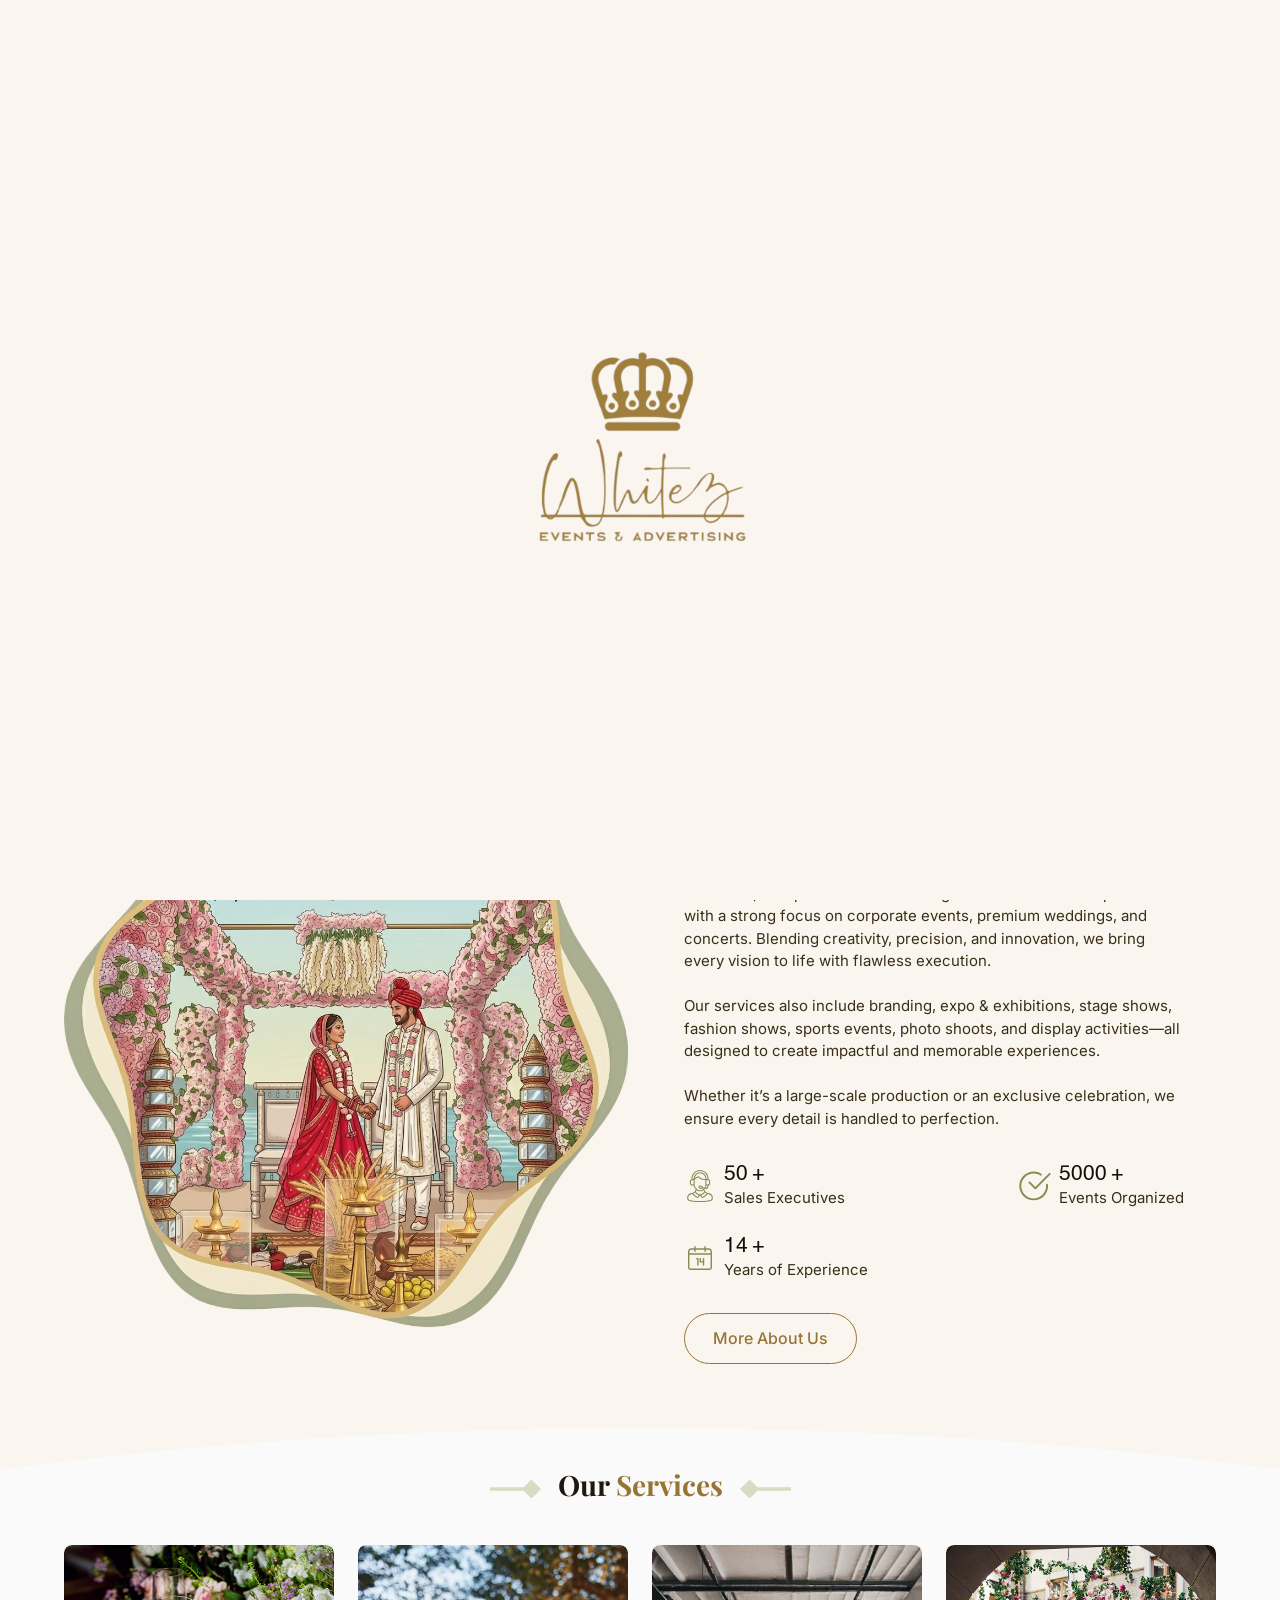
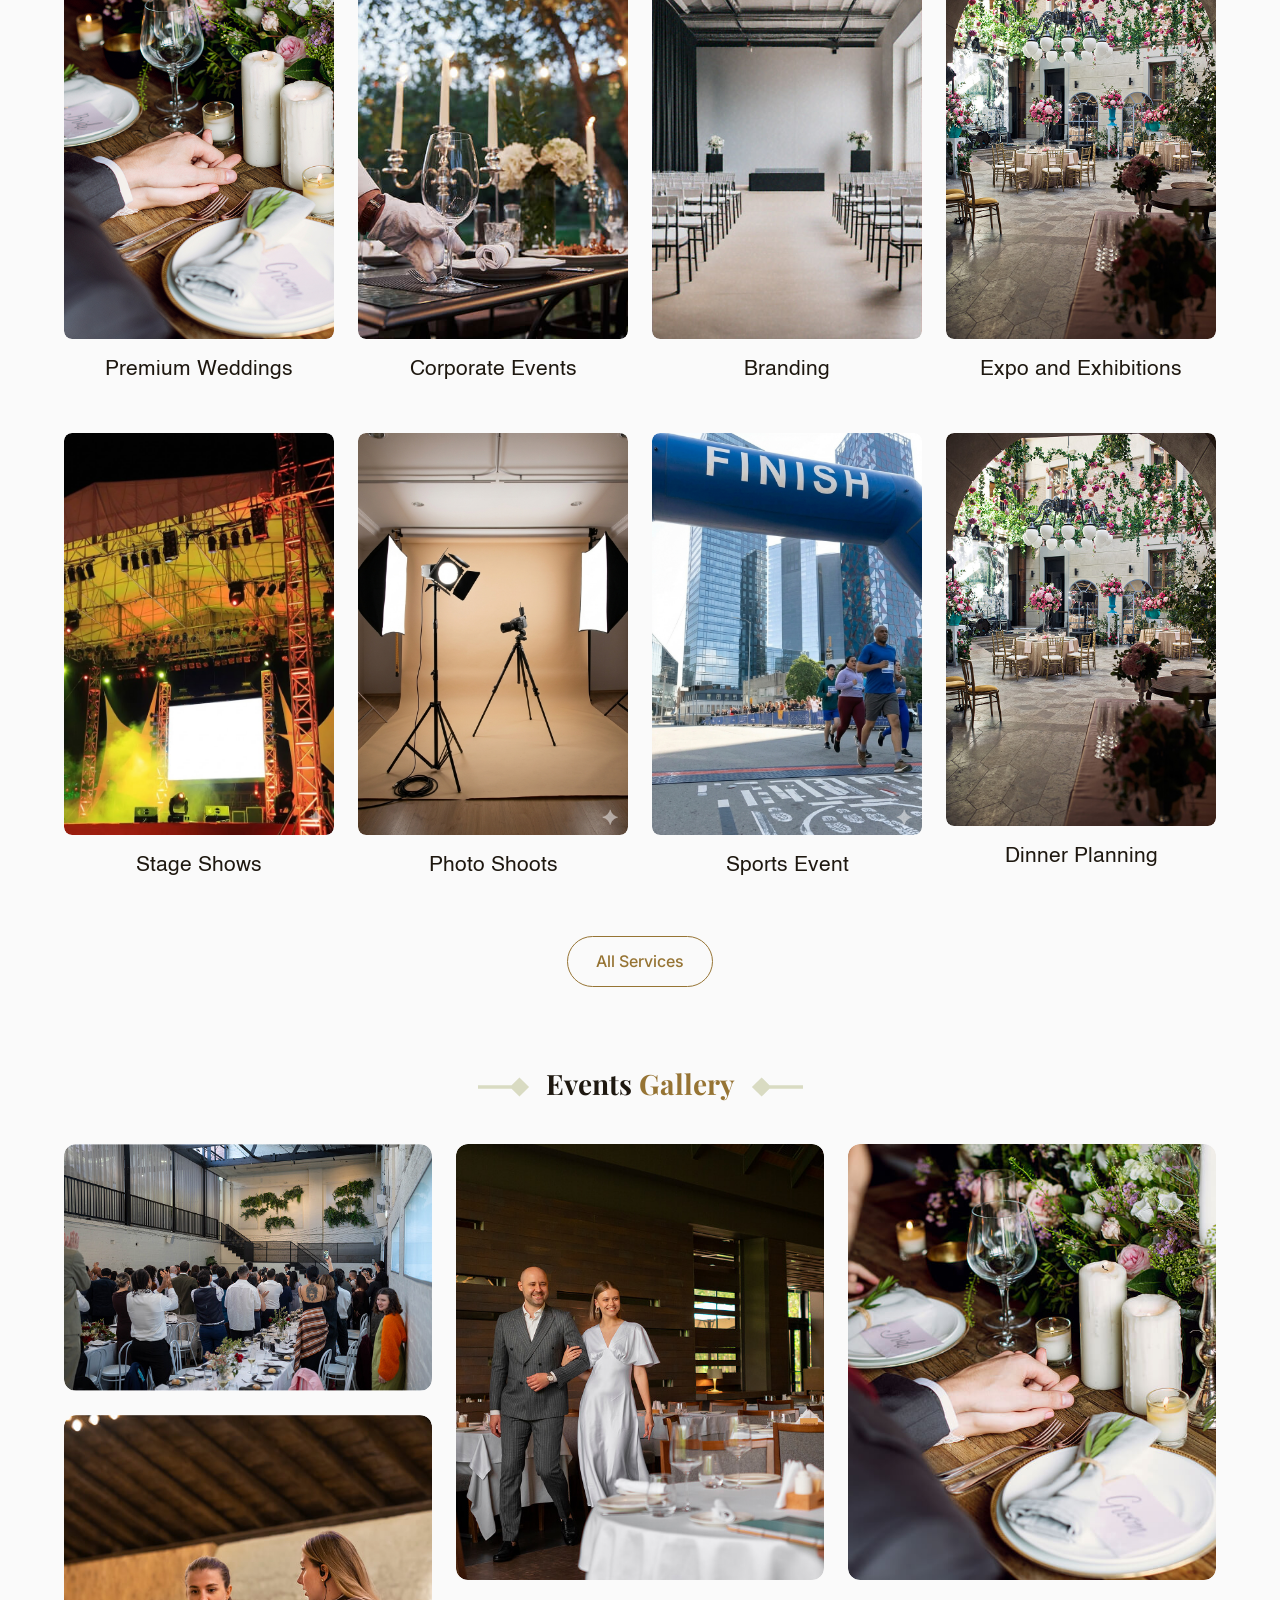
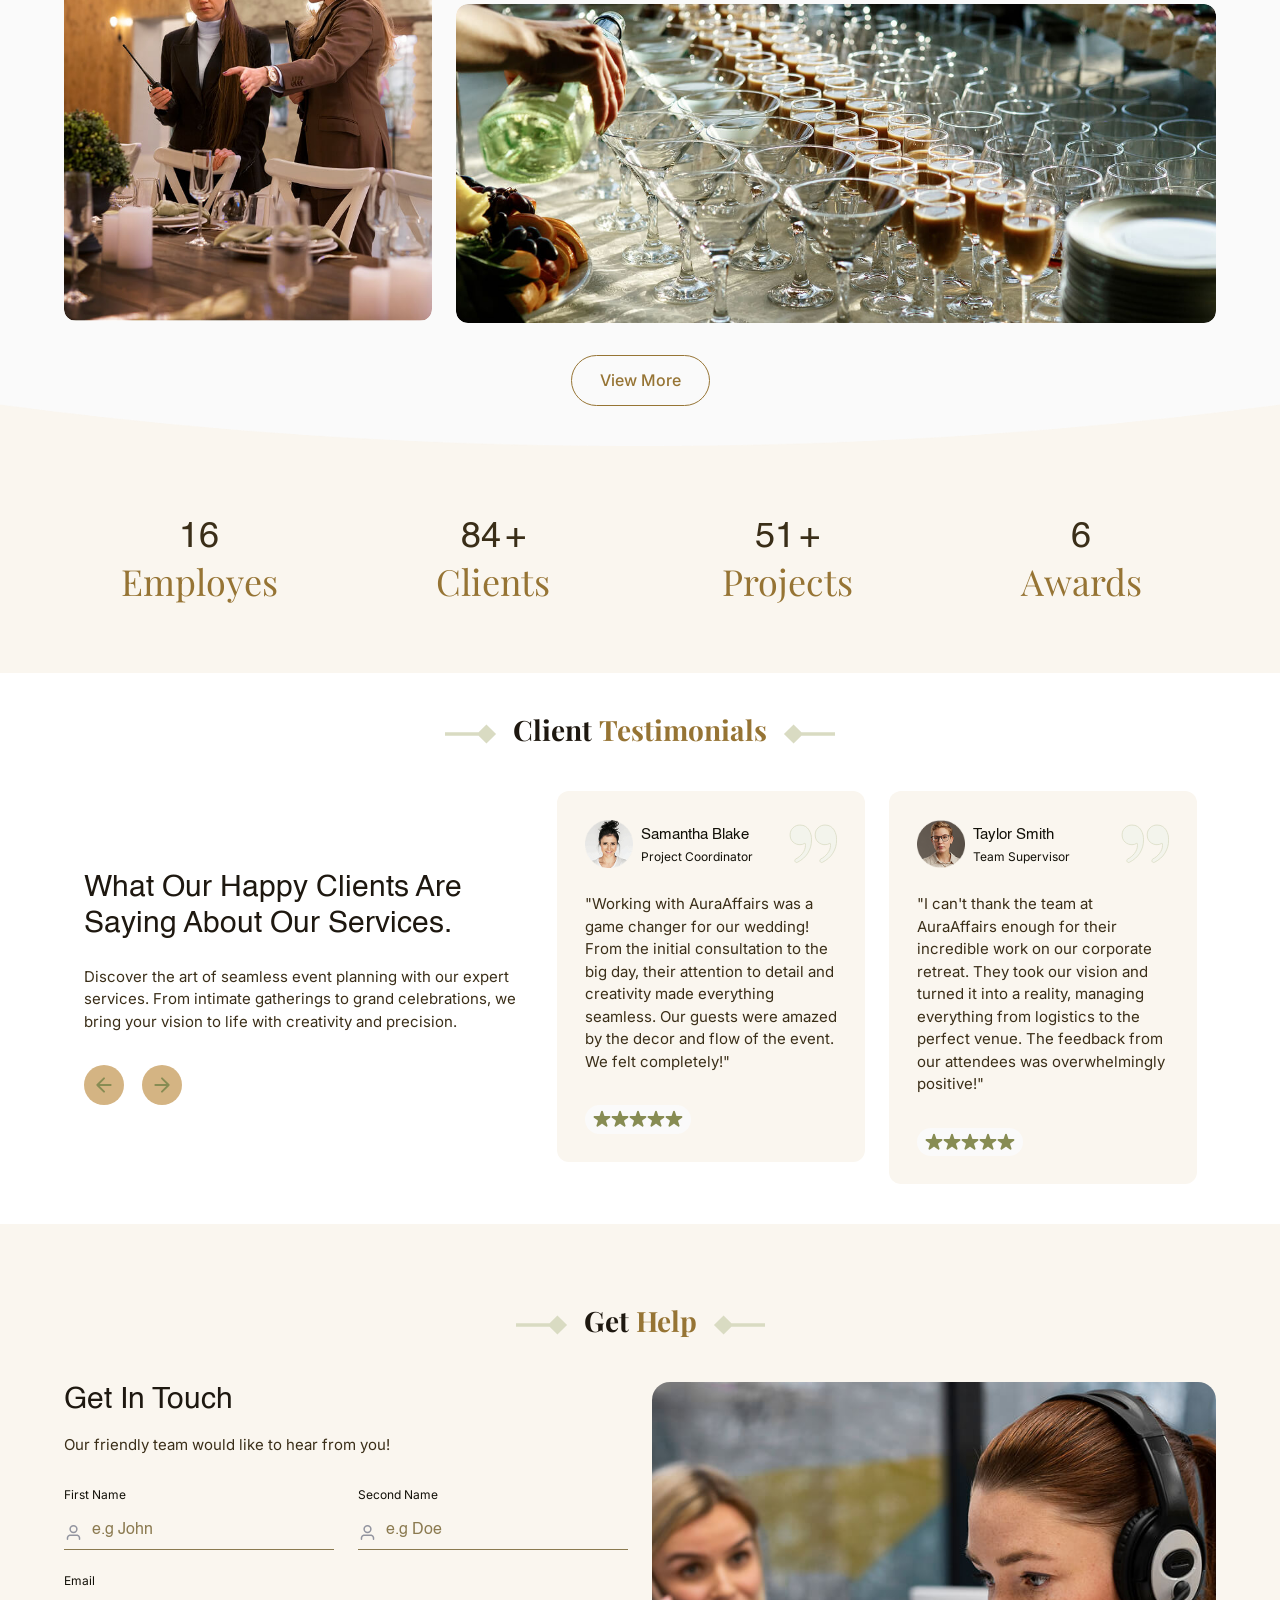
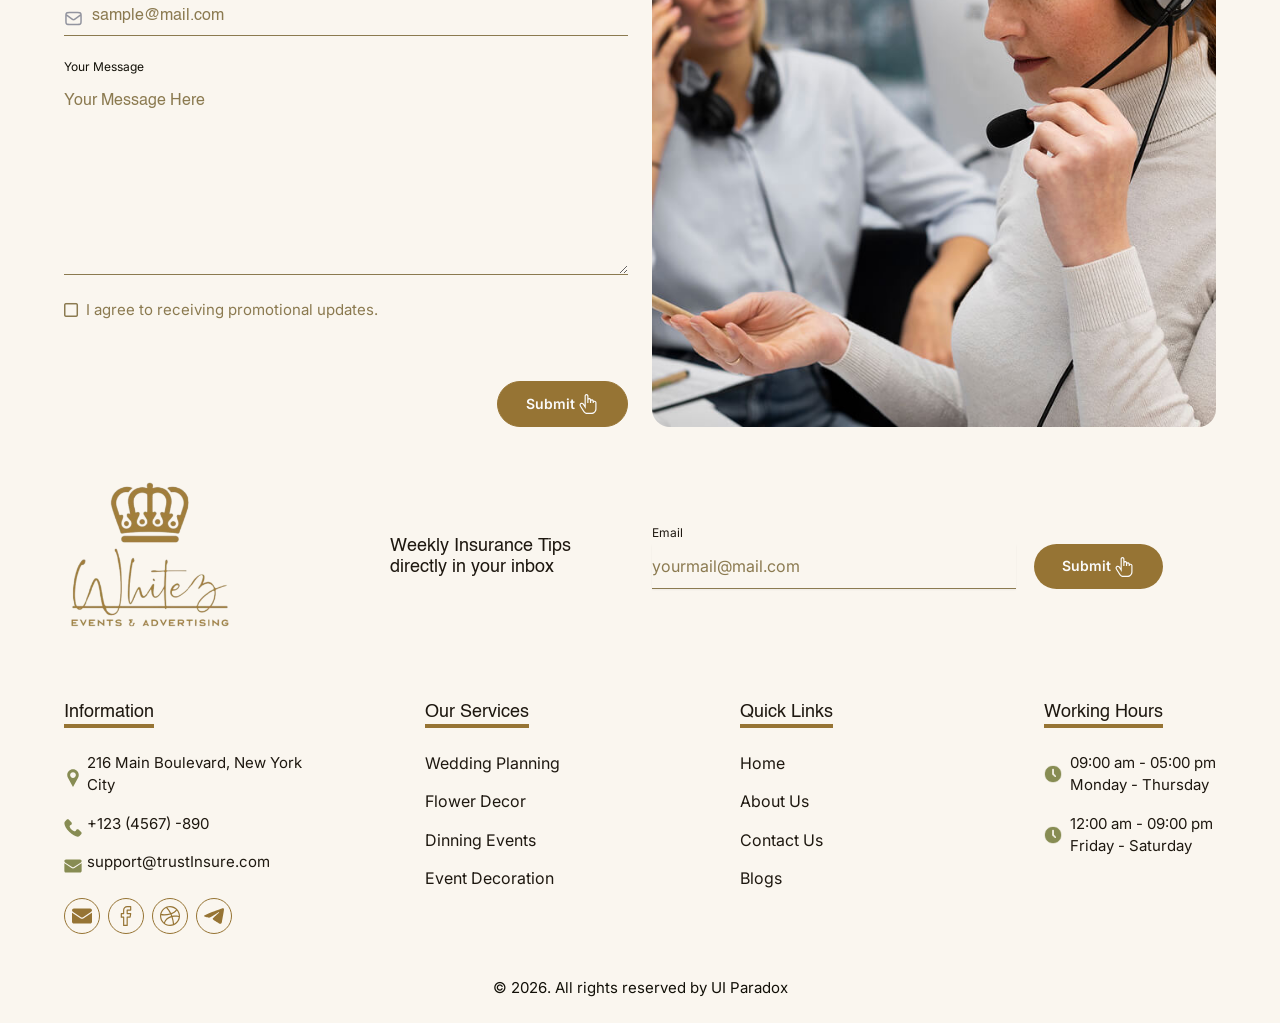
<file: v2/index.html>
<!DOCTYPE html>
<html lang="en">


<!-- Mirrored from uiparadox.co.uk/templates/eventro/v2/ by HTTrack Website Copier/3.x [XR&CO'2014], Wed, 22 Apr 2026 03:53:53 GMT -->
<head>
  <meta charset="UTF-8">
  <meta http-equiv="X-UA-Compatible" content="IE=edge">
  <meta name="viewport" content="width=device-width, initial-scale=1, shrink-to-fit=no">
  <meta name="description" content="Eventro | Event Planner Template">

  <title>Eventro | Event Planner Template</title>

  <!-- Favicon -->
  <link rel="shortcut icon" type="image/x-icon" href="assets/media/favicon.png">

  <!-- All CSS files -->

  <link rel="stylesheet" href="assets/css/vendor/font-awesome.css">
  <link rel="stylesheet" href="assets/css/vendor/bootstrap.min.css">
  <link rel="stylesheet" href="assets/css/vendor/slick.css">
  <link rel="stylesheet" href="assets/css/vendor/slick-theme.css">
  <link rel="stylesheet" href="assets/css/vendor/wow.min.css">
  <link rel="stylesheet" href="assets/css/app.css">

</head>

<body class="tt-smooth-scroll">


  <!-- Preloader Start -->
  <div id="preloader">
  <div class="preloader-logo">
    <img src="./assets/media/logo.png" alt="Whitez Events">
  </div>
</div>
  <!-- Preloader End -->

  <!-- Main Wrapper Start -->
  <div id="scroll-container">

    <!-- HEADER MENU START -->
    <header class="header main-menu">
      <div class="container-fluid">
        <nav class="navigation">
          <a href="index-2.html" class="d-flex align-items-center">
            <img src="assets/media/logo.png" alt="/logo" class="header-logo">
          </a>
          <div class="menu-button-right">
            <div class="main-menu__nav">
              <ul class="main-menu__list cf" id="menu-main-menu">
                <li>
                  <a href="index-2.html" class="active">Home</a>
                </li>
                <li><a href="about.html">About Us</a></li>
                <li class="dropdown">
                  <a href="javascript:void(0); ">Services
                  </a>
                  <ul>
                    <li><a href="services.html">Services</a></li>
                    <li><a href="service-detail.html">Services detail</a></li>
                    <li><a href="appointment.html">Appointment</a></li>
                  </ul>
                </li>
                <li class="dropdown">
                  <a href="javascript:void(0); ">Blogs
                  </a>
                  <ul>
                    <li><a href="blogs.html">Blogs</a></li>
                    <li><a href="blog-detail.html">Blog Detail</a></li>
                  </ul>
                </li>
                <li><a href="contact.html">Contact Us</a></li>
              </ul>
            </div>
          </div>
          <div class="main-menu__right">
            <div class="search-heart-icon d-sm-flex d-none">
              <div class="d-flex align-items-center gap-24">
                <a href="appointment.html" class="cus-btn">
                  <svg class="arr-2" xmlns="http://www.w3.org/2000/svg" width="20" height="20" viewBox="0 0 20 20"
                    fill="none">
                    <path
                      d="M16.5616 6.65086C16.2751 6.65086 16.0032 6.71426 15.7585 6.82695C15.5625 5.97152 14.7957 5.33125 13.8817 5.33125C13.5888 5.33125 13.3111 5.39723 13.0623 5.51469C12.8427 4.69273 12.0919 4.08543 11.2017 4.08543C10.9342 4.08543 10.6793 4.14035 10.4476 4.23934V1.92594C10.4476 0.863945 9.58369 0 8.5217 0C7.4597 0 6.59572 0.863945 6.59572 1.92594V11.0899L5.60267 9.61578L5.58713 9.59645C4.84361 8.67215 3.53553 8.46676 2.54455 9.11875C2.02635 9.45965 1.67529 9.98258 1.55599 10.5912C1.43744 11.1962 1.56287 11.8092 1.90916 12.3186L5.45326 17.9051L5.46506 17.923C6.35834 19.2235 7.83361 20 9.41138 20H13.3881C16.1999 20 18.4876 17.7124 18.4876 14.9005V8.57676C18.4876 7.5148 17.6236 6.65086 16.5616 6.65086ZM17.3157 14.9005C17.3157 17.0662 15.5538 18.8281 13.3881 18.8281H9.41138C8.22322 18.8281 7.11209 18.2451 6.43693 17.268L2.89334 11.6823L2.88154 11.6645C2.7101 11.4148 2.64779 11.1137 2.70599 10.8166C2.76424 10.5195 2.93564 10.2641 3.18861 10.0977C3.66615 9.78356 4.29459 9.87723 4.65986 10.3137L7.7676 14.927V1.92594C7.7676 1.51012 8.10588 1.17188 8.5217 1.17188C8.93752 1.17188 9.27576 1.51012 9.27576 1.92594V8.87731H10.4476V6.01141C10.4476 5.59559 10.7859 5.25734 11.2017 5.25734C11.6175 5.25734 11.9558 5.59559 11.9558 6.01141V8.87731H13.1276V7.25719C13.1276 6.84137 13.4659 6.50312 13.8817 6.50312C14.2975 6.50312 14.6358 6.84137 14.6358 7.25719V8.87731H15.8076V8.5768C15.8076 8.16098 16.1459 7.82273 16.5617 7.82273C16.9775 7.82273 17.3158 8.16098 17.3158 8.5768V14.9005H17.3157Z"
                      fill="#FAFAFA" />
                  </svg>
                  <span class="text">Book Now</span>
                  <span class="circle"></span>
                  <svg class="arr-1" xmlns="http://www.w3.org/2000/svg" width="20" height="20" viewBox="0 0 20 20"
                    fill="none">
                    <path
                      d="M16.5616 6.65086C16.2751 6.65086 16.0032 6.71426 15.7585 6.82695C15.5625 5.97152 14.7957 5.33125 13.8817 5.33125C13.5888 5.33125 13.3111 5.39723 13.0623 5.51469C12.8427 4.69273 12.0919 4.08543 11.2017 4.08543C10.9342 4.08543 10.6793 4.14035 10.4476 4.23934V1.92594C10.4476 0.863945 9.58369 0 8.5217 0C7.4597 0 6.59572 0.863945 6.59572 1.92594V11.0899L5.60267 9.61578L5.58713 9.59645C4.84361 8.67215 3.53553 8.46676 2.54455 9.11875C2.02635 9.45965 1.67529 9.98258 1.55599 10.5912C1.43744 11.1962 1.56287 11.8092 1.90916 12.3186L5.45326 17.9051L5.46506 17.923C6.35834 19.2235 7.83361 20 9.41138 20H13.3881C16.1999 20 18.4876 17.7124 18.4876 14.9005V8.57676C18.4876 7.5148 17.6236 6.65086 16.5616 6.65086ZM17.3157 14.9005C17.3157 17.0662 15.5538 18.8281 13.3881 18.8281H9.41138C8.22322 18.8281 7.11209 18.2451 6.43693 17.268L2.89334 11.6823L2.88154 11.6645C2.7101 11.4148 2.64779 11.1137 2.70599 10.8166C2.76424 10.5195 2.93564 10.2641 3.18861 10.0977C3.66615 9.78356 4.29459 9.87723 4.65986 10.3137L7.7676 14.927V1.92594C7.7676 1.51012 8.10588 1.17188 8.5217 1.17188C8.93752 1.17188 9.27576 1.51012 9.27576 1.92594V8.87731H10.4476V6.01141C10.4476 5.59559 10.7859 5.25734 11.2017 5.25734C11.6175 5.25734 11.9558 5.59559 11.9558 6.01141V8.87731H13.1276V7.25719C13.1276 6.84137 13.4659 6.50312 13.8817 6.50312C14.2975 6.50312 14.6358 6.84137 14.6358 7.25719V8.87731H15.8076V8.5768C15.8076 8.16098 16.1459 7.82273 16.5617 7.82273C16.9775 7.82273 17.3158 8.16098 17.3158 8.5768V14.9005H17.3157Z"
                      fill="#FAFAFA" />
                  </svg>
                </a>
                <a href="contact.html" class="cus-btn-2">
                  <span class="">Contact Us</span>
                  <span class="">Contact Us</span>
                </a>
              </div>
            </div>
            <a href="#" class="d-xl-none d-flex main-menu__toggler mobile-nav__toggler">
              <img src="assets/media/vector/menu-2.png" alt="">
            </a>
          </div>
        </nav>
      </div>
    </header>
    <div class="stricky-header stricked-menu">
      <div class="sticky-header__content">
      </div>
    </div>
    <!-- HEADER MENU END -->

    <!-- Hero Section Start -->
    <section class="hero-banner mb-48">
      <div class="container-fluid">
        <div class="row row-gap-5 align-items-center">
          <div class="col-md-6 wow fadeIn animated" data-wow-delay="2.9s">
            <h1 class="h1 mb-24">Crafting  <span class="color-primary d-inline">Extraordinary Events</span> That Inspire & Impress</h1>
            <p class="mb-48">From high-impact corporate experiences to luxurious weddings, we deliver seamless,<br
                class="d-xl-block d-none"> elegant, and unforgettable events designed to elevate your brand and celebrate your moments!</p>
            <div class="d-flex align-items-center flex-wrap gap-24">
              <a href="appointment.html" class="cus-btn">
                <svg class="arr-2" xmlns="http://www.w3.org/2000/svg" width="20" height="20" viewBox="0 0 20 20"
                  fill="none">
                  <path
                    d="M16.5616 6.65086C16.2751 6.65086 16.0032 6.71426 15.7585 6.82695C15.5625 5.97152 14.7957 5.33125 13.8817 5.33125C13.5888 5.33125 13.3111 5.39723 13.0623 5.51469C12.8427 4.69273 12.0919 4.08543 11.2017 4.08543C10.9342 4.08543 10.6793 4.14035 10.4476 4.23934V1.92594C10.4476 0.863945 9.58369 0 8.5217 0C7.4597 0 6.59572 0.863945 6.59572 1.92594V11.0899L5.60267 9.61578L5.58713 9.59645C4.84361 8.67215 3.53553 8.46676 2.54455 9.11875C2.02635 9.45965 1.67529 9.98258 1.55599 10.5912C1.43744 11.1962 1.56287 11.8092 1.90916 12.3186L5.45326 17.9051L5.46506 17.923C6.35834 19.2235 7.83361 20 9.41138 20H13.3881C16.1999 20 18.4876 17.7124 18.4876 14.9005V8.57676C18.4876 7.5148 17.6236 6.65086 16.5616 6.65086ZM17.3157 14.9005C17.3157 17.0662 15.5538 18.8281 13.3881 18.8281H9.41138C8.22322 18.8281 7.11209 18.2451 6.43693 17.268L2.89334 11.6823L2.88154 11.6645C2.7101 11.4148 2.64779 11.1137 2.70599 10.8166C2.76424 10.5195 2.93564 10.2641 3.18861 10.0977C3.66615 9.78356 4.29459 9.87723 4.65986 10.3137L7.7676 14.927V1.92594C7.7676 1.51012 8.10588 1.17188 8.5217 1.17188C8.93752 1.17188 9.27576 1.51012 9.27576 1.92594V8.87731H10.4476V6.01141C10.4476 5.59559 10.7859 5.25734 11.2017 5.25734C11.6175 5.25734 11.9558 5.59559 11.9558 6.01141V8.87731H13.1276V7.25719C13.1276 6.84137 13.4659 6.50312 13.8817 6.50312C14.2975 6.50312 14.6358 6.84137 14.6358 7.25719V8.87731H15.8076V8.5768C15.8076 8.16098 16.1459 7.82273 16.5617 7.82273C16.9775 7.82273 17.3158 8.16098 17.3158 8.5768V14.9005H17.3157Z"
                    fill="#FAFAFA" />
                </svg>
                <span class="text">Book Now</span>
                <span class="circle"></span>
                <svg class="arr-1" xmlns="http://www.w3.org/2000/svg" width="20" height="20" viewBox="0 0 20 20"
                  fill="none">
                  <path
                    d="M16.5616 6.65086C16.2751 6.65086 16.0032 6.71426 15.7585 6.82695C15.5625 5.97152 14.7957 5.33125 13.8817 5.33125C13.5888 5.33125 13.3111 5.39723 13.0623 5.51469C12.8427 4.69273 12.0919 4.08543 11.2017 4.08543C10.9342 4.08543 10.6793 4.14035 10.4476 4.23934V1.92594C10.4476 0.863945 9.58369 0 8.5217 0C7.4597 0 6.59572 0.863945 6.59572 1.92594V11.0899L5.60267 9.61578L5.58713 9.59645C4.84361 8.67215 3.53553 8.46676 2.54455 9.11875C2.02635 9.45965 1.67529 9.98258 1.55599 10.5912C1.43744 11.1962 1.56287 11.8092 1.90916 12.3186L5.45326 17.9051L5.46506 17.923C6.35834 19.2235 7.83361 20 9.41138 20H13.3881C16.1999 20 18.4876 17.7124 18.4876 14.9005V8.57676C18.4876 7.5148 17.6236 6.65086 16.5616 6.65086ZM17.3157 14.9005C17.3157 17.0662 15.5538 18.8281 13.3881 18.8281H9.41138C8.22322 18.8281 7.11209 18.2451 6.43693 17.268L2.89334 11.6823L2.88154 11.6645C2.7101 11.4148 2.64779 11.1137 2.70599 10.8166C2.76424 10.5195 2.93564 10.2641 3.18861 10.0977C3.66615 9.78356 4.29459 9.87723 4.65986 10.3137L7.7676 14.927V1.92594C7.7676 1.51012 8.10588 1.17188 8.5217 1.17188C8.93752 1.17188 9.27576 1.51012 9.27576 1.92594V8.87731H10.4476V6.01141C10.4476 5.59559 10.7859 5.25734 11.2017 5.25734C11.6175 5.25734 11.9558 5.59559 11.9558 6.01141V8.87731H13.1276V7.25719C13.1276 6.84137 13.4659 6.50312 13.8817 6.50312C14.2975 6.50312 14.6358 6.84137 14.6358 7.25719V8.87731H15.8076V8.5768C15.8076 8.16098 16.1459 7.82273 16.5617 7.82273C16.9775 7.82273 17.3158 8.16098 17.3158 8.5768V14.9005H17.3157Z"
                    fill="#FAFAFA" />
                </svg>
              </a>
              <a href="services.html" class="cus-btn-2">
                <span class="">Explore Services</span>
                <span class="">Explore Services</span>
              </a>
            </div>
          </div>
          <div class="col-md-6">
            <div class="img-wrapper">
              <img src="assets/media/hero/img-1.jpg" class="img-1 wow fadeIn animated" data-wow-delay="2.9s"
                alt="small-img">
              <img src="assets/media/hero/img-2.jpg" class="img-2" alt="large-img">
              <img src="assets/media/hero/img-3.jpg" class="img-3 wow fadeInLeft animated" data-wow-delay="3s"
                alt="small-img">
            </div>
          </div>
        </div>
      </div>
    </section>
    <!-- Hero Section End -->

    <!-- About Section Start -->
    <section class="about-sec mb-96 wow fadeInUp animated" data-wow-delay="350ms">
      <div class="container-fluid">
        <div class="row row-gap-4 align-items-center">
          <div class="col-lg-6">
            <div class="img-block">
              <img src="assets/media/images/about-img.png" alt="">
            </div>
          </div>
          <div class="col-lg-6">
            <div class="about-content">
              <div class="heading mb-24">
                <h2 class="h2"><span class="color-primary">About</span> Us </h2>
              </div>
              <h4 class="fw-400 mb-24">Create Special Moments for <br>
                Your Events</h4>
              <p class="mb-48">At Whitez, we specialize in delivering world-class event experiences with a strong focus on corporate events, premium weddings, and concerts. Blending creativity, precision, and innovation, we bring every vision to life with flawless execution.<br><br>
                Our services also include branding, expo & exhibitions, stage shows, fashion shows, sports events, photo shoots, and display activities—all designed to create impactful and memorable experiences.<br><br>Whether it’s a large-scale production or an exclusive celebration, we ensure every detail is handled to perfection.</p>
               
              <div class="num-section p-0 mb-48">
                <div class="counter-count text-start">
                  <div class="svg-block">
                    <svg xmlns="http://www.w3.org/2000/svg" width="48" height="48" viewBox="0 0 48 48" fill="none">
                      <path
                        d="M12.5 34.4464L9.812 35.0448C8.38712 35.354 7.1117 36.1432 6.1993 37.2805C5.28689 38.4178 4.79289 39.834 4.8 41.292V42.5864C4.80123 43.4633 5.08989 44.3156 5.62177 45.0128C6.15364 45.7099 6.8994 46.2135 7.7448 46.4464C10.3408 47.1544 15.268 48 24 48C32.732 48 37.6592 47.1544 40.2552 46.4464C41.1006 46.2135 41.8464 45.7099 42.3782 45.0128C42.9101 44.3156 43.1988 43.4633 43.2 42.5864V41.292C43.2071 39.834 42.7131 38.4178 41.8007 37.2805C40.8883 36.1432 39.6129 35.354 38.188 35.0448L35.5 34.4464L31.8328 32.2472L30.3584 28.8072L30.8384 28.2544L31.1992 28.3512C31.5767 28.4511 31.9655 28.5019 32.356 28.5024C33.5356 28.4999 34.6661 28.0294 35.4993 27.1943C36.3324 26.3592 36.8002 25.2276 36.8 24.048V23.088C37.4852 22.9111 38.0924 22.5121 38.5267 21.9533C38.9609 21.3946 39.1977 20.7076 39.2 20V16.8C39.1974 16.0926 38.9604 15.4061 38.5262 14.8477C38.0919 14.2892 37.4849 13.8904 36.8 13.7136V12.8C36.8 9.40523 35.4514 6.1495 33.051 3.74903C30.6505 1.34857 27.3948 0 24 0C20.6052 0 17.3495 1.34857 14.949 3.74903C12.5486 6.1495 11.2 9.40523 11.2 12.8V13.7136C10.5151 13.8904 9.90807 14.2892 9.47384 14.8477C9.03961 15.4061 8.80265 16.0926 8.8 16.8V20C8.8 20.8487 9.13714 21.6626 9.73726 22.2627C10.3374 22.8629 11.1513 23.2 12 23.2H13.6C13.8732 23.1973 14.1438 23.1476 14.4 23.0528V23.3288C14.3995 24.4709 14.8141 25.5743 15.5664 26.4336L17.6464 28.8056L16.1712 32.2456L12.5 34.4464ZM16.5728 33.8696C18.0198 35.7762 20.0011 37.2095 22.2648 37.9872C21.4934 38.7426 20.8524 39.6207 20.368 40.5856C17.8496 39.41 15.6536 37.6417 13.968 35.432L16.5728 33.8696ZM41.6 41.292V42.5864C41.6003 43.1132 41.4277 43.6255 41.1085 44.0447C40.7894 44.4638 40.3415 44.7666 39.8336 44.9064C37.332 45.5856 32.5544 46.4 24 46.4C15.4456 46.4 10.668 45.5856 8.1664 44.9024C7.65917 44.7627 7.21173 44.4606 6.89268 44.0423C6.57362 43.6239 6.40055 43.1125 6.4 42.5864V41.292C6.39452 40.1984 6.7651 39.1361 7.44965 38.2832C8.1342 37.4302 9.0911 36.8385 10.16 36.6072L12.4592 36.096C13.3608 37.3064 16.0944 40.6288 19.9648 42.1472C20.296 42.2745 20.663 42.2715 20.9921 42.1387C21.3211 42.006 21.5875 41.7534 21.7376 41.432C22.2624 40.3216 23.0367 39.3475 24 38.5856C24.9636 39.3473 25.7384 40.3211 26.264 41.4312C26.3774 41.6727 26.5571 41.877 26.7822 42.0202C27.0072 42.1634 27.2684 42.2396 27.5352 42.24C27.7072 42.2402 27.8776 42.2079 28.0376 42.1448C31.9072 40.6248 34.6408 37.304 35.5424 36.0936L37.8416 36.6048C38.9106 36.8365 39.8675 37.4287 40.5517 38.2821C41.236 39.1355 41.6061 40.1982 41.6 41.292ZM27.632 40.5856C27.148 39.6204 26.507 38.7423 25.7352 37.9872C27.9989 37.2095 29.9802 35.7762 31.4272 33.8696L34.032 35.432C32.3462 37.6415 30.1503 39.4098 27.632 40.5856ZM34.088 26.308C33.5077 26.7499 32.7791 26.9505 32.0544 26.868L32.4336 26.4344C33.1859 25.5747 33.6004 24.4711 33.6 23.3288V23.0528C33.8562 23.1476 34.1269 23.1973 34.4 23.2H35.2V24.048C35.2016 24.485 35.102 24.9164 34.9091 25.3084C34.7162 25.7005 34.4351 26.0426 34.088 26.308ZM32 13.588C24.6504 13.3672 23.1528 10.1264 23.1432 10.1032C23.0838 9.95462 22.9813 9.82726 22.8488 9.73756C22.7163 9.64786 22.56 9.59994 22.4 9.6C20.0724 9.60367 17.8332 10.4919 16.136 12.0848C16.852 8.1144 20.2784 4.8 24 4.8C26.121 4.80233 28.1545 5.64593 29.6543 7.14572C31.1541 8.6455 31.9977 10.679 32 12.8V13.588ZM37.6 16.8V20C37.6 20.4243 37.4314 20.8313 37.1314 21.1314C36.8313 21.4314 36.4244 21.6 36 21.6H34.4C34.1878 21.6 33.9843 21.5157 33.8343 21.3657C33.6843 21.2157 33.6 21.0122 33.6 20.8V16C33.6 15.7878 33.6843 15.5843 33.8343 15.4343C33.9843 15.2843 34.1878 15.2 34.4 15.2H36C36.4244 15.2 36.8313 15.3686 37.1314 15.6686C37.4314 15.9687 37.6 16.3757 37.6 16.8ZM24 1.6C26.9695 1.60318 29.8164 2.78419 31.9161 4.88391C34.0158 6.98363 35.1968 9.83055 35.2 12.8V13.6H34.4C34.1269 13.6027 33.8562 13.6524 33.6 13.7472V12.8C33.5972 10.2548 32.5849 7.81457 30.7852 6.01482C28.9854 4.21506 26.5452 3.20275 24 3.2C18.8856 3.2 14.4 8.06 14.4 13.6V13.7472C14.1438 13.6524 13.8732 13.6027 13.6 13.6H12.8V12.8C12.8032 9.83055 13.9842 6.98363 16.0839 4.88391C18.1836 2.78419 21.0306 1.60318 24 1.6ZM13.6 21.6H12C11.5757 21.6 11.1687 21.4314 10.8686 21.1314C10.5686 20.8313 10.4 20.4243 10.4 20V16.8C10.4 16.3757 10.5686 15.9687 10.8686 15.6686C11.1687 15.3686 11.5757 15.2 12 15.2H13.6C13.8122 15.2 14.0157 15.2843 14.1657 15.4343C14.3157 15.5843 14.4 15.7878 14.4 16V20.8C14.4 21.0122 14.3157 21.2157 14.1657 21.3657C14.0157 21.5157 13.8122 21.6 13.6 21.6ZM16 23.3288V14.64C16.6744 13.664 17.5575 12.8504 18.5853 12.258C19.6131 11.6657 20.7599 11.3095 21.9424 11.2152C22.6976 12.3584 25.184 14.9872 32 15.1824V23.3288C32.0001 24.0837 31.7261 24.8129 31.2288 25.3808L30.2928 26.4504L28.0528 25.852L28.0768 25.7528C28.1257 25.5484 28.1339 25.3363 28.1008 25.1287C28.0678 24.9211 27.9941 24.722 27.8841 24.5429C27.7741 24.3638 27.6298 24.2081 27.4596 24.0847C27.2894 23.9614 27.0965 23.8728 26.892 23.824L24.5584 23.264C23.9391 23.1157 23.2862 23.2195 22.7434 23.5525C22.2006 23.8856 21.8123 24.4207 21.664 25.04C21.5157 25.6593 21.6195 26.3122 21.9526 26.855C22.2856 27.3978 22.8207 27.7861 23.44 27.9344L25.7736 28.4944C25.8968 28.5239 26.023 28.539 26.1496 28.5392C26.491 28.5394 26.8233 28.4294 27.0972 28.2256C27.371 28.0218 27.5718 27.7351 27.6696 27.408L29.1168 27.7952L27.92 29.16C27.5795 29.5494 27.1596 29.8615 26.6885 30.0754C26.2175 30.2893 25.7061 30.3999 25.1888 30.4H22.8112C22.2939 30.3997 21.7827 30.2889 21.3117 30.075C20.8406 29.8612 20.4207 29.5492 20.08 29.16L16.7728 25.38C16.275 24.8126 16.0003 24.0836 16 23.3288ZM26.52 25.3808L26.1488 26.936L23.8144 26.376C23.711 26.3528 23.6132 26.3092 23.5268 26.2479C23.4404 26.1866 23.367 26.1087 23.3109 26.0188C23.2548 25.9288 23.2172 25.8287 23.2002 25.7241C23.1831 25.6195 23.187 25.5125 23.2117 25.4094C23.2363 25.3064 23.2812 25.2092 23.3437 25.1236C23.4062 25.038 23.4851 24.9657 23.5758 24.9109C23.6665 24.856 23.7671 24.8198 23.872 24.8042C23.9768 24.7886 24.0837 24.7939 24.1864 24.82L26.52 25.3808ZM18.8736 30.2136C19.3646 30.7749 19.97 31.2248 20.6491 31.5329C21.3282 31.841 22.0654 32.0003 22.8112 32H25.1888C25.9346 32.0002 26.6717 31.8409 27.3509 31.5328C28.03 31.2247 28.6354 30.7749 29.1264 30.2136L29.1904 30.1408L30.292 32.7128C28.7742 34.8061 26.531 36.259 24 36.788C21.469 36.259 19.2258 34.8061 17.708 32.7128L18.8104 30.1408L18.8736 30.2136Z"
                        fill="#878C53" />
                    </svg>
                  </div>
                  <div class="">
                    <span class="h5 black fw-400">50</span>
                    <span class="h5 fw-400 black">+</span>
                    <p>Sales Executives</p>
                  </div>
                </div>
                <div class="counter-count text-start">
                  <div class="svg-block">
                    <svg xmlns="http://www.w3.org/2000/svg" width="49" height="48" viewBox="0 0 49 48" fill="none">
                      <g clip-path="url(#clip0_13597_2685)">
                        <path
                          d="M22.4993 45.9686C10.3697 45.9686 0.499878 36.0992 0.499878 23.9695C0.499878 11.8399 10.3697 1.97009 22.4993 1.97009C26.7172 1.97009 30.8208 3.17196 34.3667 5.44789C35.0629 5.89612 35.2669 6.82407 34.8186 7.52204C34.3689 8.22002 33.4428 8.42179 32.7448 7.97393C29.6849 6.00781 26.1412 4.97 22.4993 4.97C12.0234 4.97 3.49978 13.4937 3.49978 23.9695C3.49978 34.445 12.0234 42.9687 22.4993 42.9687C32.9748 42.9687 41.4985 34.445 41.4985 23.9695C41.4985 23.3433 41.4684 22.7233 41.4106 22.1136C41.3308 21.2875 41.9346 20.5554 42.7586 20.4756C43.5865 20.3994 44.3164 20.9996 44.3966 21.8236C44.4643 22.5296 44.4984 23.2456 44.4984 23.9695C44.4984 36.0992 34.6289 45.9686 22.4993 45.9686Z"
                          fill="#878C53" />
                        <path
                          d="M24.9989 28.9693C24.6152 28.9693 24.231 28.8232 23.9392 28.5295L14.9394 19.5298C14.3535 18.9435 14.3535 17.9936 14.9394 17.4077C15.5254 16.8217 16.4753 16.8217 17.0612 17.4077L25.0011 25.3476L45.9382 4.41014C46.5245 3.82422 47.4744 3.82422 48.0604 4.41014C48.6463 4.99606 48.6463 5.94598 48.0604 6.5319L26.0609 28.5313C25.7669 28.8232 25.3831 28.9693 24.9989 28.9693Z"
                          fill="#878C53" />
                      </g>
                      <defs>
                        <clipPath>
                          <rect width="48" height="48" fill="white" transform="translate(0.5)" />
                        </clipPath>
                      </defs>
                    </svg>
                  </div>
                  <div class="">
                    <span class="h5 black fw-400">5000</span>
                    <span class="h5 fw-400 black">+</span>
                    <p>Events Organized</p>
                  </div>
                </div>
                <div class="counter-count text-start">
                  <div class="svg-block">
                    <svg xmlns="http://www.w3.org/2000/svg" width="48" height="48" viewBox="0 0 48 48" fill="none">
                      <path fill-rule="evenodd" clip-rule="evenodd"
                        d="M16.4422 6C16.1625 6 15.8943 6.11112 15.6965 6.30891C15.4987 6.5067 15.3876 6.77497 15.3876 7.05469V9.5229H10.7561C8.06535 9.5229 5.99988 11.9439 5.99988 14.7634V19.0036H6.00153V38.1644C6.00153 40.2717 7.73251 42 9.84029 42H38.1611C40.2689 42 41.9999 40.2717 41.9999 38.1644V16.8925H41.9981V14.7634C41.9981 11.9439 39.9328 9.5229 37.242 9.5229H32.6489V7.05469C32.6489 6.77497 32.5377 6.5067 32.34 6.30891C32.1422 6.11112 31.8739 6 31.5942 6C31.3145 6 31.0462 6.11112 30.8484 6.30891C30.6506 6.5067 30.5395 6.77497 30.5395 7.05469V9.5229H17.4969V7.05469C17.4969 6.77497 17.3858 6.5067 17.188 6.30891C16.9902 6.11112 16.722 6 16.4422 6ZM10.7561 11.6323H15.3876V14.0372C15.3876 14.3169 15.4987 14.5852 15.6965 14.783C15.8943 14.9808 16.1625 15.0919 16.4422 15.0919C16.722 15.0919 16.9902 14.9808 17.188 14.783C17.3858 14.5852 17.4969 14.3169 17.4969 14.0372V11.6323H30.5395V14.0372C30.5395 14.3169 30.6506 14.5852 30.8484 14.783C31.0462 14.9808 31.3145 15.0919 31.5942 15.0919C31.8739 15.0919 32.1422 14.9808 32.34 14.783C32.5377 14.5852 32.6489 14.3169 32.6489 14.0372V11.6323H37.242C38.6525 11.6323 39.8887 12.9451 39.8887 14.7634V16.8925H8.10925V14.7634C8.10925 12.9451 9.34559 11.6323 10.7561 11.6323ZM8.1109 19.0036H39.8905V38.1644C39.8905 39.1383 39.1381 39.8906 38.1611 39.8906H9.84029C8.8633 39.8906 8.1109 39.1383 8.1109 38.1644V19.0036ZM24.3983 23.8752C23.8709 23.8693 23.3436 24.2015 23.3436 24.8895V29.7987C23.3436 30.3601 23.8174 30.8534 24.3983 30.8534H28.2392V34.6283C28.2392 36.0425 30.3486 36.1141 30.3486 34.6283V29.7987V24.9334C30.3486 24.3509 29.8764 23.8787 29.2939 23.8787C28.7114 23.8787 28.2392 24.3509 28.2392 24.9334V28.744H25.453V24.8895C25.453 24.2251 24.9256 23.8811 24.3983 23.8752ZM19.0805 23.8787C18.498 23.8787 18.0258 24.3509 18.0258 24.9334C18.0258 25.5159 18.498 25.9881 19.0805 25.9881H19.828V34.664C19.828 35.2465 20.3002 35.7187 20.8826 35.7187C21.4651 35.7187 21.9373 35.2465 21.9373 34.664V24.9334C21.9373 24.351 21.4651 23.8788 20.8826 23.8787H19.0805Z"
                        fill="#878C53" />
                    </svg>
                  </div>
                  <div class="">
                    <span class="h5 black fw-400">14</span>
                    <span class="h5 fw-400 black">+</span>
                    <p>Years of Experience</p>
                  </div>
                </div>
              </div>
              <a href="about.html" class="cus-btn-2">
                <span class="">More About Us</span>
                <span class="">More About Us</span>
              </a>
            </div>
          </div>
        </div>
      </div>
    </section>
    <!-- About Section End -->

    <!-- Wrapper Section Start -->
    <div class="wrapper-sec">
      <!-- Sevice Section Start -->
      <section class="service-sec mb-120">
        <div class="container-fluid">
          <div class="heading mb-48">
            <div class="title mb-12">
              <h2 class="h2 wow fadeIn animated" data-wow-delay="330ms">Our <span class="color-primary">Services</span>
              </h2>
            </div>
           
          </div>
          <div class="row row-gap-4 mb-48">
            <div class="col-lg-3 col-md-6 wow fadeInUp animated" data-wow-delay="350ms">
              <div class="service-card">
                <a href="service-detail.html" class="card-img">
                  <img src="assets/media/services/img-1.jpg" alt="img-1">
                </a>
                <div class="card-content">
                  <a href="service-detail.html" class="fw-400 h5 hover-content mb-8">Premium Weddings</a>
                 
                </div>
              </div>
            </div>
            <div class="col-lg-3 col-md-6 wow fadeInUp animated" data-wow-delay="400ms">
              <div class="service-card">
                <a href="service-detail.html" class="card-img">
                  <img src="assets/media/services/img-2.jpg" alt="img-1">
                </a>
                <div class="card-content">
                  <a href="service-detail.html" class="fw-400 h5 hover-content mb-8">Corporate Events</a>
                 
                </div>
              </div>
            </div>
            <div class="col-lg-3 col-md-6 wow fadeInUp animated" data-wow-delay="450ms">
              <div class="service-card">
                <a href="service-detail.html" class="card-img">
                  <img src="assets/media/services/img-3.jpg" alt="img-1">
                </a>
                <div class="card-content">
                  <a href="service-detail.html" class="fw-400 h5 hover-content mb-8">Branding </a>
                 
                </div>
              </div>
            </div>
            <div class="col-lg-3 col-md-6 wow fadeInUp animated" data-wow-delay="500ms">
              <div class="service-card">
                <a href="service-detail.html" class="card-img">
                  <img src="assets/media/services/img-4.jpg" alt="img-1">
                </a>
                <div class="card-content">
                  <a href="service-detail.html" class="fw-400 h5 hover-content mb-8">Expo and Exhibitions</a>
                 
                </div>
              </div>
            </div>
             <div class="col-lg-3 col-md-6 wow fadeInUp animated" data-wow-delay="350ms">
              <div class="service-card">
                <a href="service-detail.html" class="card-img">
                  <img src="assets/media/services/stage-show.png" alt="img-1">
                </a>
                <div class="card-content">
                  <a href="service-detail.html" class="fw-400 h5 hover-content mb-8">Stage Shows</a>
                 
                </div>
              </div>
            </div>
            <div class="col-lg-3 col-md-6 wow fadeInUp animated" data-wow-delay="400ms">
              <div class="service-card">
                <a href="service-detail.html" class="card-img">
                  <img src="assets/media/services/photo-shoot.png" alt="img-1">
                </a>
                <div class="card-content">
                  <a href="service-detail.html" class="fw-400 h5 hover-content mb-8">Photo Shoots</a>
                 
                </div>
              </div>
            </div>
            <div class="col-lg-3 col-md-6 wow fadeInUp animated" data-wow-delay="450ms">
              <div class="service-card">
                <a href="service-detail.html" class="card-img">
                  <img src="assets/media/services/sports-event.png" alt="img-1">
                </a>
                <div class="card-content">
                  <a href="service-detail.html" class="fw-400 h5 hover-content mb-8">Sports Event</a>
                 
                </div>
              </div>
            </div>
            <div class="col-lg-3 col-md-6 wow fadeInUp animated" data-wow-delay="500ms">
              <div class="service-card">
                <a href="service-detail.html" class="card-img">
                  <img src="assets/media/services/img-4.jpg" alt="img-1">
                </a>
                <div class="card-content">
                  <a href="service-detail.html" class="fw-400 h5 hover-content mb-8">Dinner Planning</a>
                 
                </div>
              </div>
            </div>
          </div>
          <div class="text-center">
            <a href="services.html" class="cus-btn-2">
              <span class="">All Services</span>
              <span class="">All Services</span>
            </a>
          </div>
        </div>
      </section>
      <!-- Sevice Section End -->

      <!-- Gallery Section Start -->
      <section class="gallery-sec">
        <div class="container-fluid">
          <div class="heading mb-48">
            <div class="title mb-12">
              <h2 class="h2 wow fadeIn animated" data-wow-delay="330ms">Events <span class="color-primary">
                  Gallery</span></h2>
            </div>
           
          </div>
          <div class="row row-gap-4 mb-48">
            <div class="col-lg-4">
              <div class="row row-gap-4">
                <div class="col-12">
                  <div class="galler-img">
                    <img src="assets/media/gallery/img-1.jpg" alt="">
                  </div>
                </div>
                <div class="col-12">
                  <div class="galler-img">
                    <img src="assets/media/gallery/img-2.jpg" alt="">
                  </div>
                </div>
              </div>
            </div>
            <div class="col-lg-8 order-lg-2 order-1">
              <div class="row row-gap-4">
                <div class="col-md-6">
                  <div class="galler-img">
                    <img src="assets/media/gallery/img-3.jpg" alt="">
                  </div>
                </div>
                <div class="col-md-6">
                  <div class="galler-img">
                    <img src="assets/media/gallery/img-4.jpg" alt="">
                  </div>
                </div>
                <div class="col-12">
                  <div class="galler-img">
                    <img src="assets/media/gallery/img-5.jpg" alt="">
                  </div>
                </div>
              </div>
            </div>
          </div>
          <div class="text-center">
            <a href="about.html" class="cus-btn-2">
              <span class="">View More</span>
              <span class="">View More</span>
            </a>
          </div>
        </div>
      </section>
      <!-- Gallery Section End -->
    </div>
    <!-- Wrapper Section End -->

    <!-- Counter Section Start -->
    <div class="counter-section wow fadeInUp animated" data-wow-delay="370ms">
      <div class="container-fluid">
        <div class="row row-gap-5">
          <div class="col-lg-3 col-6">
            <div class="counter-count">
              <span class="count h3 dark-gray fw-400">90</span>
              <h3 class="fw-400 color-primary">Employes</h3>
            </div>
          </div>
          <div class="col-lg-3 col-6">
            <div class="counter-count">
              <span class="count h3 dark-gray fw-400">500</span>
              <span class="h3 dark-gray fw-400">+</span>
              <h3 class="fw-400 color-primary">Clients</h3>
            </div>
          </div>
          <div class="col-lg-3 col-6">
            <div class="counter-count">
              <span class="count h3 dark-gray fw-400">300</span>
              <span class="h3 dark-gray fw-400">+</span>
              <h3 class="fw-400 color-primary">Projects</h3>
            </div>
          </div>
          <div class="col-lg-3 col-6">
            <div class="counter-count">
              <span class="count h3 dark-gray fw-400">31</span>
              <h3 class="fw-400 color-primary">Awards</h3>
            </div>
          </div>
        </div>
      </div>
    </div>
    <!-- Counter Section End -->

    <!-- Background Section Start -->
    <div class=" mb-120">
      <!-- Our Pricing Section Start -->
     
      <!-- Our Pricing Section End -->

      <!-- Testimonial Section Start -->
      <section class="testimonial-sec mb-48">
        <div class="container-fluid">
          <div class="heading mb-48">
            <div class="title mb-12">
              <h2 class="h2 wow fadeIn animated" data-wow-delay="330ms">Client <span
                  class="color-primary">Testimonials</span></h2>
            </div>
           
          </div>
          <div class="row row-gap-4 align-items-center">
            <div class="col-lg-5 col-md-6">
              <div class="text-sm-start text-center">
                <h4 class="mb-24">What Our Happy Clients Are Saying About Our Services.</h4>
                <p class="mb-48">Discover the art of seamless event planning with our expert services. From intimate
                  gatherings to grand celebrations, we bring your vision to life with creativity and precision.</p>
                <div class="slider-arrows">
                  <a href="javascript:;" class="arrow-btn btn-prev" data-slide="testimonial-slider" tabindex="0">
                    <svg xmlns="http://www.w3.org/2000/svg" width="24" height="24" viewBox="0 0 24 24" fill="none">
                      <path d="M22 12H2M2 12L12 2M2 12L12 22" stroke="#878C53" stroke-width="2.85714"
                        stroke-linecap="round" stroke-linejoin="round" />
                    </svg>
                  </a>
                  <a href="javascript:;" class="arrow-btn btn-next" data-slide="testimonial-slider" tabindex="0">
                    <svg xmlns="http://www.w3.org/2000/svg" width="24" height="24" viewBox="0 0 24 24" fill="none">
                      <path d="M2 12H22M22 12L12 2M22 12L12 22" stroke="#878C53" stroke-width="2.85714"
                        stroke-linecap="round" stroke-linejoin="round" />
                    </svg>
                  </a>
                </div>
              </div>
            </div>
            <div class="col-lg-7 col-md-6">
              <div class="testimonial-slider row">
                <div class="testimonial-block col-12">
                  <div class="d-flex align-items-center justify-content-between mb-24">
                    <div class="d-flex align-items-center gap-12">
                      <img src="assets/media/user/testimonial-user.png" class="test-user" alt="">
                      <div>
                        <p class="font-sec black mb-4p">Samantha Blake</p>
                        <p class="subtitle black">Project Coordinator</p>
                      </div>
                    </div>
                    <div class="qoute-vec">
                      <svg xmlns="http://www.w3.org/2000/svg" width="62" height="50" viewBox="0 0 62 50" fill="none">
                        <path
                          d="M58.1929 6.84172L58.1879 6.83319L58.1825 6.82486C57.0009 4.98682 55.4894 3.47528 53.6513 2.29369C51.7708 1.08477 49.3831 0.5 46.5238 0.5C43.0933 0.5 40.1134 1.69255 37.6085 4.0656C35.0886 6.45285 33.8333 9.50833 33.8333 13.1905C33.8333 17.1147 35.0813 20.2449 37.619 22.5155C40.1253 24.758 43.1019 25.881 46.5238 25.881C48.7795 25.881 50.8295 25.3122 52.661 24.1697C52.8304 24.064 53.0249 24.0504 53.1746 24.1017C53.3151 24.1498 53.4073 24.248 53.434 24.3946C53.5725 25.155 53.6429 25.9912 53.6429 26.9048C53.6429 30.4501 52.301 33.962 49.5626 37.4487C47.1402 40.3966 44.3697 42.6711 41.2514 44.2805C40.0683 44.8911 39.4967 46.3494 40.1149 47.586C40.6894 48.735 42.0906 49.2343 43.2528 48.6323C49.2152 45.5439 53.6949 41.6315 56.6621 36.884C59.8884 31.722 61.5 25.9788 61.5 19.6667C61.5 18.106 61.3054 16.109 60.9225 13.6839L60.92 13.6686L60.9167 13.6534C60.3966 11.3133 59.4874 9.04238 58.1929 6.84172ZM25.8119 6.84172L25.8069 6.83319L25.8015 6.82486C24.6199 4.98682 23.1084 3.47528 21.2704 2.29369C19.3898 1.08477 17.0022 0.5 14.1429 0.5C10.7124 0.5 7.73244 1.69255 5.22756 4.0656C2.70768 6.45285 1.45239 9.50834 1.45239 13.1905C1.45239 17.1147 2.70039 20.2449 5.23803 22.5155C7.74439 24.758 10.7209 25.881 14.1429 25.881C16.3985 25.881 18.4486 25.3122 20.28 24.1697C20.4495 24.064 20.6439 24.0505 20.7937 24.1017C20.9342 24.1498 21.0264 24.248 21.0531 24.3946C21.1915 25.155 21.2619 25.9912 21.2619 26.9048C21.2619 30.4501 19.92 33.962 17.1816 37.4487C14.7593 40.3966 11.9887 42.6711 8.87041 44.2805C7.68731 44.8911 7.11572 46.3494 7.73399 47.586C8.30849 48.735 9.70969 49.2343 10.8719 48.6323C16.8342 45.5439 21.314 41.6315 24.2811 36.884C27.5074 31.722 29.119 25.9788 29.119 19.6667C29.119 18.106 28.9244 16.109 28.5415 13.6839L28.5391 13.6686L28.5357 13.6534C28.0157 11.3132 27.1064 9.04238 25.8119 6.84172Z"
                          fill="#F3F4EC" stroke="#D9DBC2" />
                      </svg>
                    </div>
                  </div>
                  <p class="mb-48">"Working with AuraAffairs was a game changer for our wedding! From the initial
                    consultation to the big day, their attention to detail and creativity made everything seamless. Our
                    guests were amazed by the decor and flow of the event. We felt completely!"</p>
                  <div class="star-block d-flex">
                    <svg class="star" xmlns="http://www.w3.org/2000/svg" width="20" height="19" viewBox="0 0 20 19"
                      fill="none">
                      <path
                        d="M9.04894 0.927052C9.3483 0.00574112 10.6517 0.00573993 10.9511 0.927051L12.4697 5.60081C12.6035 6.01284 12.9875 6.2918 13.4207 6.2918H18.335C19.3037 6.2918 19.7065 7.53141 18.9228 8.10081L14.947 10.9894C14.5966 11.244 14.4499 11.6954 14.5838 12.1074L16.1024 16.7812C16.4017 17.7025 15.3472 18.4686 14.5635 17.8992L10.5878 15.0106C10.2373 14.756 9.7627 14.756 9.41221 15.0106L5.43648 17.8992C4.65276 18.4686 3.59828 17.7025 3.89763 16.7812L5.41623 12.1074C5.55011 11.6954 5.40345 11.244 5.05296 10.9894L1.07722 8.10081C0.293507 7.53141 0.696283 6.2918 1.66501 6.2918H6.57929C7.01252 6.2918 7.39647 6.01284 7.53035 5.60081L9.04894 0.927052Z"
                        fill="#878C53" />
                    </svg>
                    <svg class="star" xmlns="http://www.w3.org/2000/svg" width="20" height="19" viewBox="0 0 20 19"
                      fill="none">
                      <path
                        d="M9.04894 0.927052C9.3483 0.00574112 10.6517 0.00573993 10.9511 0.927051L12.4697 5.60081C12.6035 6.01284 12.9875 6.2918 13.4207 6.2918H18.335C19.3037 6.2918 19.7065 7.53141 18.9228 8.10081L14.947 10.9894C14.5966 11.244 14.4499 11.6954 14.5838 12.1074L16.1024 16.7812C16.4017 17.7025 15.3472 18.4686 14.5635 17.8992L10.5878 15.0106C10.2373 14.756 9.7627 14.756 9.41221 15.0106L5.43648 17.8992C4.65276 18.4686 3.59828 17.7025 3.89763 16.7812L5.41623 12.1074C5.55011 11.6954 5.40345 11.244 5.05296 10.9894L1.07722 8.10081C0.293507 7.53141 0.696283 6.2918 1.66501 6.2918H6.57929C7.01252 6.2918 7.39647 6.01284 7.53035 5.60081L9.04894 0.927052Z"
                        fill="#878C53" />
                    </svg>
                    <svg class="star" xmlns="http://www.w3.org/2000/svg" width="20" height="19" viewBox="0 0 20 19"
                      fill="none">
                      <path
                        d="M9.04894 0.927052C9.3483 0.00574112 10.6517 0.00573993 10.9511 0.927051L12.4697 5.60081C12.6035 6.01284 12.9875 6.2918 13.4207 6.2918H18.335C19.3037 6.2918 19.7065 7.53141 18.9228 8.10081L14.947 10.9894C14.5966 11.244 14.4499 11.6954 14.5838 12.1074L16.1024 16.7812C16.4017 17.7025 15.3472 18.4686 14.5635 17.8992L10.5878 15.0106C10.2373 14.756 9.7627 14.756 9.41221 15.0106L5.43648 17.8992C4.65276 18.4686 3.59828 17.7025 3.89763 16.7812L5.41623 12.1074C5.55011 11.6954 5.40345 11.244 5.05296 10.9894L1.07722 8.10081C0.293507 7.53141 0.696283 6.2918 1.66501 6.2918H6.57929C7.01252 6.2918 7.39647 6.01284 7.53035 5.60081L9.04894 0.927052Z"
                        fill="#878C53" />
                    </svg>
                    <svg class="star" xmlns="http://www.w3.org/2000/svg" width="20" height="19" viewBox="0 0 20 19"
                      fill="none">
                      <path
                        d="M9.04894 0.927052C9.3483 0.00574112 10.6517 0.00573993 10.9511 0.927051L12.4697 5.60081C12.6035 6.01284 12.9875 6.2918 13.4207 6.2918H18.335C19.3037 6.2918 19.7065 7.53141 18.9228 8.10081L14.947 10.9894C14.5966 11.244 14.4499 11.6954 14.5838 12.1074L16.1024 16.7812C16.4017 17.7025 15.3472 18.4686 14.5635 17.8992L10.5878 15.0106C10.2373 14.756 9.7627 14.756 9.41221 15.0106L5.43648 17.8992C4.65276 18.4686 3.59828 17.7025 3.89763 16.7812L5.41623 12.1074C5.55011 11.6954 5.40345 11.244 5.05296 10.9894L1.07722 8.10081C0.293507 7.53141 0.696283 6.2918 1.66501 6.2918H6.57929C7.01252 6.2918 7.39647 6.01284 7.53035 5.60081L9.04894 0.927052Z"
                        fill="#878C53" />
                    </svg>
                    <svg class="star" xmlns="http://www.w3.org/2000/svg" width="20" height="19" viewBox="0 0 20 19"
                      fill="none">
                      <path
                        d="M9.04894 0.927052C9.3483 0.00574112 10.6517 0.00573993 10.9511 0.927051L12.4697 5.60081C12.6035 6.01284 12.9875 6.2918 13.4207 6.2918H18.335C19.3037 6.2918 19.7065 7.53141 18.9228 8.10081L14.947 10.9894C14.5966 11.244 14.4499 11.6954 14.5838 12.1074L16.1024 16.7812C16.4017 17.7025 15.3472 18.4686 14.5635 17.8992L10.5878 15.0106C10.2373 14.756 9.7627 14.756 9.41221 15.0106L5.43648 17.8992C4.65276 18.4686 3.59828 17.7025 3.89763 16.7812L5.41623 12.1074C5.55011 11.6954 5.40345 11.244 5.05296 10.9894L1.07722 8.10081C0.293507 7.53141 0.696283 6.2918 1.66501 6.2918H6.57929C7.01252 6.2918 7.39647 6.01284 7.53035 5.60081L9.04894 0.927052Z"
                        fill="#878C53" />
                    </svg>
                  </div>
                </div>
                <div class="testimonial-block col-12">
                  <div class="d-flex align-items-center justify-content-between mb-24">
                    <div class="d-flex align-items-center gap-12">
                      <img src="assets/media/user/testimonial-user-2.png" class="test-user" alt="">
                      <div>
                        <p class="font-sec black mb-4p">Taylor Smith</p>
                        <p class="subtitle black">Team Supervisor</p>
                      </div>
                    </div>
                    <div class="qoute-vec">
                      <svg xmlns="http://www.w3.org/2000/svg" width="62" height="50" viewBox="0 0 62 50" fill="none">
                        <path
                          d="M58.1929 6.84172L58.1879 6.83319L58.1825 6.82486C57.0009 4.98682 55.4894 3.47528 53.6513 2.29369C51.7708 1.08477 49.3831 0.5 46.5238 0.5C43.0933 0.5 40.1134 1.69255 37.6085 4.0656C35.0886 6.45285 33.8333 9.50833 33.8333 13.1905C33.8333 17.1147 35.0813 20.2449 37.619 22.5155C40.1253 24.758 43.1019 25.881 46.5238 25.881C48.7795 25.881 50.8295 25.3122 52.661 24.1697C52.8304 24.064 53.0249 24.0504 53.1746 24.1017C53.3151 24.1498 53.4073 24.248 53.434 24.3946C53.5725 25.155 53.6429 25.9912 53.6429 26.9048C53.6429 30.4501 52.301 33.962 49.5626 37.4487C47.1402 40.3966 44.3697 42.6711 41.2514 44.2805C40.0683 44.8911 39.4967 46.3494 40.1149 47.586C40.6894 48.735 42.0906 49.2343 43.2528 48.6323C49.2152 45.5439 53.6949 41.6315 56.6621 36.884C59.8884 31.722 61.5 25.9788 61.5 19.6667C61.5 18.106 61.3054 16.109 60.9225 13.6839L60.92 13.6686L60.9167 13.6534C60.3966 11.3133 59.4874 9.04238 58.1929 6.84172ZM25.8119 6.84172L25.8069 6.83319L25.8015 6.82486C24.6199 4.98682 23.1084 3.47528 21.2704 2.29369C19.3898 1.08477 17.0022 0.5 14.1429 0.5C10.7124 0.5 7.73244 1.69255 5.22756 4.0656C2.70768 6.45285 1.45239 9.50834 1.45239 13.1905C1.45239 17.1147 2.70039 20.2449 5.23803 22.5155C7.74439 24.758 10.7209 25.881 14.1429 25.881C16.3985 25.881 18.4486 25.3122 20.28 24.1697C20.4495 24.064 20.6439 24.0505 20.7937 24.1017C20.9342 24.1498 21.0264 24.248 21.0531 24.3946C21.1915 25.155 21.2619 25.9912 21.2619 26.9048C21.2619 30.4501 19.92 33.962 17.1816 37.4487C14.7593 40.3966 11.9887 42.6711 8.87041 44.2805C7.68731 44.8911 7.11572 46.3494 7.73399 47.586C8.30849 48.735 9.70969 49.2343 10.8719 48.6323C16.8342 45.5439 21.314 41.6315 24.2811 36.884C27.5074 31.722 29.119 25.9788 29.119 19.6667C29.119 18.106 28.9244 16.109 28.5415 13.6839L28.5391 13.6686L28.5357 13.6534C28.0157 11.3132 27.1064 9.04238 25.8119 6.84172Z"
                          fill="#F3F4EC" stroke="#D9DBC2" />
                      </svg>
                    </div>
                  </div>
                  <p class="mb-48">"I can't thank the team at AuraAffairs enough for their incredible work on our
                    corporate retreat. They took our vision and turned it into a reality, managing everything from
                    logistics to the perfect venue. The feedback from our attendees was overwhelmingly positive!"</p>
                  <div class="star-block d-flex">
                    <svg class="star" xmlns="http://www.w3.org/2000/svg" width="20" height="19" viewBox="0 0 20 19"
                      fill="none">
                      <path
                        d="M9.04894 0.927052C9.3483 0.00574112 10.6517 0.00573993 10.9511 0.927051L12.4697 5.60081C12.6035 6.01284 12.9875 6.2918 13.4207 6.2918H18.335C19.3037 6.2918 19.7065 7.53141 18.9228 8.10081L14.947 10.9894C14.5966 11.244 14.4499 11.6954 14.5838 12.1074L16.1024 16.7812C16.4017 17.7025 15.3472 18.4686 14.5635 17.8992L10.5878 15.0106C10.2373 14.756 9.7627 14.756 9.41221 15.0106L5.43648 17.8992C4.65276 18.4686 3.59828 17.7025 3.89763 16.7812L5.41623 12.1074C5.55011 11.6954 5.40345 11.244 5.05296 10.9894L1.07722 8.10081C0.293507 7.53141 0.696283 6.2918 1.66501 6.2918H6.57929C7.01252 6.2918 7.39647 6.01284 7.53035 5.60081L9.04894 0.927052Z"
                        fill="#878C53" />
                    </svg>
                    <svg class="star" xmlns="http://www.w3.org/2000/svg" width="20" height="19" viewBox="0 0 20 19"
                      fill="none">
                      <path
                        d="M9.04894 0.927052C9.3483 0.00574112 10.6517 0.00573993 10.9511 0.927051L12.4697 5.60081C12.6035 6.01284 12.9875 6.2918 13.4207 6.2918H18.335C19.3037 6.2918 19.7065 7.53141 18.9228 8.10081L14.947 10.9894C14.5966 11.244 14.4499 11.6954 14.5838 12.1074L16.1024 16.7812C16.4017 17.7025 15.3472 18.4686 14.5635 17.8992L10.5878 15.0106C10.2373 14.756 9.7627 14.756 9.41221 15.0106L5.43648 17.8992C4.65276 18.4686 3.59828 17.7025 3.89763 16.7812L5.41623 12.1074C5.55011 11.6954 5.40345 11.244 5.05296 10.9894L1.07722 8.10081C0.293507 7.53141 0.696283 6.2918 1.66501 6.2918H6.57929C7.01252 6.2918 7.39647 6.01284 7.53035 5.60081L9.04894 0.927052Z"
                        fill="#878C53" />
                    </svg>
                    <svg class="star" xmlns="http://www.w3.org/2000/svg" width="20" height="19" viewBox="0 0 20 19"
                      fill="none">
                      <path
                        d="M9.04894 0.927052C9.3483 0.00574112 10.6517 0.00573993 10.9511 0.927051L12.4697 5.60081C12.6035 6.01284 12.9875 6.2918 13.4207 6.2918H18.335C19.3037 6.2918 19.7065 7.53141 18.9228 8.10081L14.947 10.9894C14.5966 11.244 14.4499 11.6954 14.5838 12.1074L16.1024 16.7812C16.4017 17.7025 15.3472 18.4686 14.5635 17.8992L10.5878 15.0106C10.2373 14.756 9.7627 14.756 9.41221 15.0106L5.43648 17.8992C4.65276 18.4686 3.59828 17.7025 3.89763 16.7812L5.41623 12.1074C5.55011 11.6954 5.40345 11.244 5.05296 10.9894L1.07722 8.10081C0.293507 7.53141 0.696283 6.2918 1.66501 6.2918H6.57929C7.01252 6.2918 7.39647 6.01284 7.53035 5.60081L9.04894 0.927052Z"
                        fill="#878C53" />
                    </svg>
                    <svg class="star" xmlns="http://www.w3.org/2000/svg" width="20" height="19" viewBox="0 0 20 19"
                      fill="none">
                      <path
                        d="M9.04894 0.927052C9.3483 0.00574112 10.6517 0.00573993 10.9511 0.927051L12.4697 5.60081C12.6035 6.01284 12.9875 6.2918 13.4207 6.2918H18.335C19.3037 6.2918 19.7065 7.53141 18.9228 8.10081L14.947 10.9894C14.5966 11.244 14.4499 11.6954 14.5838 12.1074L16.1024 16.7812C16.4017 17.7025 15.3472 18.4686 14.5635 17.8992L10.5878 15.0106C10.2373 14.756 9.7627 14.756 9.41221 15.0106L5.43648 17.8992C4.65276 18.4686 3.59828 17.7025 3.89763 16.7812L5.41623 12.1074C5.55011 11.6954 5.40345 11.244 5.05296 10.9894L1.07722 8.10081C0.293507 7.53141 0.696283 6.2918 1.66501 6.2918H6.57929C7.01252 6.2918 7.39647 6.01284 7.53035 5.60081L9.04894 0.927052Z"
                        fill="#878C53" />
                    </svg>
                    <svg class="star" xmlns="http://www.w3.org/2000/svg" width="20" height="19" viewBox="0 0 20 19"
                      fill="none">
                      <path
                        d="M9.04894 0.927052C9.3483 0.00574112 10.6517 0.00573993 10.9511 0.927051L12.4697 5.60081C12.6035 6.01284 12.9875 6.2918 13.4207 6.2918H18.335C19.3037 6.2918 19.7065 7.53141 18.9228 8.10081L14.947 10.9894C14.5966 11.244 14.4499 11.6954 14.5838 12.1074L16.1024 16.7812C16.4017 17.7025 15.3472 18.4686 14.5635 17.8992L10.5878 15.0106C10.2373 14.756 9.7627 14.756 9.41221 15.0106L5.43648 17.8992C4.65276 18.4686 3.59828 17.7025 3.89763 16.7812L5.41623 12.1074C5.55011 11.6954 5.40345 11.244 5.05296 10.9894L1.07722 8.10081C0.293507 7.53141 0.696283 6.2918 1.66501 6.2918H6.57929C7.01252 6.2918 7.39647 6.01284 7.53035 5.60081L9.04894 0.927052Z"
                        fill="#878C53" />
                    </svg>
                  </div>
                </div>
                <div class="testimonial-block col-12">
                  <div class="d-flex align-items-center justify-content-between mb-24">
                    <div class="d-flex align-items-center gap-12">
                      <img src="assets/media/user/testimonial-user.png" class="test-user" alt="">
                      <div>
                        <p class="font-sec black mb-4p">Samantha Blake</p>
                        <p class="subtitle black">Project Coordinator</p>
                      </div>
                    </div>
                    <div class="qoute-vec">
                      <svg xmlns="http://www.w3.org/2000/svg" width="62" height="50" viewBox="0 0 62 50" fill="none">
                        <path
                          d="M58.1929 6.84172L58.1879 6.83319L58.1825 6.82486C57.0009 4.98682 55.4894 3.47528 53.6513 2.29369C51.7708 1.08477 49.3831 0.5 46.5238 0.5C43.0933 0.5 40.1134 1.69255 37.6085 4.0656C35.0886 6.45285 33.8333 9.50833 33.8333 13.1905C33.8333 17.1147 35.0813 20.2449 37.619 22.5155C40.1253 24.758 43.1019 25.881 46.5238 25.881C48.7795 25.881 50.8295 25.3122 52.661 24.1697C52.8304 24.064 53.0249 24.0504 53.1746 24.1017C53.3151 24.1498 53.4073 24.248 53.434 24.3946C53.5725 25.155 53.6429 25.9912 53.6429 26.9048C53.6429 30.4501 52.301 33.962 49.5626 37.4487C47.1402 40.3966 44.3697 42.6711 41.2514 44.2805C40.0683 44.8911 39.4967 46.3494 40.1149 47.586C40.6894 48.735 42.0906 49.2343 43.2528 48.6323C49.2152 45.5439 53.6949 41.6315 56.6621 36.884C59.8884 31.722 61.5 25.9788 61.5 19.6667C61.5 18.106 61.3054 16.109 60.9225 13.6839L60.92 13.6686L60.9167 13.6534C60.3966 11.3133 59.4874 9.04238 58.1929 6.84172ZM25.8119 6.84172L25.8069 6.83319L25.8015 6.82486C24.6199 4.98682 23.1084 3.47528 21.2704 2.29369C19.3898 1.08477 17.0022 0.5 14.1429 0.5C10.7124 0.5 7.73244 1.69255 5.22756 4.0656C2.70768 6.45285 1.45239 9.50834 1.45239 13.1905C1.45239 17.1147 2.70039 20.2449 5.23803 22.5155C7.74439 24.758 10.7209 25.881 14.1429 25.881C16.3985 25.881 18.4486 25.3122 20.28 24.1697C20.4495 24.064 20.6439 24.0505 20.7937 24.1017C20.9342 24.1498 21.0264 24.248 21.0531 24.3946C21.1915 25.155 21.2619 25.9912 21.2619 26.9048C21.2619 30.4501 19.92 33.962 17.1816 37.4487C14.7593 40.3966 11.9887 42.6711 8.87041 44.2805C7.68731 44.8911 7.11572 46.3494 7.73399 47.586C8.30849 48.735 9.70969 49.2343 10.8719 48.6323C16.8342 45.5439 21.314 41.6315 24.2811 36.884C27.5074 31.722 29.119 25.9788 29.119 19.6667C29.119 18.106 28.9244 16.109 28.5415 13.6839L28.5391 13.6686L28.5357 13.6534C28.0157 11.3132 27.1064 9.04238 25.8119 6.84172Z"
                          fill="#F3F4EC" stroke="#D9DBC2" />
                      </svg>
                    </div>
                  </div>
                  <p class="mb-48">"Working with AuraAffairs was a game changer for our wedding! From the initial
                    consultation to the big day, their attention to detail and creativity made everything seamless. Our
                    guests were amazed by the decor and flow of the event. We felt completely!"</p>
                  <div class="star-block d-flex">
                    <svg class="star" xmlns="http://www.w3.org/2000/svg" width="20" height="19" viewBox="0 0 20 19"
                      fill="none">
                      <path
                        d="M9.04894 0.927052C9.3483 0.00574112 10.6517 0.00573993 10.9511 0.927051L12.4697 5.60081C12.6035 6.01284 12.9875 6.2918 13.4207 6.2918H18.335C19.3037 6.2918 19.7065 7.53141 18.9228 8.10081L14.947 10.9894C14.5966 11.244 14.4499 11.6954 14.5838 12.1074L16.1024 16.7812C16.4017 17.7025 15.3472 18.4686 14.5635 17.8992L10.5878 15.0106C10.2373 14.756 9.7627 14.756 9.41221 15.0106L5.43648 17.8992C4.65276 18.4686 3.59828 17.7025 3.89763 16.7812L5.41623 12.1074C5.55011 11.6954 5.40345 11.244 5.05296 10.9894L1.07722 8.10081C0.293507 7.53141 0.696283 6.2918 1.66501 6.2918H6.57929C7.01252 6.2918 7.39647 6.01284 7.53035 5.60081L9.04894 0.927052Z"
                        fill="#878C53" />
                    </svg>
                    <svg class="star" xmlns="http://www.w3.org/2000/svg" width="20" height="19" viewBox="0 0 20 19"
                      fill="none">
                      <path
                        d="M9.04894 0.927052C9.3483 0.00574112 10.6517 0.00573993 10.9511 0.927051L12.4697 5.60081C12.6035 6.01284 12.9875 6.2918 13.4207 6.2918H18.335C19.3037 6.2918 19.7065 7.53141 18.9228 8.10081L14.947 10.9894C14.5966 11.244 14.4499 11.6954 14.5838 12.1074L16.1024 16.7812C16.4017 17.7025 15.3472 18.4686 14.5635 17.8992L10.5878 15.0106C10.2373 14.756 9.7627 14.756 9.41221 15.0106L5.43648 17.8992C4.65276 18.4686 3.59828 17.7025 3.89763 16.7812L5.41623 12.1074C5.55011 11.6954 5.40345 11.244 5.05296 10.9894L1.07722 8.10081C0.293507 7.53141 0.696283 6.2918 1.66501 6.2918H6.57929C7.01252 6.2918 7.39647 6.01284 7.53035 5.60081L9.04894 0.927052Z"
                        fill="#878C53" />
                    </svg>
                    <svg class="star" xmlns="http://www.w3.org/2000/svg" width="20" height="19" viewBox="0 0 20 19"
                      fill="none">
                      <path
                        d="M9.04894 0.927052C9.3483 0.00574112 10.6517 0.00573993 10.9511 0.927051L12.4697 5.60081C12.6035 6.01284 12.9875 6.2918 13.4207 6.2918H18.335C19.3037 6.2918 19.7065 7.53141 18.9228 8.10081L14.947 10.9894C14.5966 11.244 14.4499 11.6954 14.5838 12.1074L16.1024 16.7812C16.4017 17.7025 15.3472 18.4686 14.5635 17.8992L10.5878 15.0106C10.2373 14.756 9.7627 14.756 9.41221 15.0106L5.43648 17.8992C4.65276 18.4686 3.59828 17.7025 3.89763 16.7812L5.41623 12.1074C5.55011 11.6954 5.40345 11.244 5.05296 10.9894L1.07722 8.10081C0.293507 7.53141 0.696283 6.2918 1.66501 6.2918H6.57929C7.01252 6.2918 7.39647 6.01284 7.53035 5.60081L9.04894 0.927052Z"
                        fill="#878C53" />
                    </svg>
                    <svg class="star" xmlns="http://www.w3.org/2000/svg" width="20" height="19" viewBox="0 0 20 19"
                      fill="none">
                      <path
                        d="M9.04894 0.927052C9.3483 0.00574112 10.6517 0.00573993 10.9511 0.927051L12.4697 5.60081C12.6035 6.01284 12.9875 6.2918 13.4207 6.2918H18.335C19.3037 6.2918 19.7065 7.53141 18.9228 8.10081L14.947 10.9894C14.5966 11.244 14.4499 11.6954 14.5838 12.1074L16.1024 16.7812C16.4017 17.7025 15.3472 18.4686 14.5635 17.8992L10.5878 15.0106C10.2373 14.756 9.7627 14.756 9.41221 15.0106L5.43648 17.8992C4.65276 18.4686 3.59828 17.7025 3.89763 16.7812L5.41623 12.1074C5.55011 11.6954 5.40345 11.244 5.05296 10.9894L1.07722 8.10081C0.293507 7.53141 0.696283 6.2918 1.66501 6.2918H6.57929C7.01252 6.2918 7.39647 6.01284 7.53035 5.60081L9.04894 0.927052Z"
                        fill="#878C53" />
                    </svg>
                    <svg class="star" xmlns="http://www.w3.org/2000/svg" width="20" height="19" viewBox="0 0 20 19"
                      fill="none">
                      <path
                        d="M9.04894 0.927052C9.3483 0.00574112 10.6517 0.00573993 10.9511 0.927051L12.4697 5.60081C12.6035 6.01284 12.9875 6.2918 13.4207 6.2918H18.335C19.3037 6.2918 19.7065 7.53141 18.9228 8.10081L14.947 10.9894C14.5966 11.244 14.4499 11.6954 14.5838 12.1074L16.1024 16.7812C16.4017 17.7025 15.3472 18.4686 14.5635 17.8992L10.5878 15.0106C10.2373 14.756 9.7627 14.756 9.41221 15.0106L5.43648 17.8992C4.65276 18.4686 3.59828 17.7025 3.89763 16.7812L5.41623 12.1074C5.55011 11.6954 5.40345 11.244 5.05296 10.9894L1.07722 8.10081C0.293507 7.53141 0.696283 6.2918 1.66501 6.2918H6.57929C7.01252 6.2918 7.39647 6.01284 7.53035 5.60081L9.04894 0.927052Z"
                        fill="#878C53" />
                    </svg>
                  </div>
                </div>
              </div>
            </div>
          </div>
        </div>
      </section>
      <!-- Testimonial Section End -->
    </div>
    <!-- Background Section End -->

    <!-- Get Help Section Start -->
    <section class="contact-sec mb-8 wow fadeInUp animated" data-wow-delay="370ms">
      <div class="container-fluid">
        <div class="heading mb-48">
          <div class="title mb-12">
            <h2 class="h2 wow fadeIn animated" data-wow-delay="330ms">Get <span class="color-primary">Help</span></h2>
          </div>
         
        </div>
        <div class="row row-gap-4 align-items-stretch">
          <div class="col-lg-6">
            <form method="post" class="contact-form h-100">
              <h4 class="mb-16">Get In Touch</h4>
              <p class="mb-48">Our friendly team would like to hear from you!</p>
              <div class="row row-gap-4 align-items-center mb-48">
                <div class="col-lg-6">
                  <p class="subtitle black mb-8">First Name</p>
                  <div class="input-block">
                    <svg xmlns="http://www.w3.org/2000/svg" width="20" height="21" viewBox="0 0 20 21" fill="none">
                      <path
                        d="M16.6667 18C16.6667 16.837 16.6667 16.2555 16.5231 15.7824C16.2 14.717 15.3663 13.8834 14.3009 13.5602C13.8278 13.4167 13.2463 13.4167 12.0833 13.4167H7.91667C6.75369 13.4167 6.17221 13.4167 5.69904 13.5602C4.63371 13.8834 3.80003 14.717 3.47686 15.7824C3.33333 16.2555 3.33333 16.837 3.33333 18M13.75 6.75C13.75 8.82107 12.0711 10.5 9.99999 10.5C7.92893 10.5 6.24999 8.82107 6.24999 6.75C6.24999 4.67893 7.92893 3 9.99999 3C12.0711 3 13.75 4.67893 13.75 6.75Z"
                        stroke="#92949F" stroke-width="1.66667" stroke-linecap="round" stroke-linejoin="round" />
                    </svg>
                    <input type="text" name="name" id="first1Name" class="form-control" required placeholder="e.g John">
                  </div>
                </div>
                <div class="col-lg-6">
                  <p class="subtitle black mb-8">Second Name</p>
                  <div class="input-block">
                    <svg xmlns="http://www.w3.org/2000/svg" width="20" height="21" viewBox="0 0 20 21" fill="none">
                      <path
                        d="M16.6667 18C16.6667 16.837 16.6667 16.2555 16.5231 15.7824C16.2 14.717 15.3663 13.8834 14.3009 13.5602C13.8278 13.4167 13.2463 13.4167 12.0833 13.4167H7.91667C6.75369 13.4167 6.17221 13.4167 5.69904 13.5602C4.63371 13.8834 3.80003 14.717 3.47686 15.7824C3.33333 16.2555 3.33333 16.837 3.33333 18M13.75 6.75C13.75 8.82107 12.0711 10.5 9.99999 10.5C7.92893 10.5 6.24999 8.82107 6.24999 6.75C6.24999 4.67893 7.92893 3 9.99999 3C12.0711 3 13.75 4.67893 13.75 6.75Z"
                        stroke="#92949F" stroke-width="1.66667" stroke-linecap="round" stroke-linejoin="round" />
                    </svg>
                    <input type="text" name="name" id="lastName" class="form-control" required placeholder="e.g Doe">
                  </div>
                </div>
                <div class="col-lg-12">
                  <p class="subtitle black mb-8">Email</p>
                  <div class="input-block">
                    <svg xmlns="http://www.w3.org/2000/svg" width="20" height="21" viewBox="0 0 20 21" fill="none">
                      <path
                        d="M1.66667 6.3335L8.47077 11.0964C9.02175 11.482 9.29724 11.6749 9.59689 11.7496C9.86158 11.8156 10.1384 11.8156 10.4031 11.7496C10.7028 11.6749 10.9783 11.482 11.5292 11.0964L18.3333 6.3335M5.66667 17.1668H14.3333C15.7335 17.1668 16.4335 17.1668 16.9683 16.8943C17.4387 16.6547 17.8212 16.2722 18.0609 15.8018C18.3333 15.267 18.3333 14.567 18.3333 13.1668V7.8335C18.3333 6.43336 18.3333 5.7333 18.0609 5.19852C17.8212 4.72811 17.4387 4.34566 16.9683 4.10598C16.4335 3.8335 15.7335 3.8335 14.3333 3.8335H5.66667C4.26654 3.8335 3.56647 3.8335 3.0317 4.10598C2.56129 4.34566 2.17884 4.72811 1.93916 5.19852C1.66667 5.7333 1.66667 6.43336 1.66667 7.8335V13.1668C1.66667 14.567 1.66667 15.267 1.93916 15.8018C2.17884 16.2722 2.56129 16.6547 3.0317 16.8943C3.56647 17.1668 4.26654 17.1668 5.66667 17.1668Z"
                        stroke="#92949F" stroke-width="1.66667" stroke-linecap="round" stroke-linejoin="round" />
                    </svg>
                    <input type="email" name="email" id="e-mail" class="form-control" required
                      placeholder="sample@mail.com">
                  </div>
                </div>
                <div class="col-lg-12">
                  <p class="subtitle black mb-8">Your Message</p>
                  <div class="input-block">
                    <textarea name="message" id="comments" class="form-control"
                      placeholder="Your Message Here"></textarea>
                  </div>
                </div>
                <div class="col-12">
                  <div class="cus-checkBox mb-32">
                    <input type="checkbox" id="remember">
                    <label for="remember">I agree to receiving promotional updates.</label>
                  </div>
                </div>
              </div>
              <div class="text-end">
                <button type="submit" class="cus-btn">
                  <svg class="arr-2" xmlns="http://www.w3.org/2000/svg" width="20" height="20" viewBox="0 0 20 20"
                    fill="none">
                    <path
                      d="M16.5616 6.65086C16.2751 6.65086 16.0032 6.71426 15.7585 6.82695C15.5625 5.97152 14.7957 5.33125 13.8817 5.33125C13.5888 5.33125 13.3111 5.39723 13.0623 5.51469C12.8427 4.69273 12.0919 4.08543 11.2017 4.08543C10.9342 4.08543 10.6793 4.14035 10.4476 4.23934V1.92594C10.4476 0.863945 9.58369 0 8.5217 0C7.4597 0 6.59572 0.863945 6.59572 1.92594V11.0899L5.60267 9.61578L5.58713 9.59645C4.84361 8.67215 3.53553 8.46676 2.54455 9.11875C2.02635 9.45965 1.67529 9.98258 1.55599 10.5912C1.43744 11.1962 1.56287 11.8092 1.90916 12.3186L5.45326 17.9051L5.46506 17.923C6.35834 19.2235 7.83361 20 9.41138 20H13.3881C16.1999 20 18.4876 17.7124 18.4876 14.9005V8.57676C18.4876 7.5148 17.6236 6.65086 16.5616 6.65086ZM17.3157 14.9005C17.3157 17.0662 15.5538 18.8281 13.3881 18.8281H9.41138C8.22322 18.8281 7.11209 18.2451 6.43693 17.268L2.89334 11.6823L2.88154 11.6645C2.7101 11.4148 2.64779 11.1137 2.70599 10.8166C2.76424 10.5195 2.93564 10.2641 3.18861 10.0977C3.66615 9.78356 4.29459 9.87723 4.65986 10.3137L7.7676 14.927V1.92594C7.7676 1.51012 8.10588 1.17188 8.5217 1.17188C8.93752 1.17188 9.27576 1.51012 9.27576 1.92594V8.87731H10.4476V6.01141C10.4476 5.59559 10.7859 5.25734 11.2017 5.25734C11.6175 5.25734 11.9558 5.59559 11.9558 6.01141V8.87731H13.1276V7.25719C13.1276 6.84137 13.4659 6.50312 13.8817 6.50312C14.2975 6.50312 14.6358 6.84137 14.6358 7.25719V8.87731H15.8076V8.5768C15.8076 8.16098 16.1459 7.82273 16.5617 7.82273C16.9775 7.82273 17.3158 8.16098 17.3158 8.5768V14.9005H17.3157Z"
                      fill="#FAFAFA" />
                  </svg>
                  <span class="text">Submit</span>
                  <span class="circle"></span>
                  <svg class="arr-1" xmlns="http://www.w3.org/2000/svg" width="20" height="20" viewBox="0 0 20 20"
                    fill="none">
                    <path
                      d="M16.5616 6.65086C16.2751 6.65086 16.0032 6.71426 15.7585 6.82695C15.5625 5.97152 14.7957 5.33125 13.8817 5.33125C13.5888 5.33125 13.3111 5.39723 13.0623 5.51469C12.8427 4.69273 12.0919 4.08543 11.2017 4.08543C10.9342 4.08543 10.6793 4.14035 10.4476 4.23934V1.92594C10.4476 0.863945 9.58369 0 8.5217 0C7.4597 0 6.59572 0.863945 6.59572 1.92594V11.0899L5.60267 9.61578L5.58713 9.59645C4.84361 8.67215 3.53553 8.46676 2.54455 9.11875C2.02635 9.45965 1.67529 9.98258 1.55599 10.5912C1.43744 11.1962 1.56287 11.8092 1.90916 12.3186L5.45326 17.9051L5.46506 17.923C6.35834 19.2235 7.83361 20 9.41138 20H13.3881C16.1999 20 18.4876 17.7124 18.4876 14.9005V8.57676C18.4876 7.5148 17.6236 6.65086 16.5616 6.65086ZM17.3157 14.9005C17.3157 17.0662 15.5538 18.8281 13.3881 18.8281H9.41138C8.22322 18.8281 7.11209 18.2451 6.43693 17.268L2.89334 11.6823L2.88154 11.6645C2.7101 11.4148 2.64779 11.1137 2.70599 10.8166C2.76424 10.5195 2.93564 10.2641 3.18861 10.0977C3.66615 9.78356 4.29459 9.87723 4.65986 10.3137L7.7676 14.927V1.92594C7.7676 1.51012 8.10588 1.17188 8.5217 1.17188C8.93752 1.17188 9.27576 1.51012 9.27576 1.92594V8.87731H10.4476V6.01141C10.4476 5.59559 10.7859 5.25734 11.2017 5.25734C11.6175 5.25734 11.9558 5.59559 11.9558 6.01141V8.87731H13.1276V7.25719C13.1276 6.84137 13.4659 6.50312 13.8817 6.50312C14.2975 6.50312 14.6358 6.84137 14.6358 7.25719V8.87731H15.8076V8.5768C15.8076 8.16098 16.1459 7.82273 16.5617 7.82273C16.9775 7.82273 17.3158 8.16098 17.3158 8.5768V14.9005H17.3157Z"
                      fill="#FAFAFA" />
                  </svg>
                </button>
              </div>
              <div id="message" class="alert-msg"></div>
            </form>
          </div>
          <div class="col-lg-6">
            <img src="assets/media/images/contact-img.jpg" class="br-24 h-100 object-fit-cover" alt="">
          </div>
        </div>
      </div>
    </section>
    <!-- Get Help Section End -->

    <!-- Blog Section Start -->
   
    <!-- Blog Section End -->

    <!-- Footer Section Start -->
    <footer>
      <div class="container-fluid">
        <div class="row row-gap-5 align-items-center mb-96">
          <div class="col-lg-6">
            <div class="footer-block">
              <a href="#" class="footer-logo"><img src="assets/media/footer-logo.png" alt="footer-logo"></a>
              <h6 class="light-black">Weekly Insurance Tips<br class="d-sm-block d-none">
                directly in your inbox</h6>
            </div>
          </div>
          <div class="col-lg-6">
            <form class="news-letter-form w-100">
              <div class="w-100">
                <p class="subtitle light-black mb-4p">Email</p>
                <input type="email" name="email" id="new-email" class="form-control w-100"
                  placeholder="yourmail@mail.com">
              </div>
              <button type="submit" class="cus-btn flex-shrink-0 border-0">
                <svg class="arr-2" xmlns="http://www.w3.org/2000/svg" width="20" height="20" viewBox="0 0 20 20"
                  fill="none">
                  <path
                    d="M16.5616 6.65086C16.2751 6.65086 16.0032 6.71426 15.7585 6.82695C15.5625 5.97152 14.7957 5.33125 13.8817 5.33125C13.5888 5.33125 13.3111 5.39723 13.0623 5.51469C12.8427 4.69273 12.0919 4.08543 11.2017 4.08543C10.9342 4.08543 10.6793 4.14035 10.4476 4.23934V1.92594C10.4476 0.863945 9.58369 0 8.5217 0C7.4597 0 6.59572 0.863945 6.59572 1.92594V11.0899L5.60267 9.61578L5.58713 9.59645C4.84361 8.67215 3.53553 8.46676 2.54455 9.11875C2.02635 9.45965 1.67529 9.98258 1.55599 10.5912C1.43744 11.1962 1.56287 11.8092 1.90916 12.3186L5.45326 17.9051L5.46506 17.923C6.35834 19.2235 7.83361 20 9.41138 20H13.3881C16.1999 20 18.4876 17.7124 18.4876 14.9005V8.57676C18.4876 7.5148 17.6236 6.65086 16.5616 6.65086ZM17.3157 14.9005C17.3157 17.0662 15.5538 18.8281 13.3881 18.8281H9.41138C8.22322 18.8281 7.11209 18.2451 6.43693 17.268L2.89334 11.6823L2.88154 11.6645C2.7101 11.4148 2.64779 11.1137 2.70599 10.8166C2.76424 10.5195 2.93564 10.2641 3.18861 10.0977C3.66615 9.78356 4.29459 9.87723 4.65986 10.3137L7.7676 14.927V1.92594C7.7676 1.51012 8.10588 1.17188 8.5217 1.17188C8.93752 1.17188 9.27576 1.51012 9.27576 1.92594V8.87731H10.4476V6.01141C10.4476 5.59559 10.7859 5.25734 11.2017 5.25734C11.6175 5.25734 11.9558 5.59559 11.9558 6.01141V8.87731H13.1276V7.25719C13.1276 6.84137 13.4659 6.50312 13.8817 6.50312C14.2975 6.50312 14.6358 6.84137 14.6358 7.25719V8.87731H15.8076V8.5768C15.8076 8.16098 16.1459 7.82273 16.5617 7.82273C16.9775 7.82273 17.3158 8.16098 17.3158 8.5768V14.9005H17.3157Z"
                    fill="#FAFAFA" />
                </svg>
                <span class="text">Submit</span>
                <span class="circle"></span>
                <svg class="arr-1" xmlns="http://www.w3.org/2000/svg" width="20" height="20" viewBox="0 0 20 20"
                  fill="none">
                  <path
                    d="M16.5616 6.65086C16.2751 6.65086 16.0032 6.71426 15.7585 6.82695C15.5625 5.97152 14.7957 5.33125 13.8817 5.33125C13.5888 5.33125 13.3111 5.39723 13.0623 5.51469C12.8427 4.69273 12.0919 4.08543 11.2017 4.08543C10.9342 4.08543 10.6793 4.14035 10.4476 4.23934V1.92594C10.4476 0.863945 9.58369 0 8.5217 0C7.4597 0 6.59572 0.863945 6.59572 1.92594V11.0899L5.60267 9.61578L5.58713 9.59645C4.84361 8.67215 3.53553 8.46676 2.54455 9.11875C2.02635 9.45965 1.67529 9.98258 1.55599 10.5912C1.43744 11.1962 1.56287 11.8092 1.90916 12.3186L5.45326 17.9051L5.46506 17.923C6.35834 19.2235 7.83361 20 9.41138 20H13.3881C16.1999 20 18.4876 17.7124 18.4876 14.9005V8.57676C18.4876 7.5148 17.6236 6.65086 16.5616 6.65086ZM17.3157 14.9005C17.3157 17.0662 15.5538 18.8281 13.3881 18.8281H9.41138C8.22322 18.8281 7.11209 18.2451 6.43693 17.268L2.89334 11.6823L2.88154 11.6645C2.7101 11.4148 2.64779 11.1137 2.70599 10.8166C2.76424 10.5195 2.93564 10.2641 3.18861 10.0977C3.66615 9.78356 4.29459 9.87723 4.65986 10.3137L7.7676 14.927V1.92594C7.7676 1.51012 8.10588 1.17188 8.5217 1.17188C8.93752 1.17188 9.27576 1.51012 9.27576 1.92594V8.87731H10.4476V6.01141C10.4476 5.59559 10.7859 5.25734 11.2017 5.25734C11.6175 5.25734 11.9558 5.59559 11.9558 6.01141V8.87731H13.1276V7.25719C13.1276 6.84137 13.4659 6.50312 13.8817 6.50312C14.2975 6.50312 14.6358 6.84137 14.6358 7.25719V8.87731H15.8076V8.5768C15.8076 8.16098 16.1459 7.82273 16.5617 7.82273C16.9775 7.82273 17.3158 8.16098 17.3158 8.5768V14.9005H17.3157Z"
                    fill="#FAFAFA" />
                </svg>
              </button>
            </form>
          </div>
        </div>
        <div class="row row-gap-5 mb-64">
          <div class="col-lg-3 col-sm-4">
            <div class="intro-block">
              <h6 class="mb-24 underline-title">Information</h6>
              <div class="d-flex align-items-center gap-8 mb-16">
                <div class="svg-block">
                  <svg xmlns="http://www.w3.org/2000/svg" width="24" height="25" viewBox="0 0 24 25" fill="none">
                    <g clip-path="url(#clip0_13662_1525)">
                      <path
                        d="M12 0.5C7.58888 0.5 3.99998 4.08889 3.99998 8.50002C3.99998 9.82423 4.33106 11.1372 4.96045 12.3018L11.5625 24.2422C11.6504 24.4014 11.8179 24.5 12 24.5C12.1821 24.5 12.3496 24.4014 12.4375 24.2422L19.042 12.2978C19.6689 11.1372 20 9.82419 20 8.49997C20 4.08889 16.4111 0.5 12 0.5ZM12 12.5C9.79444 12.5 8.00002 10.7056 8.00002 8.50002C8.00002 6.29445 9.79444 4.50003 12 4.50003C14.2056 4.50003 16 6.29445 16 8.50002C16 10.7056 14.2056 12.5 12 12.5Z"
                        fill="#878C53" />
                    </g>
                    <defs>
                      <clipPath>
                        <rect width="24" height="24" fill="white" transform="translate(0 0.5)" />
                      </clipPath>
                    </defs>
                  </svg>
                </div>
                <p class="light-black">216 Main Boulevard, New York City</p>
              </div>
              <div class="d-flex align-items-center gap-8 mb-16">
                <div class="svg-block">
                  <svg xmlns="http://www.w3.org/2000/svg" width="24" height="25" viewBox="0 0 24 25" fill="none">
                    <g clip-path="url(#clip0_13662_1532)">
                      <path
                        d="M23.3474 18.1136L19.9981 14.7643C18.802 13.5681 16.7685 14.0467 16.29 15.6016C15.9312 16.6782 14.735 17.2763 13.6584 17.037C11.2661 16.4389 8.03645 13.3289 7.43836 10.817C7.07951 9.74036 7.79721 8.54419 8.87376 8.18538C10.4288 7.70691 10.9073 5.67343 9.71108 4.47726L6.36181 1.12799C5.40488 0.290671 3.96947 0.290671 3.13216 1.12799L0.859436 3.40071C-1.41328 5.79305 1.09867 12.1327 6.72066 17.7547C12.3427 23.3767 18.6823 26.0083 21.0747 23.616L23.3474 21.3432C24.1848 20.3863 24.1848 18.9509 23.3474 18.1136Z"
                        fill="#878C53" />
                    </g>
                    <defs>
                      <clipPath>
                        <rect width="24" height="24" fill="white" transform="translate(0 0.5)" />
                      </clipPath>
                    </defs>
                  </svg>
                </div>
                <a href="tel:+12345678" class="hover-content light-black text-18">+123 (4567) -890</a>
              </div>
              <div class="d-flex align-items-center gap-8 mb-36">
                <div class="svg-block">
                  <svg xmlns="http://www.w3.org/2000/svg" width="24" height="25" viewBox="0 0 24 25" fill="none">
                    <path
                      d="M14.0057 15.2041C13.4086 15.6021 12.7151 15.8126 12 15.8126C11.285 15.8126 10.5914 15.6021 9.99431 15.2041L0.159797 8.64752C0.105234 8.61115 0.0520781 8.57323 0 8.53423V19.2778C0 20.5096 0.999609 21.4872 2.20936 21.4872H21.7906C23.0224 21.4872 24 20.4876 24 19.2778V8.53418C23.9478 8.57327 23.8945 8.61129 23.8398 8.64771L14.0057 15.2041Z"
                      fill="#878C53" />
                    <path
                      d="M0.939844 7.47795L10.7744 14.0345C11.1466 14.2827 11.5733 14.4068 12 14.4068C12.4267 14.4068 12.8534 14.2827 13.2256 14.0345L23.0602 7.47795C23.6487 7.08584 24 6.42959 24 5.7213C24 4.50345 23.0092 3.5127 21.7914 3.5127H2.20861C0.990797 3.51274 0 4.50349 0 5.72248C0 6.42959 0.351375 7.08584 0.939844 7.47795Z"
                      fill="#878C53" />
                  </svg>
                </div>
                <a href="mailto:support@trustInsure.com"
                  class="hover-content text-18 light-black">support@trustInsure.com</a>
              </div>
              <div class="social-icons">
                <a href="#" class="icon">
                  <svg xmlns="http://www.w3.org/2000/svg" width="24" height="24" viewBox="0 0 24 24" fill="none">
                    <path
                      d="M14.0057 14.7046C13.4086 15.1026 12.7151 15.313 12 15.313C11.285 15.313 10.5914 15.1026 9.99431 14.7046L0.159797 8.14801C0.105234 8.11164 0.0520781 8.07372 0 8.03472V18.7783C0 20.0101 0.999609 20.9877 2.20936 20.9877H21.7906C23.0224 20.9877 24 19.9881 24 18.7783V8.03467C23.9478 8.07376 23.8945 8.11178 23.8398 8.1482L14.0057 14.7046Z"
                      fill="#C550FF" />
                    <path
                      d="M0.939844 6.97795L10.7744 13.5345C11.1466 13.7827 11.5733 13.9068 12 13.9068C12.4267 13.9068 12.8534 13.7827 13.2256 13.5345L23.0602 6.97795C23.6487 6.58584 24 5.92959 24 5.2213C24 4.00345 23.0092 3.0127 21.7914 3.0127H2.20861C0.990797 3.01274 0 4.00349 0 5.22248C0 5.92959 0.351375 6.58584 0.939844 6.97795Z"
                      fill="#C550FF" />
                  </svg>
                </a>
                <a href="#" class="icon">
                  <svg xmlns="http://www.w3.org/2000/svg" width="16" height="16" viewBox="0 0 16 16" fill="none">
                    <path
                      d="M11.75 3.75C12.0087 3.75 12.2188 3.54 12.2188 3.28125V0.46875C12.2188 0.21 12.0087 0 11.75 0H8.9375C7.12812 0 5.65625 1.47187 5.65625 3.28125V5.625H4.25C3.99125 5.625 3.78125 5.835 3.78125 6.09375V8.90625C3.78125 9.165 3.99125 9.375 4.25 9.375H5.65625V15.5312C5.65625 15.79 5.86625 16 6.125 16H8.9375C9.19625 16 9.40625 15.79 9.40625 15.5312V9.375H11.2812C11.5103 9.375 11.7059 9.20938 11.7438 8.98344L12.2125 6.17094C12.235 6.035 12.1969 5.89594 12.1078 5.79063C12.0188 5.68563 11.8878 5.625 11.75 5.625H9.40625V3.75H11.75ZM8.9375 6.5625H11.1966L10.8841 8.4375H8.9375C8.67875 8.4375 8.46875 8.6475 8.46875 8.90625V15.0625H6.59375V8.90625C6.59375 8.6475 6.38375 8.4375 6.125 8.4375H4.71875V6.5625H6.125C6.38375 6.5625 6.59375 6.3525 6.59375 6.09375V3.28125C6.59375 1.98906 7.64531 0.9375 8.9375 0.9375H11.2812V2.8125H8.9375C8.67875 2.8125 8.46875 3.0225 8.46875 3.28125V6.09375C8.46875 6.3525 8.67875 6.5625 8.9375 6.5625Z"
                      fill="#C550FF" />
                  </svg>
                </a>
                <a href="#" class="icon">
                  <svg xmlns="http://www.w3.org/2000/svg" width="16" height="16" viewBox="0 0 16 16" fill="none">
                    <g clip-path="url(#clip0_11680_412)">
                      <path
                        d="M8.03125 16C12.4353 16 16 12.4359 16 8.03125C16 3.6427 12.4502 0 8.03125 0C3.63074 0 0 3.6283 0 8.03125C0 12.4541 3.64709 16 8.03125 16ZM3.91821 13.7568C4.49915 11.543 6.5686 9.7417 9.21558 8.94409C9.8363 10.7754 10.2195 12.7095 10.3358 14.6742C9.61353 14.9254 8.83813 15.0625 8.03125 15.0625C6.49927 15.0625 5.0791 14.5785 3.91821 13.7568ZM11.2496 14.2815C11.1099 12.3698 10.7366 10.5048 10.1357 8.71252C11.7671 8.38062 13.4679 8.44312 15.0133 8.86108C14.7341 11.2245 13.2786 13.2325 11.2496 14.2815ZM9.2804 6.54248C10.871 5.94971 12.5574 4.96667 13.4745 3.54614C14.4419 4.73877 15.0321 6.25391 15.0609 7.90479C13.3978 7.48767 11.574 7.44324 9.81482 7.81824C9.64453 7.37354 9.47241 6.96399 9.2804 6.54248ZM12.8101 2.83289C12.0491 4.20935 10.3447 5.15649 8.87195 5.69434C8.04761 4.07275 7.03918 2.59351 5.86023 1.27771C6.5448 1.05713 7.27429 0.9375 8.03125 0.9375C9.87488 0.9375 11.5547 1.65747 12.8101 2.83289ZM4.93213 1.65125C6.12048 2.93152 7.13843 4.39783 7.96167 5.99023C5.90564 6.58118 3.49438 6.78308 1.10535 6.49573C1.578 4.36218 3.01404 2.58679 4.93213 1.65125ZM0.963867 7.4231C3.52393 7.73523 6.13599 7.51453 8.37878 6.84424C8.56189 7.24158 8.73352 7.64563 8.89282 8.05591C6.31677 8.83679 3.98328 10.5961 3.13306 13.1125C1.78101 11.8315 0.9375 10.0272 0.9375 8.03125C0.9375 7.82642 0.946777 7.62366 0.963867 7.4231Z"
                        fill="#C550FF" />
                    </g>
                    <defs>
                      <clipPath>
                        <rect width="16" height="16" fill="white" />
                      </clipPath>
                    </defs>
                  </svg>
                </a>
                <a href="#" class="icon">
                  <svg xmlns="http://www.w3.org/2000/svg" width="18" height="14" viewBox="0 0 18 14" fill="none">
                    <path
                      d="M1.23741 6.02697C6.06923 4.05126 9.29121 2.74875 10.9033 2.11944C15.5063 0.322639 16.4627 0.0105163 17.0861 9.9919e-05C17.2232 -0.00205699 17.5298 0.0298337 17.7284 0.181063C17.8961 0.308757 17.9422 0.481255 17.9643 0.602323C17.9864 0.723392 18.0139 0.999189 17.992 1.21469C17.7426 3.67437 16.6633 9.64338 16.1142 12.3983C15.8818 13.564 15.4244 13.9548 14.9815 13.9931C14.0189 14.0762 13.288 13.3961 12.3558 12.8226C10.897 11.9251 10.0729 11.3664 8.65691 10.4907C7.02048 9.47862 8.08131 8.92236 9.0139 8.01329C9.25797 7.77538 13.4988 4.15516 13.5809 3.82675C13.5912 3.78568 13.6007 3.63258 13.5038 3.55173C13.4069 3.47089 13.2639 3.49853 13.1606 3.52052C13.0143 3.55169 10.6839 4.9973 6.16938 7.85735C5.5079 8.28364 4.90875 8.49135 4.37193 8.48046C3.78013 8.46846 2.64175 8.16643 1.79548 7.90825C0.757494 7.59159 -0.0674757 7.42417 0.00436067 6.88638C0.0417775 6.60627 0.452793 6.3198 1.23741 6.02697Z"
                      fill="#FAF0FF" />
                  </svg>
                </a>
              </div>
            </div>
          </div>
          <div class="col-lg-9 col-sm-8">
            <div class="row row-gap-5">
              <div class="col-md-4 col-6">
                <div class="links-block">
                  <ul class="unstyled">
                    <li class="mb-24">
                      <h5 class="h6 fw-400">Our Services</h5>
                    </li>
                    <li class="mb-16"><a href="service-detail.html" class="hover-content">Wedding Planning</a></li>
                    <li class="mb-16"><a href="service-detail.html" class="hover-content">Flower Decor</a>
                    </li>
                    <li class="mb-16"><a href="service-detail.html" class="hover-content">Dinning Events</a>
                    </li>
                    <li><a href="service-detail.html" class="hover-content">Event Decoration</a></li>
                  </ul>
                </div>
              </div>
              <div class="col-lg-4 col-sm-3 col-6">
                <div class="links-block">
                  <ul class="unstyled">
                    <li class="mb-24">
                      <h5 class="h6 fw-400">Quick Links</h5>
                    </li>
                    <li class="mb-16"><a href="index-2.html" class="hover-content">Home</a></li>
                    <li class="mb-16"><a href="about.html" class="hover-content">About Us</a>
                    </li>
                    <li class="mb-16"><a href="contact.html" class="hover-content">Contact Us</a>
                    </li>
                    <li class=""><a href="blogs.html" class="hover-content">Blogs</a></li>
                  </ul>
                </div>
              </div>
              <div class="col-lg-4 col-md-5 col-sm-6 col-12">
                <div class="time-block">
                  <div>
                    <h5 class="mb-24 h6 fw-400">Working Hours</h5>
                    <div class="d-flex align-items-center gap-12 mb-16">
                      <img class="clock-vector" src="assets/media/vector/clock.png" alt="clock-vector">
                      <div>
                        <p class="light-black">09:00 am - 05:00 pm</p>
                        <p class="light-black">Monday - Thursday</p>
                      </div>
                    </div>
                    <div class="d-flex align-items-center gap-12">
                      <img class="clock-vector" src="assets/media/vector/clock.png" alt="clock-vector">
                      <div>
                        <p class="light-black">12:00 am - 09:00 pm </p>
                        <p class="light-black">Friday - Saturday</p>
                      </div>
                    </div>
                  </div>
                </div>
              </div>
            </div>
          </div>
        </div>
        <div class="text-center">
          <p class="black privacy-text">© 2026. All rights reserved by UI Paradox</p>
        </div>
      </div>
    </footer>
    <!-- Footer Section End -->

    <!-- Main Wrapper End -->
  </div>
  <!-- Back To Top Start -->
  <button class="scrollToTopBtn"><i class="fa fa-arrow-up"></i></button>


  <!-- Mobile Menu Start -->
  <div class="mobile-nav__wrapper">
    <div class="mobile-nav__overlay mobile-nav__toggler"></div>
    <div class="mobile-nav__content">
      <span class="mobile-nav__close mobile-nav__toggler"><i class="fa fa-times"></i></span>
      <div class="logo-box">
        <a href="index-2.html" aria-label="logo image"><img src="assets/media/logo.png" alt=""></a>
      </div>
      <div class="mobile-nav__container"></div>
      <ul class="mobile-nav__contact list-unstyled">
        <li>
          <i class="fas fa-envelope"></i>
          <a href="mailto:example@company.com">example@company.com</a>
        </li>
        <li>
          <i class="fa-solid fa-phone"></i>
          <a href="tel:+12345678">+123 (4567) -890</a>
        </li>
      </ul>
    </div>
  </div>
  <!-- Mobile Menu End -->

  <!-- Jquery Js -->
  <script src="assets/js/vendor/bootstrap.min.js"></script>
  <script src="assets/js/vendor/jquery-3.6.3.min.js"></script>
  <script src="assets/js/vendor/slick.min.js"></script>
  <script src="assets/js/vendor/jquery-validator.js"></script>
  <script src="assets/js/vendor/wow.js"></script>
  <script src="assets/js/app.js"></script>

</body>


<!-- Mirrored from uiparadox.co.uk/templates/eventro/v2/ by HTTrack Website Copier/3.x [XR&CO'2014], Wed, 22 Apr 2026 03:54:08 GMT -->
</html>
</file>
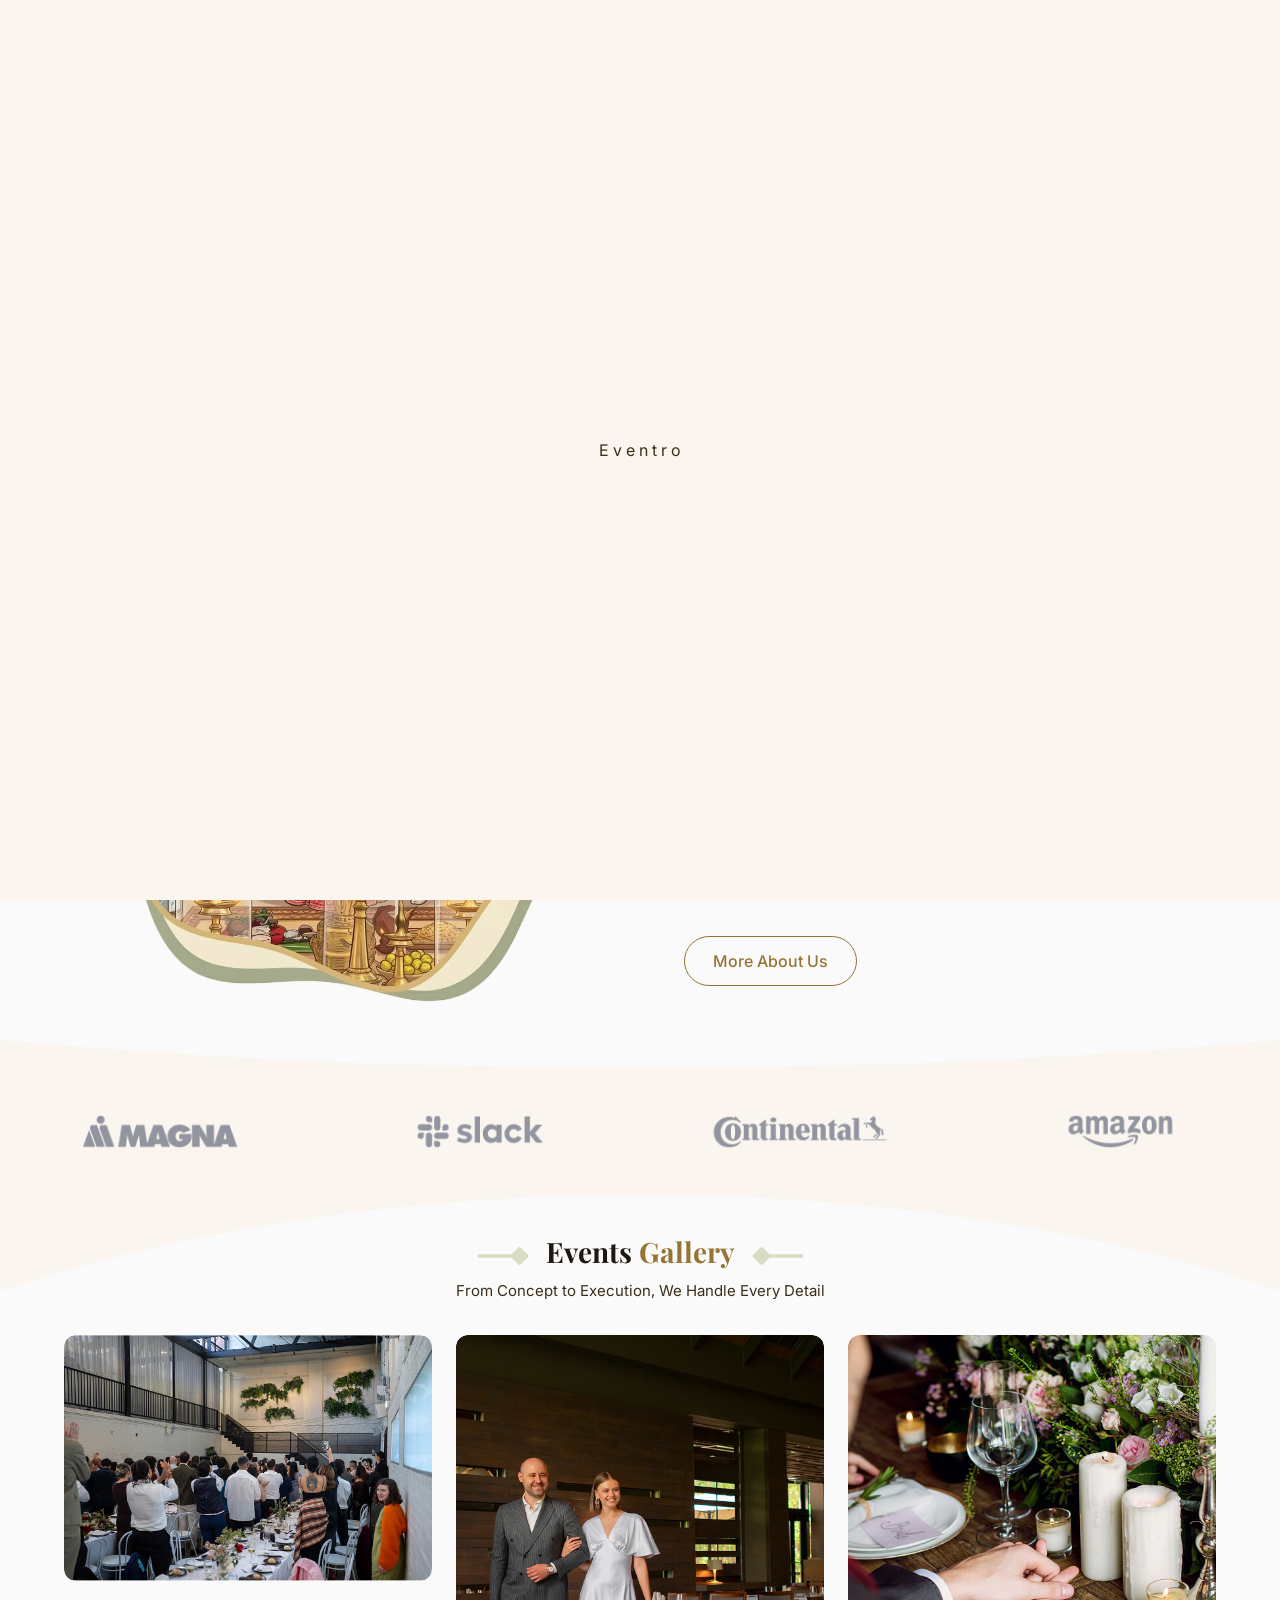
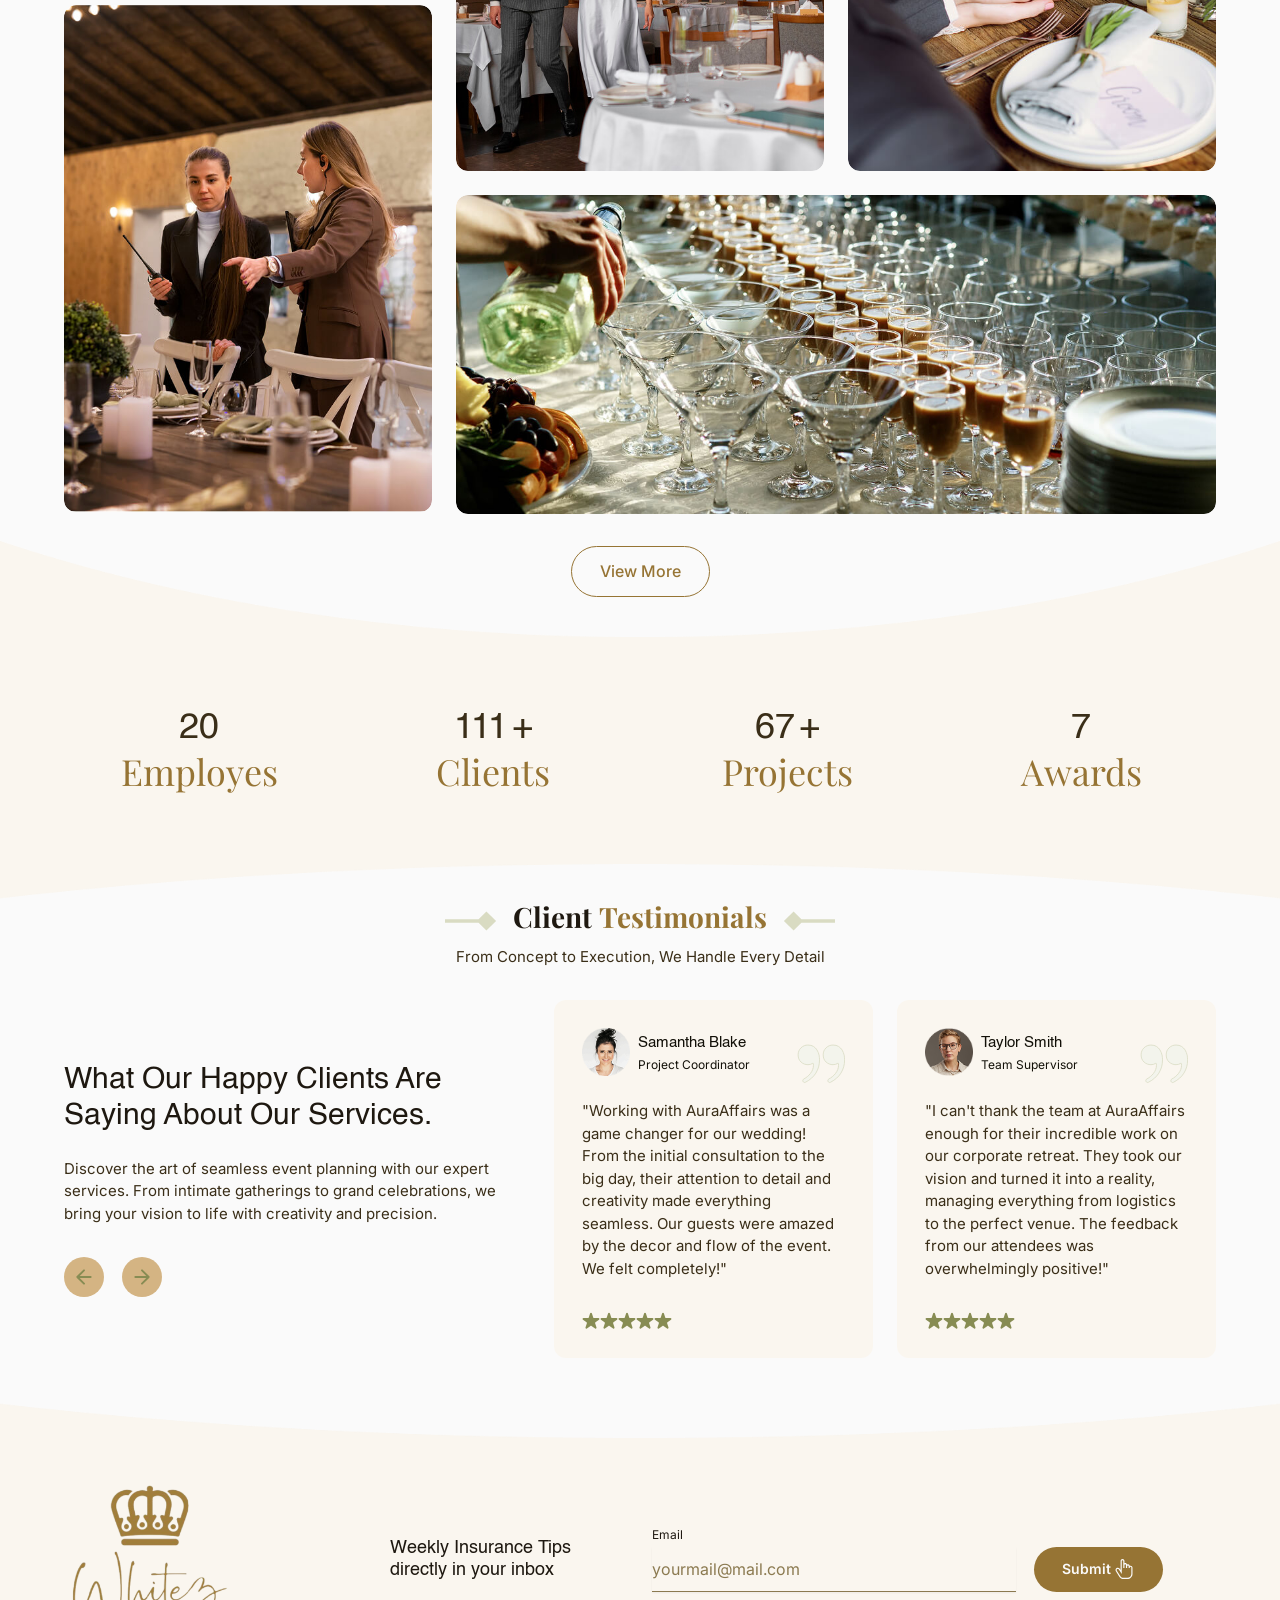
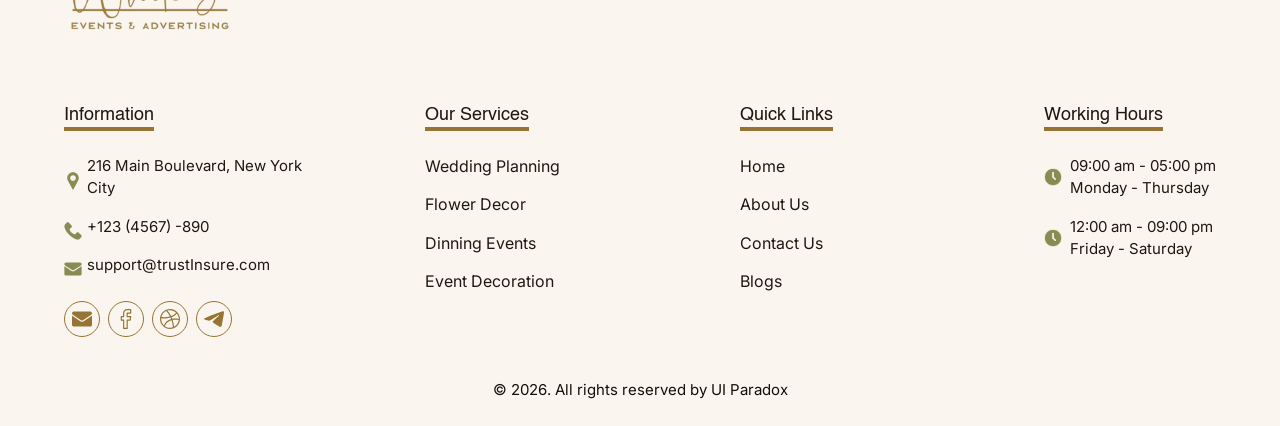
<file: v2/about.html>
<!DOCTYPE html>
<html lang="en">


<!-- Mirrored from uiparadox.co.uk/templates/eventro/v2/about.html by HTTrack Website Copier/3.x [XR&CO'2014], Wed, 22 Apr 2026 03:54:18 GMT -->
<head>
  <meta charset="UTF-8">
  <meta http-equiv="X-UA-Compatible" content="IE=edge">
  <meta name="viewport" content="width=device-width, initial-scale=1, shrink-to-fit=no">
  <meta name="description" content="Eventro | Event Planner Template">

  <title>Eventro | Event Planner Template</title>

  <!-- Favicon -->
  <link rel="shortcut icon" type="image/x-icon" href="assets/media/favicon.png">

  <!-- All CSS files -->

  <link rel="stylesheet" href="assets/css/vendor/font-awesome.css">
  <link rel="stylesheet" href="assets/css/vendor/bootstrap.min.css">
  <link rel="stylesheet" href="assets/css/vendor/slick.css">
  <link rel="stylesheet" href="assets/css/vendor/slick-theme.css">
  <link rel="stylesheet" href="assets/css/app.css">

</head>

<body class="tt-smooth-scroll">

  <!-- Preloader Start -->
  <div id="preloader">
    <div class="loading loading07">
      <span data-text="E">E</span>
      <span data-text="v">v</span>
      <span data-text="e">e</span>
      <span data-text="n">n</span>
      <span data-text="t">t</span>
      <span data-text="r">r</span>
      <span data-text="o">o</span>
    </div>
  </div>
  <!-- Preloader End -->


  <!-- Main Wrapper Start -->
  <div id="scroll-container">

    <!-- HEADER MENU START -->
    <header class="header main-menu">
      <div class="container-fluid">
        <nav class="navigation">
          <a href="index-2.html" class="d-flex align-items-center">
            <img src="assets/media/logo.png" alt="/logo" class="header-logo">
          </a>
          <div class="menu-button-right">
            <div class="main-menu__nav">
              <ul class="main-menu__list cf" id="menu-main-menu">
                <li>
                  <a href="index-2.html">Home</a>
                </li>
                <li><a href="about.html" class="active">About Us</a></li>
                <li class="dropdown">
                  <a href="javascript:void(0);">Services
                  </a>
                  <ul>
                    <li><a href="services.html">Services</a></li>
                    <li><a href="service-detail.html">Services detail</a></li>
                    <li><a href="appointment.html">Appointment</a></li>
                  </ul>
                </li>
                <li class="dropdown">
                  <a href="javascript:void(0); ">Blogs
                  </a>
                  <ul>
                    <li><a href="blogs.html">Blogs</a></li>
                    <li><a href="blog-detail.html">Blog Detail</a></li>
                  </ul>
                </li>
                <li><a href="contact.html">Contact Us</a></li>
              </ul>
            </div>
          </div>
          <div class="main-menu__right">
            <div class="search-heart-icon d-sm-flex d-none">
              <div class="d-flex align-items-center gap-24">
                <a href="appointment.html" class="cus-btn">
                  <svg class="arr-2" xmlns="http://www.w3.org/2000/svg" width="20" height="20" viewBox="0 0 20 20"
                    fill="none">
                    <path
                      d="M16.5616 6.65086C16.2751 6.65086 16.0032 6.71426 15.7585 6.82695C15.5625 5.97152 14.7957 5.33125 13.8817 5.33125C13.5888 5.33125 13.3111 5.39723 13.0623 5.51469C12.8427 4.69273 12.0919 4.08543 11.2017 4.08543C10.9342 4.08543 10.6793 4.14035 10.4476 4.23934V1.92594C10.4476 0.863945 9.58369 0 8.5217 0C7.4597 0 6.59572 0.863945 6.59572 1.92594V11.0899L5.60267 9.61578L5.58713 9.59645C4.84361 8.67215 3.53553 8.46676 2.54455 9.11875C2.02635 9.45965 1.67529 9.98258 1.55599 10.5912C1.43744 11.1962 1.56287 11.8092 1.90916 12.3186L5.45326 17.9051L5.46506 17.923C6.35834 19.2235 7.83361 20 9.41138 20H13.3881C16.1999 20 18.4876 17.7124 18.4876 14.9005V8.57676C18.4876 7.5148 17.6236 6.65086 16.5616 6.65086ZM17.3157 14.9005C17.3157 17.0662 15.5538 18.8281 13.3881 18.8281H9.41138C8.22322 18.8281 7.11209 18.2451 6.43693 17.268L2.89334 11.6823L2.88154 11.6645C2.7101 11.4148 2.64779 11.1137 2.70599 10.8166C2.76424 10.5195 2.93564 10.2641 3.18861 10.0977C3.66615 9.78356 4.29459 9.87723 4.65986 10.3137L7.7676 14.927V1.92594C7.7676 1.51012 8.10588 1.17188 8.5217 1.17188C8.93752 1.17188 9.27576 1.51012 9.27576 1.92594V8.87731H10.4476V6.01141C10.4476 5.59559 10.7859 5.25734 11.2017 5.25734C11.6175 5.25734 11.9558 5.59559 11.9558 6.01141V8.87731H13.1276V7.25719C13.1276 6.84137 13.4659 6.50312 13.8817 6.50312C14.2975 6.50312 14.6358 6.84137 14.6358 7.25719V8.87731H15.8076V8.5768C15.8076 8.16098 16.1459 7.82273 16.5617 7.82273C16.9775 7.82273 17.3158 8.16098 17.3158 8.5768V14.9005H17.3157Z"
                      fill="#FAFAFA" />
                  </svg>
                  <span class="text">Book Now</span>
                  <span class="circle"></span>
                  <svg class="arr-1" xmlns="http://www.w3.org/2000/svg" width="20" height="20" viewBox="0 0 20 20"
                    fill="none">
                    <path
                      d="M16.5616 6.65086C16.2751 6.65086 16.0032 6.71426 15.7585 6.82695C15.5625 5.97152 14.7957 5.33125 13.8817 5.33125C13.5888 5.33125 13.3111 5.39723 13.0623 5.51469C12.8427 4.69273 12.0919 4.08543 11.2017 4.08543C10.9342 4.08543 10.6793 4.14035 10.4476 4.23934V1.92594C10.4476 0.863945 9.58369 0 8.5217 0C7.4597 0 6.59572 0.863945 6.59572 1.92594V11.0899L5.60267 9.61578L5.58713 9.59645C4.84361 8.67215 3.53553 8.46676 2.54455 9.11875C2.02635 9.45965 1.67529 9.98258 1.55599 10.5912C1.43744 11.1962 1.56287 11.8092 1.90916 12.3186L5.45326 17.9051L5.46506 17.923C6.35834 19.2235 7.83361 20 9.41138 20H13.3881C16.1999 20 18.4876 17.7124 18.4876 14.9005V8.57676C18.4876 7.5148 17.6236 6.65086 16.5616 6.65086ZM17.3157 14.9005C17.3157 17.0662 15.5538 18.8281 13.3881 18.8281H9.41138C8.22322 18.8281 7.11209 18.2451 6.43693 17.268L2.89334 11.6823L2.88154 11.6645C2.7101 11.4148 2.64779 11.1137 2.70599 10.8166C2.76424 10.5195 2.93564 10.2641 3.18861 10.0977C3.66615 9.78356 4.29459 9.87723 4.65986 10.3137L7.7676 14.927V1.92594C7.7676 1.51012 8.10588 1.17188 8.5217 1.17188C8.93752 1.17188 9.27576 1.51012 9.27576 1.92594V8.87731H10.4476V6.01141C10.4476 5.59559 10.7859 5.25734 11.2017 5.25734C11.6175 5.25734 11.9558 5.59559 11.9558 6.01141V8.87731H13.1276V7.25719C13.1276 6.84137 13.4659 6.50312 13.8817 6.50312C14.2975 6.50312 14.6358 6.84137 14.6358 7.25719V8.87731H15.8076V8.5768C15.8076 8.16098 16.1459 7.82273 16.5617 7.82273C16.9775 7.82273 17.3158 8.16098 17.3158 8.5768V14.9005H17.3157Z"
                      fill="#FAFAFA" />
                  </svg>
                </a>
                <a href="contact.html" class="cus-btn-2">
                  <span class="">Contact Us</span>
                  <span class="">Contact Us</span>
                </a>
              </div>
            </div>
            <a href="#" class="d-xl-none d-flex main-menu__toggler mobile-nav__toggler">
              <img src="assets/media/vector/menu-2.png" alt="">
            </a>
          </div>
        </nav>
      </div>
    </header>
    <div class="stricky-header stricked-menu">
      <div class="sticky-header__content"></div>
    </div>
    <!-- HEADER MENU END -->

    <!-- title Banner Start -->
    <section class="title-banner">
      <div class="container-fluid">
        <div class="title">
          <h2 class="h2">About Us</h2>
        </div>
      </div>
    </section>
    <!-- title Banner End -->

    <!-- About Section Start -->
    <section class="about-sec about-pagesec mb-48">
      <div class="container-fluid">
        <div class="row row-gap-4 align-items-center">
          <div class="col-lg-6">
            <div class="img-block">
              <img src="assets/media/images/about-img.png" alt="">
            </div>
          </div>
          <div class="col-lg-6">
            <div class="about-content">
              <h4 class="fw-400 mb-24">Create Special Moments for <br>
                Your Events</h4>
              <p class="mb-48">At our event planning company, we pride ourselves on creating unforgettable experiences
                that truly embody your individual style and preferences. From intimate gatherings with close friends
                and family to extravagant celebrations.<br><br>
                That leave a lasting impression, our team is committed to transforming your ideas into reality. We
                take the time to understand your vision, ensuring every detail is meticulously planned and executed,
                so you can relax and enjoy the moment!</p>
              <div class="num-section p-0 mb-48">
                <div class="counter-count text-start">
                  <div class="svg-block">
                    <svg xmlns="http://www.w3.org/2000/svg" width="48" height="48" viewBox="0 0 48 48" fill="none">
                      <path
                        d="M12.5 34.4464L9.812 35.0448C8.38712 35.354 7.1117 36.1432 6.1993 37.2805C5.28689 38.4178 4.79289 39.834 4.8 41.292V42.5864C4.80123 43.4633 5.08989 44.3156 5.62177 45.0128C6.15364 45.7099 6.8994 46.2135 7.7448 46.4464C10.3408 47.1544 15.268 48 24 48C32.732 48 37.6592 47.1544 40.2552 46.4464C41.1006 46.2135 41.8464 45.7099 42.3782 45.0128C42.9101 44.3156 43.1988 43.4633 43.2 42.5864V41.292C43.2071 39.834 42.7131 38.4178 41.8007 37.2805C40.8883 36.1432 39.6129 35.354 38.188 35.0448L35.5 34.4464L31.8328 32.2472L30.3584 28.8072L30.8384 28.2544L31.1992 28.3512C31.5767 28.4511 31.9655 28.5019 32.356 28.5024C33.5356 28.4999 34.6661 28.0294 35.4993 27.1943C36.3324 26.3592 36.8002 25.2276 36.8 24.048V23.088C37.4852 22.9111 38.0924 22.5121 38.5267 21.9533C38.9609 21.3946 39.1977 20.7076 39.2 20V16.8C39.1974 16.0926 38.9604 15.4061 38.5262 14.8477C38.0919 14.2892 37.4849 13.8904 36.8 13.7136V12.8C36.8 9.40523 35.4514 6.1495 33.051 3.74903C30.6505 1.34857 27.3948 0 24 0C20.6052 0 17.3495 1.34857 14.949 3.74903C12.5486 6.1495 11.2 9.40523 11.2 12.8V13.7136C10.5151 13.8904 9.90807 14.2892 9.47384 14.8477C9.03961 15.4061 8.80265 16.0926 8.8 16.8V20C8.8 20.8487 9.13714 21.6626 9.73726 22.2627C10.3374 22.8629 11.1513 23.2 12 23.2H13.6C13.8732 23.1973 14.1438 23.1476 14.4 23.0528V23.3288C14.3995 24.4709 14.8141 25.5743 15.5664 26.4336L17.6464 28.8056L16.1712 32.2456L12.5 34.4464ZM16.5728 33.8696C18.0198 35.7762 20.0011 37.2095 22.2648 37.9872C21.4934 38.7426 20.8524 39.6207 20.368 40.5856C17.8496 39.41 15.6536 37.6417 13.968 35.432L16.5728 33.8696ZM41.6 41.292V42.5864C41.6003 43.1132 41.4277 43.6255 41.1085 44.0447C40.7894 44.4638 40.3415 44.7666 39.8336 44.9064C37.332 45.5856 32.5544 46.4 24 46.4C15.4456 46.4 10.668 45.5856 8.1664 44.9024C7.65917 44.7627 7.21173 44.4606 6.89268 44.0423C6.57362 43.6239 6.40055 43.1125 6.4 42.5864V41.292C6.39452 40.1984 6.7651 39.1361 7.44965 38.2832C8.1342 37.4302 9.0911 36.8385 10.16 36.6072L12.4592 36.096C13.3608 37.3064 16.0944 40.6288 19.9648 42.1472C20.296 42.2745 20.663 42.2715 20.9921 42.1387C21.3211 42.006 21.5875 41.7534 21.7376 41.432C22.2624 40.3216 23.0367 39.3475 24 38.5856C24.9636 39.3473 25.7384 40.3211 26.264 41.4312C26.3774 41.6727 26.5571 41.877 26.7822 42.0202C27.0072 42.1634 27.2684 42.2396 27.5352 42.24C27.7072 42.2402 27.8776 42.2079 28.0376 42.1448C31.9072 40.6248 34.6408 37.304 35.5424 36.0936L37.8416 36.6048C38.9106 36.8365 39.8675 37.4287 40.5517 38.2821C41.236 39.1355 41.6061 40.1982 41.6 41.292ZM27.632 40.5856C27.148 39.6204 26.507 38.7423 25.7352 37.9872C27.9989 37.2095 29.9802 35.7762 31.4272 33.8696L34.032 35.432C32.3462 37.6415 30.1503 39.4098 27.632 40.5856ZM34.088 26.308C33.5077 26.7499 32.7791 26.9505 32.0544 26.868L32.4336 26.4344C33.1859 25.5747 33.6004 24.4711 33.6 23.3288V23.0528C33.8562 23.1476 34.1269 23.1973 34.4 23.2H35.2V24.048C35.2016 24.485 35.102 24.9164 34.9091 25.3084C34.7162 25.7005 34.4351 26.0426 34.088 26.308ZM32 13.588C24.6504 13.3672 23.1528 10.1264 23.1432 10.1032C23.0838 9.95462 22.9813 9.82726 22.8488 9.73756C22.7163 9.64786 22.56 9.59994 22.4 9.6C20.0724 9.60367 17.8332 10.4919 16.136 12.0848C16.852 8.1144 20.2784 4.8 24 4.8C26.121 4.80233 28.1545 5.64593 29.6543 7.14572C31.1541 8.6455 31.9977 10.679 32 12.8V13.588ZM37.6 16.8V20C37.6 20.4243 37.4314 20.8313 37.1314 21.1314C36.8313 21.4314 36.4244 21.6 36 21.6H34.4C34.1878 21.6 33.9843 21.5157 33.8343 21.3657C33.6843 21.2157 33.6 21.0122 33.6 20.8V16C33.6 15.7878 33.6843 15.5843 33.8343 15.4343C33.9843 15.2843 34.1878 15.2 34.4 15.2H36C36.4244 15.2 36.8313 15.3686 37.1314 15.6686C37.4314 15.9687 37.6 16.3757 37.6 16.8ZM24 1.6C26.9695 1.60318 29.8164 2.78419 31.9161 4.88391C34.0158 6.98363 35.1968 9.83055 35.2 12.8V13.6H34.4C34.1269 13.6027 33.8562 13.6524 33.6 13.7472V12.8C33.5972 10.2548 32.5849 7.81457 30.7852 6.01482C28.9854 4.21506 26.5452 3.20275 24 3.2C18.8856 3.2 14.4 8.06 14.4 13.6V13.7472C14.1438 13.6524 13.8732 13.6027 13.6 13.6H12.8V12.8C12.8032 9.83055 13.9842 6.98363 16.0839 4.88391C18.1836 2.78419 21.0306 1.60318 24 1.6ZM13.6 21.6H12C11.5757 21.6 11.1687 21.4314 10.8686 21.1314C10.5686 20.8313 10.4 20.4243 10.4 20V16.8C10.4 16.3757 10.5686 15.9687 10.8686 15.6686C11.1687 15.3686 11.5757 15.2 12 15.2H13.6C13.8122 15.2 14.0157 15.2843 14.1657 15.4343C14.3157 15.5843 14.4 15.7878 14.4 16V20.8C14.4 21.0122 14.3157 21.2157 14.1657 21.3657C14.0157 21.5157 13.8122 21.6 13.6 21.6ZM16 23.3288V14.64C16.6744 13.664 17.5575 12.8504 18.5853 12.258C19.6131 11.6657 20.7599 11.3095 21.9424 11.2152C22.6976 12.3584 25.184 14.9872 32 15.1824V23.3288C32.0001 24.0837 31.7261 24.8129 31.2288 25.3808L30.2928 26.4504L28.0528 25.852L28.0768 25.7528C28.1257 25.5484 28.1339 25.3363 28.1008 25.1287C28.0678 24.9211 27.9941 24.722 27.8841 24.5429C27.7741 24.3638 27.6298 24.2081 27.4596 24.0847C27.2894 23.9614 27.0965 23.8728 26.892 23.824L24.5584 23.264C23.9391 23.1157 23.2862 23.2195 22.7434 23.5525C22.2006 23.8856 21.8123 24.4207 21.664 25.04C21.5157 25.6593 21.6195 26.3122 21.9526 26.855C22.2856 27.3978 22.8207 27.7861 23.44 27.9344L25.7736 28.4944C25.8968 28.5239 26.023 28.539 26.1496 28.5392C26.491 28.5394 26.8233 28.4294 27.0972 28.2256C27.371 28.0218 27.5718 27.7351 27.6696 27.408L29.1168 27.7952L27.92 29.16C27.5795 29.5494 27.1596 29.8615 26.6885 30.0754C26.2175 30.2893 25.7061 30.3999 25.1888 30.4H22.8112C22.2939 30.3997 21.7827 30.2889 21.3117 30.075C20.8406 29.8612 20.4207 29.5492 20.08 29.16L16.7728 25.38C16.275 24.8126 16.0003 24.0836 16 23.3288ZM26.52 25.3808L26.1488 26.936L23.8144 26.376C23.711 26.3528 23.6132 26.3092 23.5268 26.2479C23.4404 26.1866 23.367 26.1087 23.3109 26.0188C23.2548 25.9288 23.2172 25.8287 23.2002 25.7241C23.1831 25.6195 23.187 25.5125 23.2117 25.4094C23.2363 25.3064 23.2812 25.2092 23.3437 25.1236C23.4062 25.038 23.4851 24.9657 23.5758 24.9109C23.6665 24.856 23.7671 24.8198 23.872 24.8042C23.9768 24.7886 24.0837 24.7939 24.1864 24.82L26.52 25.3808ZM18.8736 30.2136C19.3646 30.7749 19.97 31.2248 20.6491 31.5329C21.3282 31.841 22.0654 32.0003 22.8112 32H25.1888C25.9346 32.0002 26.6717 31.8409 27.3509 31.5328C28.03 31.2247 28.6354 30.7749 29.1264 30.2136L29.1904 30.1408L30.292 32.7128C28.7742 34.8061 26.531 36.259 24 36.788C21.469 36.259 19.2258 34.8061 17.708 32.7128L18.8104 30.1408L18.8736 30.2136Z"
                        fill="#878C53" />
                    </svg>
                  </div>
                  <div class="">
                    <span class="count h5 black fw-400">50</span>
                    <span class="h5 fw-400 black">+</span>
                    <p>Sales Executives</p>
                  </div>
                </div>
                <div class="counter-count text-start">
                  <div class="svg-block">
                    <svg xmlns="http://www.w3.org/2000/svg" width="49" height="48" viewBox="0 0 49 48" fill="none">
                      <g clip-path="url(#clip0_13597_2685)">
                        <path
                          d="M22.4993 45.9686C10.3697 45.9686 0.499878 36.0992 0.499878 23.9695C0.499878 11.8399 10.3697 1.97009 22.4993 1.97009C26.7172 1.97009 30.8208 3.17196 34.3667 5.44789C35.0629 5.89612 35.2669 6.82407 34.8186 7.52204C34.3689 8.22002 33.4428 8.42179 32.7448 7.97393C29.6849 6.00781 26.1412 4.97 22.4993 4.97C12.0234 4.97 3.49978 13.4937 3.49978 23.9695C3.49978 34.445 12.0234 42.9687 22.4993 42.9687C32.9748 42.9687 41.4985 34.445 41.4985 23.9695C41.4985 23.3433 41.4684 22.7233 41.4106 22.1136C41.3308 21.2875 41.9346 20.5554 42.7586 20.4756C43.5865 20.3994 44.3164 20.9996 44.3966 21.8236C44.4643 22.5296 44.4984 23.2456 44.4984 23.9695C44.4984 36.0992 34.6289 45.9686 22.4993 45.9686Z"
                          fill="#878C53" />
                        <path
                          d="M24.9989 28.9693C24.6152 28.9693 24.231 28.8232 23.9392 28.5295L14.9394 19.5298C14.3535 18.9435 14.3535 17.9936 14.9394 17.4077C15.5254 16.8217 16.4753 16.8217 17.0612 17.4077L25.0011 25.3476L45.9382 4.41014C46.5245 3.82422 47.4744 3.82422 48.0604 4.41014C48.6463 4.99606 48.6463 5.94598 48.0604 6.5319L26.0609 28.5313C25.7669 28.8232 25.3831 28.9693 24.9989 28.9693Z"
                          fill="#878C53" />
                      </g>
                      <defs>
                        <clipPath>
                          <rect width="48" height="48" fill="white" transform="translate(0.5)" />
                        </clipPath>
                      </defs>
                    </svg>
                  </div>
                  <div class="">
                    <span class="count h5 black fw-400">5000</span>
                    <span class="h5 fw-400 black">+</span>
                    <p>Events Organized</p>
                  </div>
                </div>
                <div class="counter-count text-start">
                  <div class="svg-block">
                    <svg xmlns="http://www.w3.org/2000/svg" width="48" height="48" viewBox="0 0 48 48" fill="none">
                      <path fill-rule="evenodd" clip-rule="evenodd"
                        d="M16.4422 6C16.1625 6 15.8943 6.11112 15.6965 6.30891C15.4987 6.5067 15.3876 6.77497 15.3876 7.05469V9.5229H10.7561C8.06535 9.5229 5.99988 11.9439 5.99988 14.7634V19.0036H6.00153V38.1644C6.00153 40.2717 7.73251 42 9.84029 42H38.1611C40.2689 42 41.9999 40.2717 41.9999 38.1644V16.8925H41.9981V14.7634C41.9981 11.9439 39.9328 9.5229 37.242 9.5229H32.6489V7.05469C32.6489 6.77497 32.5377 6.5067 32.34 6.30891C32.1422 6.11112 31.8739 6 31.5942 6C31.3145 6 31.0462 6.11112 30.8484 6.30891C30.6506 6.5067 30.5395 6.77497 30.5395 7.05469V9.5229H17.4969V7.05469C17.4969 6.77497 17.3858 6.5067 17.188 6.30891C16.9902 6.11112 16.722 6 16.4422 6ZM10.7561 11.6323H15.3876V14.0372C15.3876 14.3169 15.4987 14.5852 15.6965 14.783C15.8943 14.9808 16.1625 15.0919 16.4422 15.0919C16.722 15.0919 16.9902 14.9808 17.188 14.783C17.3858 14.5852 17.4969 14.3169 17.4969 14.0372V11.6323H30.5395V14.0372C30.5395 14.3169 30.6506 14.5852 30.8484 14.783C31.0462 14.9808 31.3145 15.0919 31.5942 15.0919C31.8739 15.0919 32.1422 14.9808 32.34 14.783C32.5377 14.5852 32.6489 14.3169 32.6489 14.0372V11.6323H37.242C38.6525 11.6323 39.8887 12.9451 39.8887 14.7634V16.8925H8.10925V14.7634C8.10925 12.9451 9.34559 11.6323 10.7561 11.6323ZM8.1109 19.0036H39.8905V38.1644C39.8905 39.1383 39.1381 39.8906 38.1611 39.8906H9.84029C8.8633 39.8906 8.1109 39.1383 8.1109 38.1644V19.0036ZM24.3983 23.8752C23.8709 23.8693 23.3436 24.2015 23.3436 24.8895V29.7987C23.3436 30.3601 23.8174 30.8534 24.3983 30.8534H28.2392V34.6283C28.2392 36.0425 30.3486 36.1141 30.3486 34.6283V29.7987V24.9334C30.3486 24.3509 29.8764 23.8787 29.2939 23.8787C28.7114 23.8787 28.2392 24.3509 28.2392 24.9334V28.744H25.453V24.8895C25.453 24.2251 24.9256 23.8811 24.3983 23.8752ZM19.0805 23.8787C18.498 23.8787 18.0258 24.3509 18.0258 24.9334C18.0258 25.5159 18.498 25.9881 19.0805 25.9881H19.828V34.664C19.828 35.2465 20.3002 35.7187 20.8826 35.7187C21.4651 35.7187 21.9373 35.2465 21.9373 34.664V24.9334C21.9373 24.351 21.4651 23.8788 20.8826 23.8787H19.0805Z"
                        fill="#878C53" />
                    </svg>
                  </div>
                  <div class="">
                    <span class="count h5 black fw-400">14</span>
                    <span class="h5 fw-400 black">+</span>
                    <p>Years of Experience</p>
                  </div>
                </div>
              </div>
              <a href="about.html" class="cus-btn-2">
                <span class="">More About Us</span>
                <span class="">More About Us</span>
              </a>
            </div>
          </div>
        </div>
      </div>
    </section>
    <!-- About Section End -->

    <!-- BRAND SLIDER START -->
    <div class="brand-slider-wrapper mb-48">
      <div class="brand-slider">
        <div class="brand-image">
          <img src="assets/media/images/brand-1.png" alt="">
        </div>
        <div class="brand-image">
          <img src="assets/media/images/brand-2.png" alt="">
        </div>
        <div class="brand-image">
          <img src="assets/media/images/brand-3.png" alt="">
        </div>
        <div class="brand-image">
          <img src="assets/media/images/brand-4.png" alt="">
        </div>
        <div class="brand-image">
          <img src="assets/media/images/brand-5.png" alt="">
        </div>
        <div class="brand-image">
          <img src="assets/media/images/brand-1.png" alt="">
        </div>
        <div class="brand-image">
          <img src="assets/media/images/brand-2.png" alt="">
        </div>
        <div class="brand-image">
          <img src="assets/media/images/brand-3.png" alt="">
        </div>
        <div class="brand-image">
          <img src="assets/media/images/brand-4.png" alt="">
        </div>
        <div class="brand-image">
          <img src="assets/media/images/brand-5.png" alt="">
        </div>
      </div>
    </div>
    <!-- BRAND SLIDER END -->

    <!-- Wrapper Section Start -->
    <div class="wrapper-sec">

      <!-- Gallery Section Start -->
      <section class="gallery-sec">
        <div class="container-fluid">
          <div class="heading mb-48">
            <div class="title mb-12">
              <h2 class="h2 wow fadeIn animated" data-wow-delay="330ms">Events <span class="color-primary">
                  Gallery</span></h2>
            </div>
            <p>From Concept to Execution, We Handle Every Detail</p>
          </div>
          <div class="row row-gap-4 mb-48">
            <div class="col-lg-4">
              <div class="row row-gap-4">
                <div class="col-12">
                  <div class="galler-img">
                    <img src="assets/media/gallery/img-1.jpg" alt="">
                  </div>
                </div>
                <div class="col-12">
                  <div class="galler-img">
                    <img src="assets/media/gallery/img-2.jpg" alt="">
                  </div>
                </div>
              </div>
            </div>
            <div class="col-lg-8 order-lg-2 order-1">
              <div class="row row-gap-4">
                <div class="col-md-6">
                  <div class="galler-img">
                    <img src="assets/media/gallery/img-3.jpg" alt="">
                  </div>
                </div>
                <div class="col-md-6">
                  <div class="galler-img">
                    <img src="assets/media/gallery/img-4.jpg" alt="">
                  </div>
                </div>
                <div class="col-12">
                  <div class="galler-img">
                    <img src="assets/media/gallery/img-5.jpg" alt="">
                  </div>
                </div>
              </div>
            </div>
          </div>
          <div class="text-center">
            <a href="about.html" class="cus-btn-2">
              <span class="">View More</span>
              <span class="">View More</span>
            </a>
          </div>
        </div>
      </section>
      <!-- Gallery Section End -->
    </div>
    <!-- Wrapper Section End -->

    <!-- Counter Section Start -->
    <div class="counter-section wow fadeInUp animated" data-wow-delay="370ms">
      <div class="container-fluid">
        <div class="row row-gap-5">
          <div class="col-lg-3 col-6">
            <div class="counter-count">
              <span class="count h3 dark-gray fw-400">90</span>
              <h3 class="fw-400 color-primary">Employes</h3>
            </div>
          </div>
          <div class="col-lg-3 col-6">
            <div class="counter-count">
              <span class="count h3 dark-gray fw-400">500</span>
              <span class="h3 dark-gray fw-400">+</span>
              <h3 class="fw-400 color-primary">Clients</h3>
            </div>
          </div>
          <div class="col-lg-3 col-6">
            <div class="counter-count">
              <span class="count h3 dark-gray fw-400">300</span>
              <span class="h3 dark-gray fw-400">+</span>
              <h3 class="fw-400 color-primary">Projects</h3>
            </div>
          </div>
          <div class="col-lg-3 col-6">
            <div class="counter-count">
              <span class="count h3 dark-gray fw-400">31</span>
              <h3 class="fw-400 color-primary">Awards</h3>
            </div>
          </div>
        </div>
      </div>
    </div>
    <!-- Counter Section End -->

    <!-- Testimonial Section Start -->
    <section class="testimonial-sec about-testimonial-circle">
      <div class="container-fluid">
        <div class="heading mb-48">
          <div class="title mb-12">
            <h2 class="h2 wow zoomIn animated" data-wow-delay="330ms">Client <span
                class="color-primary">Testimonials</span></h2>
          </div>
          <p>From Concept to Execution, We Handle Every Detail</p>
        </div>
        <div class="row row-gap-4 align-items-center">
          <div class="col-lg-5 col-md-6">
            <div class="text-sm-start text-center">
              <h4 class="mb-24">What Our Happy Clients Are Saying About Our Services.</h4>
              <p class="mb-48">Discover the art of seamless event planning with our expert services. From intimate
                gatherings to grand celebrations, we bring your vision to life with creativity and precision.</p>
              <div class="slider-arrows">
                <a href="javascript:;" class="arrow-btn btn-prev" data-slide="testimonial-slider" tabindex="0">
                  <svg xmlns="http://www.w3.org/2000/svg" width="24" height="24" viewBox="0 0 24 24" fill="none">
                    <path d="M22 12H2M2 12L12 2M2 12L12 22" stroke="#878C53" stroke-width="2.85714"
                      stroke-linecap="round" stroke-linejoin="round" />
                  </svg>
                </a>
                <a href="javascript:;" class="arrow-btn btn-next" data-slide="testimonial-slider" tabindex="0">
                  <svg xmlns="http://www.w3.org/2000/svg" width="24" height="24" viewBox="0 0 24 24" fill="none">
                    <path d="M2 12H22M22 12L12 2M22 12L12 22" stroke="#878C53" stroke-width="2.85714"
                      stroke-linecap="round" stroke-linejoin="round" />
                  </svg>
                </a>
              </div>
            </div>
          </div>
          <div class="col-lg-7 col-md-6">
            <div class="testimonial-slider row">
              <div class="testimonial-block col-12">
                <div class="d-flex align-items-center justify-content-between">
                  <div class="d-flex align-items-center gap-12 mb-24">
                    <img src="assets/media/user/testimonial-user.png" class="test-user" alt="">
                    <div>
                      <p class="font-sec black mb-4p">Samantha Blake</p>
                      <p class="subtitle black">Project Coordinator</p>
                    </div>
                  </div>
                  <div class="qoute-vec">
                    <svg xmlns="http://www.w3.org/2000/svg" width="62" height="50" viewBox="0 0 62 50" fill="none">
                      <path
                        d="M58.1929 6.84172L58.1879 6.83319L58.1825 6.82486C57.0009 4.98682 55.4894 3.47528 53.6513 2.29369C51.7708 1.08477 49.3831 0.5 46.5238 0.5C43.0933 0.5 40.1134 1.69255 37.6085 4.0656C35.0886 6.45285 33.8333 9.50833 33.8333 13.1905C33.8333 17.1147 35.0813 20.2449 37.619 22.5155C40.1253 24.758 43.1019 25.881 46.5238 25.881C48.7795 25.881 50.8295 25.3122 52.661 24.1697C52.8304 24.064 53.0249 24.0504 53.1746 24.1017C53.3151 24.1498 53.4073 24.248 53.434 24.3946C53.5725 25.155 53.6429 25.9912 53.6429 26.9048C53.6429 30.4501 52.301 33.962 49.5626 37.4487C47.1402 40.3966 44.3697 42.6711 41.2514 44.2805C40.0683 44.8911 39.4967 46.3494 40.1149 47.586C40.6894 48.735 42.0906 49.2343 43.2528 48.6323C49.2152 45.5439 53.6949 41.6315 56.6621 36.884C59.8884 31.722 61.5 25.9788 61.5 19.6667C61.5 18.106 61.3054 16.109 60.9225 13.6839L60.92 13.6686L60.9167 13.6534C60.3966 11.3133 59.4874 9.04238 58.1929 6.84172ZM25.8119 6.84172L25.8069 6.83319L25.8015 6.82486C24.6199 4.98682 23.1084 3.47528 21.2704 2.29369C19.3898 1.08477 17.0022 0.5 14.1429 0.5C10.7124 0.5 7.73244 1.69255 5.22756 4.0656C2.70768 6.45285 1.45239 9.50834 1.45239 13.1905C1.45239 17.1147 2.70039 20.2449 5.23803 22.5155C7.74439 24.758 10.7209 25.881 14.1429 25.881C16.3985 25.881 18.4486 25.3122 20.28 24.1697C20.4495 24.064 20.6439 24.0505 20.7937 24.1017C20.9342 24.1498 21.0264 24.248 21.0531 24.3946C21.1915 25.155 21.2619 25.9912 21.2619 26.9048C21.2619 30.4501 19.92 33.962 17.1816 37.4487C14.7593 40.3966 11.9887 42.6711 8.87041 44.2805C7.68731 44.8911 7.11572 46.3494 7.73399 47.586C8.30849 48.735 9.70969 49.2343 10.8719 48.6323C16.8342 45.5439 21.314 41.6315 24.2811 36.884C27.5074 31.722 29.119 25.9788 29.119 19.6667C29.119 18.106 28.9244 16.109 28.5415 13.6839L28.5391 13.6686L28.5357 13.6534C28.0157 11.3132 27.1064 9.04238 25.8119 6.84172Z"
                        fill="#F3F4EC" stroke="#D9DBC2" />
                    </svg>
                  </div>
                </div>
                <p class="mb-48">"Working with AuraAffairs was a game changer for our wedding! From the initial
                  consultation to the big day, their attention to detail and creativity made everything seamless. Our
                  guests were amazed by the decor and flow of the event. We felt completely!"</p>
                <div class="d-flex">
                  <svg class="star" xmlns="http://www.w3.org/2000/svg" width="20" height="19" viewBox="0 0 20 19"
                    fill="none">
                    <path
                      d="M9.04894 0.927052C9.3483 0.00574112 10.6517 0.00573993 10.9511 0.927051L12.4697 5.60081C12.6035 6.01284 12.9875 6.2918 13.4207 6.2918H18.335C19.3037 6.2918 19.7065 7.53141 18.9228 8.10081L14.947 10.9894C14.5966 11.244 14.4499 11.6954 14.5838 12.1074L16.1024 16.7812C16.4017 17.7025 15.3472 18.4686 14.5635 17.8992L10.5878 15.0106C10.2373 14.756 9.7627 14.756 9.41221 15.0106L5.43648 17.8992C4.65276 18.4686 3.59828 17.7025 3.89763 16.7812L5.41623 12.1074C5.55011 11.6954 5.40345 11.244 5.05296 10.9894L1.07722 8.10081C0.293507 7.53141 0.696283 6.2918 1.66501 6.2918H6.57929C7.01252 6.2918 7.39647 6.01284 7.53035 5.60081L9.04894 0.927052Z"
                      fill="#878C53" />
                  </svg>
                  <svg class="star" xmlns="http://www.w3.org/2000/svg" width="20" height="19" viewBox="0 0 20 19"
                    fill="none">
                    <path
                      d="M9.04894 0.927052C9.3483 0.00574112 10.6517 0.00573993 10.9511 0.927051L12.4697 5.60081C12.6035 6.01284 12.9875 6.2918 13.4207 6.2918H18.335C19.3037 6.2918 19.7065 7.53141 18.9228 8.10081L14.947 10.9894C14.5966 11.244 14.4499 11.6954 14.5838 12.1074L16.1024 16.7812C16.4017 17.7025 15.3472 18.4686 14.5635 17.8992L10.5878 15.0106C10.2373 14.756 9.7627 14.756 9.41221 15.0106L5.43648 17.8992C4.65276 18.4686 3.59828 17.7025 3.89763 16.7812L5.41623 12.1074C5.55011 11.6954 5.40345 11.244 5.05296 10.9894L1.07722 8.10081C0.293507 7.53141 0.696283 6.2918 1.66501 6.2918H6.57929C7.01252 6.2918 7.39647 6.01284 7.53035 5.60081L9.04894 0.927052Z"
                      fill="#878C53" />
                  </svg>
                  <svg class="star" xmlns="http://www.w3.org/2000/svg" width="20" height="19" viewBox="0 0 20 19"
                    fill="none">
                    <path
                      d="M9.04894 0.927052C9.3483 0.00574112 10.6517 0.00573993 10.9511 0.927051L12.4697 5.60081C12.6035 6.01284 12.9875 6.2918 13.4207 6.2918H18.335C19.3037 6.2918 19.7065 7.53141 18.9228 8.10081L14.947 10.9894C14.5966 11.244 14.4499 11.6954 14.5838 12.1074L16.1024 16.7812C16.4017 17.7025 15.3472 18.4686 14.5635 17.8992L10.5878 15.0106C10.2373 14.756 9.7627 14.756 9.41221 15.0106L5.43648 17.8992C4.65276 18.4686 3.59828 17.7025 3.89763 16.7812L5.41623 12.1074C5.55011 11.6954 5.40345 11.244 5.05296 10.9894L1.07722 8.10081C0.293507 7.53141 0.696283 6.2918 1.66501 6.2918H6.57929C7.01252 6.2918 7.39647 6.01284 7.53035 5.60081L9.04894 0.927052Z"
                      fill="#878C53" />
                  </svg>
                  <svg class="star" xmlns="http://www.w3.org/2000/svg" width="20" height="19" viewBox="0 0 20 19"
                    fill="none">
                    <path
                      d="M9.04894 0.927052C9.3483 0.00574112 10.6517 0.00573993 10.9511 0.927051L12.4697 5.60081C12.6035 6.01284 12.9875 6.2918 13.4207 6.2918H18.335C19.3037 6.2918 19.7065 7.53141 18.9228 8.10081L14.947 10.9894C14.5966 11.244 14.4499 11.6954 14.5838 12.1074L16.1024 16.7812C16.4017 17.7025 15.3472 18.4686 14.5635 17.8992L10.5878 15.0106C10.2373 14.756 9.7627 14.756 9.41221 15.0106L5.43648 17.8992C4.65276 18.4686 3.59828 17.7025 3.89763 16.7812L5.41623 12.1074C5.55011 11.6954 5.40345 11.244 5.05296 10.9894L1.07722 8.10081C0.293507 7.53141 0.696283 6.2918 1.66501 6.2918H6.57929C7.01252 6.2918 7.39647 6.01284 7.53035 5.60081L9.04894 0.927052Z"
                      fill="#878C53" />
                  </svg>
                  <svg class="star" xmlns="http://www.w3.org/2000/svg" width="20" height="19" viewBox="0 0 20 19"
                    fill="none">
                    <path
                      d="M9.04894 0.927052C9.3483 0.00574112 10.6517 0.00573993 10.9511 0.927051L12.4697 5.60081C12.6035 6.01284 12.9875 6.2918 13.4207 6.2918H18.335C19.3037 6.2918 19.7065 7.53141 18.9228 8.10081L14.947 10.9894C14.5966 11.244 14.4499 11.6954 14.5838 12.1074L16.1024 16.7812C16.4017 17.7025 15.3472 18.4686 14.5635 17.8992L10.5878 15.0106C10.2373 14.756 9.7627 14.756 9.41221 15.0106L5.43648 17.8992C4.65276 18.4686 3.59828 17.7025 3.89763 16.7812L5.41623 12.1074C5.55011 11.6954 5.40345 11.244 5.05296 10.9894L1.07722 8.10081C0.293507 7.53141 0.696283 6.2918 1.66501 6.2918H6.57929C7.01252 6.2918 7.39647 6.01284 7.53035 5.60081L9.04894 0.927052Z"
                      fill="#878C53" />
                  </svg>
                </div>
              </div>
              <div class="testimonial-block col-12">
                <div class="d-flex align-items-center justify-content-between">
                  <div class="d-flex align-items-center gap-12 mb-24">
                    <img src="assets/media/user/testimonial-user-2.png" class="test-user" alt="">
                    <div>
                      <p class="font-sec black mb-4p">Taylor Smith</p>
                      <p class="subtitle black">Team Supervisor</p>
                    </div>
                  </div>
                  <div class="qoute-vec">
                    <svg xmlns="http://www.w3.org/2000/svg" width="62" height="50" viewBox="0 0 62 50" fill="none">
                      <path
                        d="M58.1929 6.84172L58.1879 6.83319L58.1825 6.82486C57.0009 4.98682 55.4894 3.47528 53.6513 2.29369C51.7708 1.08477 49.3831 0.5 46.5238 0.5C43.0933 0.5 40.1134 1.69255 37.6085 4.0656C35.0886 6.45285 33.8333 9.50833 33.8333 13.1905C33.8333 17.1147 35.0813 20.2449 37.619 22.5155C40.1253 24.758 43.1019 25.881 46.5238 25.881C48.7795 25.881 50.8295 25.3122 52.661 24.1697C52.8304 24.064 53.0249 24.0504 53.1746 24.1017C53.3151 24.1498 53.4073 24.248 53.434 24.3946C53.5725 25.155 53.6429 25.9912 53.6429 26.9048C53.6429 30.4501 52.301 33.962 49.5626 37.4487C47.1402 40.3966 44.3697 42.6711 41.2514 44.2805C40.0683 44.8911 39.4967 46.3494 40.1149 47.586C40.6894 48.735 42.0906 49.2343 43.2528 48.6323C49.2152 45.5439 53.6949 41.6315 56.6621 36.884C59.8884 31.722 61.5 25.9788 61.5 19.6667C61.5 18.106 61.3054 16.109 60.9225 13.6839L60.92 13.6686L60.9167 13.6534C60.3966 11.3133 59.4874 9.04238 58.1929 6.84172ZM25.8119 6.84172L25.8069 6.83319L25.8015 6.82486C24.6199 4.98682 23.1084 3.47528 21.2704 2.29369C19.3898 1.08477 17.0022 0.5 14.1429 0.5C10.7124 0.5 7.73244 1.69255 5.22756 4.0656C2.70768 6.45285 1.45239 9.50834 1.45239 13.1905C1.45239 17.1147 2.70039 20.2449 5.23803 22.5155C7.74439 24.758 10.7209 25.881 14.1429 25.881C16.3985 25.881 18.4486 25.3122 20.28 24.1697C20.4495 24.064 20.6439 24.0505 20.7937 24.1017C20.9342 24.1498 21.0264 24.248 21.0531 24.3946C21.1915 25.155 21.2619 25.9912 21.2619 26.9048C21.2619 30.4501 19.92 33.962 17.1816 37.4487C14.7593 40.3966 11.9887 42.6711 8.87041 44.2805C7.68731 44.8911 7.11572 46.3494 7.73399 47.586C8.30849 48.735 9.70969 49.2343 10.8719 48.6323C16.8342 45.5439 21.314 41.6315 24.2811 36.884C27.5074 31.722 29.119 25.9788 29.119 19.6667C29.119 18.106 28.9244 16.109 28.5415 13.6839L28.5391 13.6686L28.5357 13.6534C28.0157 11.3132 27.1064 9.04238 25.8119 6.84172Z"
                        fill="#F3F4EC" stroke="#D9DBC2" />
                    </svg>
                  </div>
                </div>
                <p class="mb-48">"I can't thank the team at AuraAffairs enough for their incredible work on our
                  corporate retreat. They took our vision and turned it into a reality, managing everything from
                  logistics to the perfect venue. The feedback from our attendees was overwhelmingly positive!"</p>
                <div class="d-flex">
                  <svg class="star" xmlns="http://www.w3.org/2000/svg" width="20" height="19" viewBox="0 0 20 19"
                    fill="none">
                    <path
                      d="M9.04894 0.927052C9.3483 0.00574112 10.6517 0.00573993 10.9511 0.927051L12.4697 5.60081C12.6035 6.01284 12.9875 6.2918 13.4207 6.2918H18.335C19.3037 6.2918 19.7065 7.53141 18.9228 8.10081L14.947 10.9894C14.5966 11.244 14.4499 11.6954 14.5838 12.1074L16.1024 16.7812C16.4017 17.7025 15.3472 18.4686 14.5635 17.8992L10.5878 15.0106C10.2373 14.756 9.7627 14.756 9.41221 15.0106L5.43648 17.8992C4.65276 18.4686 3.59828 17.7025 3.89763 16.7812L5.41623 12.1074C5.55011 11.6954 5.40345 11.244 5.05296 10.9894L1.07722 8.10081C0.293507 7.53141 0.696283 6.2918 1.66501 6.2918H6.57929C7.01252 6.2918 7.39647 6.01284 7.53035 5.60081L9.04894 0.927052Z"
                      fill="#878C53" />
                  </svg>
                  <svg class="star" xmlns="http://www.w3.org/2000/svg" width="20" height="19" viewBox="0 0 20 19"
                    fill="none">
                    <path
                      d="M9.04894 0.927052C9.3483 0.00574112 10.6517 0.00573993 10.9511 0.927051L12.4697 5.60081C12.6035 6.01284 12.9875 6.2918 13.4207 6.2918H18.335C19.3037 6.2918 19.7065 7.53141 18.9228 8.10081L14.947 10.9894C14.5966 11.244 14.4499 11.6954 14.5838 12.1074L16.1024 16.7812C16.4017 17.7025 15.3472 18.4686 14.5635 17.8992L10.5878 15.0106C10.2373 14.756 9.7627 14.756 9.41221 15.0106L5.43648 17.8992C4.65276 18.4686 3.59828 17.7025 3.89763 16.7812L5.41623 12.1074C5.55011 11.6954 5.40345 11.244 5.05296 10.9894L1.07722 8.10081C0.293507 7.53141 0.696283 6.2918 1.66501 6.2918H6.57929C7.01252 6.2918 7.39647 6.01284 7.53035 5.60081L9.04894 0.927052Z"
                      fill="#878C53" />
                  </svg>
                  <svg class="star" xmlns="http://www.w3.org/2000/svg" width="20" height="19" viewBox="0 0 20 19"
                    fill="none">
                    <path
                      d="M9.04894 0.927052C9.3483 0.00574112 10.6517 0.00573993 10.9511 0.927051L12.4697 5.60081C12.6035 6.01284 12.9875 6.2918 13.4207 6.2918H18.335C19.3037 6.2918 19.7065 7.53141 18.9228 8.10081L14.947 10.9894C14.5966 11.244 14.4499 11.6954 14.5838 12.1074L16.1024 16.7812C16.4017 17.7025 15.3472 18.4686 14.5635 17.8992L10.5878 15.0106C10.2373 14.756 9.7627 14.756 9.41221 15.0106L5.43648 17.8992C4.65276 18.4686 3.59828 17.7025 3.89763 16.7812L5.41623 12.1074C5.55011 11.6954 5.40345 11.244 5.05296 10.9894L1.07722 8.10081C0.293507 7.53141 0.696283 6.2918 1.66501 6.2918H6.57929C7.01252 6.2918 7.39647 6.01284 7.53035 5.60081L9.04894 0.927052Z"
                      fill="#878C53" />
                  </svg>
                  <svg class="star" xmlns="http://www.w3.org/2000/svg" width="20" height="19" viewBox="0 0 20 19"
                    fill="none">
                    <path
                      d="M9.04894 0.927052C9.3483 0.00574112 10.6517 0.00573993 10.9511 0.927051L12.4697 5.60081C12.6035 6.01284 12.9875 6.2918 13.4207 6.2918H18.335C19.3037 6.2918 19.7065 7.53141 18.9228 8.10081L14.947 10.9894C14.5966 11.244 14.4499 11.6954 14.5838 12.1074L16.1024 16.7812C16.4017 17.7025 15.3472 18.4686 14.5635 17.8992L10.5878 15.0106C10.2373 14.756 9.7627 14.756 9.41221 15.0106L5.43648 17.8992C4.65276 18.4686 3.59828 17.7025 3.89763 16.7812L5.41623 12.1074C5.55011 11.6954 5.40345 11.244 5.05296 10.9894L1.07722 8.10081C0.293507 7.53141 0.696283 6.2918 1.66501 6.2918H6.57929C7.01252 6.2918 7.39647 6.01284 7.53035 5.60081L9.04894 0.927052Z"
                      fill="#878C53" />
                  </svg>
                  <svg class="star" xmlns="http://www.w3.org/2000/svg" width="20" height="19" viewBox="0 0 20 19"
                    fill="none">
                    <path
                      d="M9.04894 0.927052C9.3483 0.00574112 10.6517 0.00573993 10.9511 0.927051L12.4697 5.60081C12.6035 6.01284 12.9875 6.2918 13.4207 6.2918H18.335C19.3037 6.2918 19.7065 7.53141 18.9228 8.10081L14.947 10.9894C14.5966 11.244 14.4499 11.6954 14.5838 12.1074L16.1024 16.7812C16.4017 17.7025 15.3472 18.4686 14.5635 17.8992L10.5878 15.0106C10.2373 14.756 9.7627 14.756 9.41221 15.0106L5.43648 17.8992C4.65276 18.4686 3.59828 17.7025 3.89763 16.7812L5.41623 12.1074C5.55011 11.6954 5.40345 11.244 5.05296 10.9894L1.07722 8.10081C0.293507 7.53141 0.696283 6.2918 1.66501 6.2918H6.57929C7.01252 6.2918 7.39647 6.01284 7.53035 5.60081L9.04894 0.927052Z"
                      fill="#878C53" />
                  </svg>
                </div>
              </div>
              <div class="testimonial-block col-12">
                <div class="d-flex align-items-center justify-content-between">
                  <div class="d-flex align-items-center gap-12 mb-24">
                    <img src="assets/media/user/testimonial-user.png" class="test-user" alt="">
                    <div>
                      <p class="font-sec black mb-4p">Samantha Blake</p>
                      <p class="subtitle black">Project Coordinator</p>
                    </div>
                  </div>
                  <div class="qoute-vec">
                    <svg xmlns="http://www.w3.org/2000/svg" width="62" height="50" viewBox="0 0 62 50" fill="none">
                      <path
                        d="M58.1929 6.84172L58.1879 6.83319L58.1825 6.82486C57.0009 4.98682 55.4894 3.47528 53.6513 2.29369C51.7708 1.08477 49.3831 0.5 46.5238 0.5C43.0933 0.5 40.1134 1.69255 37.6085 4.0656C35.0886 6.45285 33.8333 9.50833 33.8333 13.1905C33.8333 17.1147 35.0813 20.2449 37.619 22.5155C40.1253 24.758 43.1019 25.881 46.5238 25.881C48.7795 25.881 50.8295 25.3122 52.661 24.1697C52.8304 24.064 53.0249 24.0504 53.1746 24.1017C53.3151 24.1498 53.4073 24.248 53.434 24.3946C53.5725 25.155 53.6429 25.9912 53.6429 26.9048C53.6429 30.4501 52.301 33.962 49.5626 37.4487C47.1402 40.3966 44.3697 42.6711 41.2514 44.2805C40.0683 44.8911 39.4967 46.3494 40.1149 47.586C40.6894 48.735 42.0906 49.2343 43.2528 48.6323C49.2152 45.5439 53.6949 41.6315 56.6621 36.884C59.8884 31.722 61.5 25.9788 61.5 19.6667C61.5 18.106 61.3054 16.109 60.9225 13.6839L60.92 13.6686L60.9167 13.6534C60.3966 11.3133 59.4874 9.04238 58.1929 6.84172ZM25.8119 6.84172L25.8069 6.83319L25.8015 6.82486C24.6199 4.98682 23.1084 3.47528 21.2704 2.29369C19.3898 1.08477 17.0022 0.5 14.1429 0.5C10.7124 0.5 7.73244 1.69255 5.22756 4.0656C2.70768 6.45285 1.45239 9.50834 1.45239 13.1905C1.45239 17.1147 2.70039 20.2449 5.23803 22.5155C7.74439 24.758 10.7209 25.881 14.1429 25.881C16.3985 25.881 18.4486 25.3122 20.28 24.1697C20.4495 24.064 20.6439 24.0505 20.7937 24.1017C20.9342 24.1498 21.0264 24.248 21.0531 24.3946C21.1915 25.155 21.2619 25.9912 21.2619 26.9048C21.2619 30.4501 19.92 33.962 17.1816 37.4487C14.7593 40.3966 11.9887 42.6711 8.87041 44.2805C7.68731 44.8911 7.11572 46.3494 7.73399 47.586C8.30849 48.735 9.70969 49.2343 10.8719 48.6323C16.8342 45.5439 21.314 41.6315 24.2811 36.884C27.5074 31.722 29.119 25.9788 29.119 19.6667C29.119 18.106 28.9244 16.109 28.5415 13.6839L28.5391 13.6686L28.5357 13.6534C28.0157 11.3132 27.1064 9.04238 25.8119 6.84172Z"
                        fill="#F3F4EC" stroke="#D9DBC2" />
                    </svg>
                  </div>
                </div>
                <p class="mb-48">"Working with AuraAffairs was a game changer for our wedding! From the initial
                  consultation to the big day, their attention to detail and creativity made everything seamless. Our
                  guests were amazed by the decor and flow of the event. We felt completely!"</p>
                <div class="d-flex">
                  <svg class="star" xmlns="http://www.w3.org/2000/svg" width="20" height="19" viewBox="0 0 20 19"
                    fill="none">
                    <path
                      d="M9.04894 0.927052C9.3483 0.00574112 10.6517 0.00573993 10.9511 0.927051L12.4697 5.60081C12.6035 6.01284 12.9875 6.2918 13.4207 6.2918H18.335C19.3037 6.2918 19.7065 7.53141 18.9228 8.10081L14.947 10.9894C14.5966 11.244 14.4499 11.6954 14.5838 12.1074L16.1024 16.7812C16.4017 17.7025 15.3472 18.4686 14.5635 17.8992L10.5878 15.0106C10.2373 14.756 9.7627 14.756 9.41221 15.0106L5.43648 17.8992C4.65276 18.4686 3.59828 17.7025 3.89763 16.7812L5.41623 12.1074C5.55011 11.6954 5.40345 11.244 5.05296 10.9894L1.07722 8.10081C0.293507 7.53141 0.696283 6.2918 1.66501 6.2918H6.57929C7.01252 6.2918 7.39647 6.01284 7.53035 5.60081L9.04894 0.927052Z"
                      fill="#878C53" />
                  </svg>
                  <svg class="star" xmlns="http://www.w3.org/2000/svg" width="20" height="19" viewBox="0 0 20 19"
                    fill="none">
                    <path
                      d="M9.04894 0.927052C9.3483 0.00574112 10.6517 0.00573993 10.9511 0.927051L12.4697 5.60081C12.6035 6.01284 12.9875 6.2918 13.4207 6.2918H18.335C19.3037 6.2918 19.7065 7.53141 18.9228 8.10081L14.947 10.9894C14.5966 11.244 14.4499 11.6954 14.5838 12.1074L16.1024 16.7812C16.4017 17.7025 15.3472 18.4686 14.5635 17.8992L10.5878 15.0106C10.2373 14.756 9.7627 14.756 9.41221 15.0106L5.43648 17.8992C4.65276 18.4686 3.59828 17.7025 3.89763 16.7812L5.41623 12.1074C5.55011 11.6954 5.40345 11.244 5.05296 10.9894L1.07722 8.10081C0.293507 7.53141 0.696283 6.2918 1.66501 6.2918H6.57929C7.01252 6.2918 7.39647 6.01284 7.53035 5.60081L9.04894 0.927052Z"
                      fill="#878C53" />
                  </svg>
                  <svg class="star" xmlns="http://www.w3.org/2000/svg" width="20" height="19" viewBox="0 0 20 19"
                    fill="none">
                    <path
                      d="M9.04894 0.927052C9.3483 0.00574112 10.6517 0.00573993 10.9511 0.927051L12.4697 5.60081C12.6035 6.01284 12.9875 6.2918 13.4207 6.2918H18.335C19.3037 6.2918 19.7065 7.53141 18.9228 8.10081L14.947 10.9894C14.5966 11.244 14.4499 11.6954 14.5838 12.1074L16.1024 16.7812C16.4017 17.7025 15.3472 18.4686 14.5635 17.8992L10.5878 15.0106C10.2373 14.756 9.7627 14.756 9.41221 15.0106L5.43648 17.8992C4.65276 18.4686 3.59828 17.7025 3.89763 16.7812L5.41623 12.1074C5.55011 11.6954 5.40345 11.244 5.05296 10.9894L1.07722 8.10081C0.293507 7.53141 0.696283 6.2918 1.66501 6.2918H6.57929C7.01252 6.2918 7.39647 6.01284 7.53035 5.60081L9.04894 0.927052Z"
                      fill="#878C53" />
                  </svg>
                  <svg class="star" xmlns="http://www.w3.org/2000/svg" width="20" height="19" viewBox="0 0 20 19"
                    fill="none">
                    <path
                      d="M9.04894 0.927052C9.3483 0.00574112 10.6517 0.00573993 10.9511 0.927051L12.4697 5.60081C12.6035 6.01284 12.9875 6.2918 13.4207 6.2918H18.335C19.3037 6.2918 19.7065 7.53141 18.9228 8.10081L14.947 10.9894C14.5966 11.244 14.4499 11.6954 14.5838 12.1074L16.1024 16.7812C16.4017 17.7025 15.3472 18.4686 14.5635 17.8992L10.5878 15.0106C10.2373 14.756 9.7627 14.756 9.41221 15.0106L5.43648 17.8992C4.65276 18.4686 3.59828 17.7025 3.89763 16.7812L5.41623 12.1074C5.55011 11.6954 5.40345 11.244 5.05296 10.9894L1.07722 8.10081C0.293507 7.53141 0.696283 6.2918 1.66501 6.2918H6.57929C7.01252 6.2918 7.39647 6.01284 7.53035 5.60081L9.04894 0.927052Z"
                      fill="#878C53" />
                  </svg>
                  <svg class="star" xmlns="http://www.w3.org/2000/svg" width="20" height="19" viewBox="0 0 20 19"
                    fill="none">
                    <path
                      d="M9.04894 0.927052C9.3483 0.00574112 10.6517 0.00573993 10.9511 0.927051L12.4697 5.60081C12.6035 6.01284 12.9875 6.2918 13.4207 6.2918H18.335C19.3037 6.2918 19.7065 7.53141 18.9228 8.10081L14.947 10.9894C14.5966 11.244 14.4499 11.6954 14.5838 12.1074L16.1024 16.7812C16.4017 17.7025 15.3472 18.4686 14.5635 17.8992L10.5878 15.0106C10.2373 14.756 9.7627 14.756 9.41221 15.0106L5.43648 17.8992C4.65276 18.4686 3.59828 17.7025 3.89763 16.7812L5.41623 12.1074C5.55011 11.6954 5.40345 11.244 5.05296 10.9894L1.07722 8.10081C0.293507 7.53141 0.696283 6.2918 1.66501 6.2918H6.57929C7.01252 6.2918 7.39647 6.01284 7.53035 5.60081L9.04894 0.927052Z"
                      fill="#878C53" />
                  </svg>
                </div>
              </div>
            </div>
          </div>
        </div>
      </div>
    </section>
    <!-- Testimonial Section End -->

    <!-- Footer Section Start -->
    <footer>
      <div class="container-fluid">
        <div class="row row-gap-5 align-items-center mb-96">
          <div class="col-lg-6">
            <div class="footer-block">
              <a href="#" class="footer-logo"><img src="assets/media/footer-logo.png" alt="footer-logo"></a>
              <h6 class="light-black">Weekly Insurance Tips<br class="d-sm-block d-none">
                directly in your inbox</h6>
            </div>
          </div>
          <div class="col-lg-6">
            <form class="news-letter-form w-100">
              <div class="w-100">
                <p class="subtitle light-black mb-4p">Email</p>
                <input type="email" name="email" id="new-email" class="form-control w-100"
                  placeholder="yourmail@mail.com">
              </div>
              <button type="submit" class="cus-btn flex-shrink-0 border-0">
                <svg class="arr-2" xmlns="http://www.w3.org/2000/svg" width="20" height="20" viewBox="0 0 20 20"
                  fill="none">
                  <path
                    d="M16.5616 6.65086C16.2751 6.65086 16.0032 6.71426 15.7585 6.82695C15.5625 5.97152 14.7957 5.33125 13.8817 5.33125C13.5888 5.33125 13.3111 5.39723 13.0623 5.51469C12.8427 4.69273 12.0919 4.08543 11.2017 4.08543C10.9342 4.08543 10.6793 4.14035 10.4476 4.23934V1.92594C10.4476 0.863945 9.58369 0 8.5217 0C7.4597 0 6.59572 0.863945 6.59572 1.92594V11.0899L5.60267 9.61578L5.58713 9.59645C4.84361 8.67215 3.53553 8.46676 2.54455 9.11875C2.02635 9.45965 1.67529 9.98258 1.55599 10.5912C1.43744 11.1962 1.56287 11.8092 1.90916 12.3186L5.45326 17.9051L5.46506 17.923C6.35834 19.2235 7.83361 20 9.41138 20H13.3881C16.1999 20 18.4876 17.7124 18.4876 14.9005V8.57676C18.4876 7.5148 17.6236 6.65086 16.5616 6.65086ZM17.3157 14.9005C17.3157 17.0662 15.5538 18.8281 13.3881 18.8281H9.41138C8.22322 18.8281 7.11209 18.2451 6.43693 17.268L2.89334 11.6823L2.88154 11.6645C2.7101 11.4148 2.64779 11.1137 2.70599 10.8166C2.76424 10.5195 2.93564 10.2641 3.18861 10.0977C3.66615 9.78356 4.29459 9.87723 4.65986 10.3137L7.7676 14.927V1.92594C7.7676 1.51012 8.10588 1.17188 8.5217 1.17188C8.93752 1.17188 9.27576 1.51012 9.27576 1.92594V8.87731H10.4476V6.01141C10.4476 5.59559 10.7859 5.25734 11.2017 5.25734C11.6175 5.25734 11.9558 5.59559 11.9558 6.01141V8.87731H13.1276V7.25719C13.1276 6.84137 13.4659 6.50312 13.8817 6.50312C14.2975 6.50312 14.6358 6.84137 14.6358 7.25719V8.87731H15.8076V8.5768C15.8076 8.16098 16.1459 7.82273 16.5617 7.82273C16.9775 7.82273 17.3158 8.16098 17.3158 8.5768V14.9005H17.3157Z"
                    fill="#FAFAFA" />
                </svg>
                <span class="text">Submit</span>
                <span class="circle"></span>
                <svg class="arr-1" xmlns="http://www.w3.org/2000/svg" width="20" height="20" viewBox="0 0 20 20"
                  fill="none">
                  <path
                    d="M16.5616 6.65086C16.2751 6.65086 16.0032 6.71426 15.7585 6.82695C15.5625 5.97152 14.7957 5.33125 13.8817 5.33125C13.5888 5.33125 13.3111 5.39723 13.0623 5.51469C12.8427 4.69273 12.0919 4.08543 11.2017 4.08543C10.9342 4.08543 10.6793 4.14035 10.4476 4.23934V1.92594C10.4476 0.863945 9.58369 0 8.5217 0C7.4597 0 6.59572 0.863945 6.59572 1.92594V11.0899L5.60267 9.61578L5.58713 9.59645C4.84361 8.67215 3.53553 8.46676 2.54455 9.11875C2.02635 9.45965 1.67529 9.98258 1.55599 10.5912C1.43744 11.1962 1.56287 11.8092 1.90916 12.3186L5.45326 17.9051L5.46506 17.923C6.35834 19.2235 7.83361 20 9.41138 20H13.3881C16.1999 20 18.4876 17.7124 18.4876 14.9005V8.57676C18.4876 7.5148 17.6236 6.65086 16.5616 6.65086ZM17.3157 14.9005C17.3157 17.0662 15.5538 18.8281 13.3881 18.8281H9.41138C8.22322 18.8281 7.11209 18.2451 6.43693 17.268L2.89334 11.6823L2.88154 11.6645C2.7101 11.4148 2.64779 11.1137 2.70599 10.8166C2.76424 10.5195 2.93564 10.2641 3.18861 10.0977C3.66615 9.78356 4.29459 9.87723 4.65986 10.3137L7.7676 14.927V1.92594C7.7676 1.51012 8.10588 1.17188 8.5217 1.17188C8.93752 1.17188 9.27576 1.51012 9.27576 1.92594V8.87731H10.4476V6.01141C10.4476 5.59559 10.7859 5.25734 11.2017 5.25734C11.6175 5.25734 11.9558 5.59559 11.9558 6.01141V8.87731H13.1276V7.25719C13.1276 6.84137 13.4659 6.50312 13.8817 6.50312C14.2975 6.50312 14.6358 6.84137 14.6358 7.25719V8.87731H15.8076V8.5768C15.8076 8.16098 16.1459 7.82273 16.5617 7.82273C16.9775 7.82273 17.3158 8.16098 17.3158 8.5768V14.9005H17.3157Z"
                    fill="#FAFAFA" />
                </svg>
              </button>
            </form>
          </div>
        </div>
        <div class="row row-gap-5 mb-64">
          <div class="col-lg-3 col-sm-4">
            <div class="intro-block">
              <h6 class="mb-24 underline-title">Information</h6>
              <div class="d-flex align-items-center gap-8 mb-16">
                <div class="svg-block">
                  <svg xmlns="http://www.w3.org/2000/svg" width="24" height="25" viewBox="0 0 24 25" fill="none">
                    <g clip-path="url(#clip0_13662_1525)">
                      <path
                        d="M12 0.5C7.58888 0.5 3.99998 4.08889 3.99998 8.50002C3.99998 9.82423 4.33106 11.1372 4.96045 12.3018L11.5625 24.2422C11.6504 24.4014 11.8179 24.5 12 24.5C12.1821 24.5 12.3496 24.4014 12.4375 24.2422L19.042 12.2978C19.6689 11.1372 20 9.82419 20 8.49997C20 4.08889 16.4111 0.5 12 0.5ZM12 12.5C9.79444 12.5 8.00002 10.7056 8.00002 8.50002C8.00002 6.29445 9.79444 4.50003 12 4.50003C14.2056 4.50003 16 6.29445 16 8.50002C16 10.7056 14.2056 12.5 12 12.5Z"
                        fill="#878C53" />
                    </g>
                    <defs>
                      <clipPath>
                        <rect width="24" height="24" fill="white" transform="translate(0 0.5)" />
                      </clipPath>
                    </defs>
                  </svg>
                </div>
                <p class="light-black">216 Main Boulevard, New York City</p>
              </div>
              <div class="d-flex align-items-center gap-8 mb-16">
                <div class="svg-block">
                  <svg xmlns="http://www.w3.org/2000/svg" width="24" height="25" viewBox="0 0 24 25" fill="none">
                    <g clip-path="url(#clip0_13662_1532)">
                      <path
                        d="M23.3474 18.1136L19.9981 14.7643C18.802 13.5681 16.7685 14.0467 16.29 15.6016C15.9312 16.6782 14.735 17.2763 13.6584 17.037C11.2661 16.4389 8.03645 13.3289 7.43836 10.817C7.07951 9.74036 7.79721 8.54419 8.87376 8.18538C10.4288 7.70691 10.9073 5.67343 9.71108 4.47726L6.36181 1.12799C5.40488 0.290671 3.96947 0.290671 3.13216 1.12799L0.859436 3.40071C-1.41328 5.79305 1.09867 12.1327 6.72066 17.7547C12.3427 23.3767 18.6823 26.0083 21.0747 23.616L23.3474 21.3432C24.1848 20.3863 24.1848 18.9509 23.3474 18.1136Z"
                        fill="#878C53" />
                    </g>
                    <defs>
                      <clipPath>
                        <rect width="24" height="24" fill="white" transform="translate(0 0.5)" />
                      </clipPath>
                    </defs>
                  </svg>
                </div>
                <a href="tel:+12345678" class="hover-content light-black text-18">+123 (4567) -890</a>
              </div>
              <div class="d-flex align-items-center gap-8 mb-36">
                <div class="svg-block">
                  <svg xmlns="http://www.w3.org/2000/svg" width="24" height="25" viewBox="0 0 24 25" fill="none">
                    <path
                      d="M14.0057 15.2041C13.4086 15.6021 12.7151 15.8126 12 15.8126C11.285 15.8126 10.5914 15.6021 9.99431 15.2041L0.159797 8.64752C0.105234 8.61115 0.0520781 8.57323 0 8.53423V19.2778C0 20.5096 0.999609 21.4872 2.20936 21.4872H21.7906C23.0224 21.4872 24 20.4876 24 19.2778V8.53418C23.9478 8.57327 23.8945 8.61129 23.8398 8.64771L14.0057 15.2041Z"
                      fill="#878C53" />
                    <path
                      d="M0.939844 7.47795L10.7744 14.0345C11.1466 14.2827 11.5733 14.4068 12 14.4068C12.4267 14.4068 12.8534 14.2827 13.2256 14.0345L23.0602 7.47795C23.6487 7.08584 24 6.42959 24 5.7213C24 4.50345 23.0092 3.5127 21.7914 3.5127H2.20861C0.990797 3.51274 0 4.50349 0 5.72248C0 6.42959 0.351375 7.08584 0.939844 7.47795Z"
                      fill="#878C53" />
                  </svg>
                </div>
                <a href="mailto:support@trustInsure.com"
                  class="hover-content text-18 light-black">support@trustInsure.com</a>
              </div>
              <div class="social-icons">
                <a href="#" class="icon">
                  <svg xmlns="http://www.w3.org/2000/svg" width="24" height="24" viewBox="0 0 24 24" fill="none">
                    <path
                      d="M14.0057 14.7046C13.4086 15.1026 12.7151 15.313 12 15.313C11.285 15.313 10.5914 15.1026 9.99431 14.7046L0.159797 8.14801C0.105234 8.11164 0.0520781 8.07372 0 8.03472V18.7783C0 20.0101 0.999609 20.9877 2.20936 20.9877H21.7906C23.0224 20.9877 24 19.9881 24 18.7783V8.03467C23.9478 8.07376 23.8945 8.11178 23.8398 8.1482L14.0057 14.7046Z"
                      fill="#C550FF" />
                    <path
                      d="M0.939844 6.97795L10.7744 13.5345C11.1466 13.7827 11.5733 13.9068 12 13.9068C12.4267 13.9068 12.8534 13.7827 13.2256 13.5345L23.0602 6.97795C23.6487 6.58584 24 5.92959 24 5.2213C24 4.00345 23.0092 3.0127 21.7914 3.0127H2.20861C0.990797 3.01274 0 4.00349 0 5.22248C0 5.92959 0.351375 6.58584 0.939844 6.97795Z"
                      fill="#C550FF" />
                  </svg>
                </a>
                <a href="#" class="icon">
                  <svg xmlns="http://www.w3.org/2000/svg" width="16" height="16" viewBox="0 0 16 16" fill="none">
                    <path
                      d="M11.75 3.75C12.0087 3.75 12.2188 3.54 12.2188 3.28125V0.46875C12.2188 0.21 12.0087 0 11.75 0H8.9375C7.12812 0 5.65625 1.47187 5.65625 3.28125V5.625H4.25C3.99125 5.625 3.78125 5.835 3.78125 6.09375V8.90625C3.78125 9.165 3.99125 9.375 4.25 9.375H5.65625V15.5312C5.65625 15.79 5.86625 16 6.125 16H8.9375C9.19625 16 9.40625 15.79 9.40625 15.5312V9.375H11.2812C11.5103 9.375 11.7059 9.20938 11.7438 8.98344L12.2125 6.17094C12.235 6.035 12.1969 5.89594 12.1078 5.79063C12.0188 5.68563 11.8878 5.625 11.75 5.625H9.40625V3.75H11.75ZM8.9375 6.5625H11.1966L10.8841 8.4375H8.9375C8.67875 8.4375 8.46875 8.6475 8.46875 8.90625V15.0625H6.59375V8.90625C6.59375 8.6475 6.38375 8.4375 6.125 8.4375H4.71875V6.5625H6.125C6.38375 6.5625 6.59375 6.3525 6.59375 6.09375V3.28125C6.59375 1.98906 7.64531 0.9375 8.9375 0.9375H11.2812V2.8125H8.9375C8.67875 2.8125 8.46875 3.0225 8.46875 3.28125V6.09375C8.46875 6.3525 8.67875 6.5625 8.9375 6.5625Z"
                      fill="#C550FF" />
                  </svg>
                </a>
                <a href="#" class="icon">
                  <svg xmlns="http://www.w3.org/2000/svg" width="16" height="16" viewBox="0 0 16 16" fill="none">
                    <g clip-path="url(#clip0_11680_412)">
                      <path
                        d="M8.03125 16C12.4353 16 16 12.4359 16 8.03125C16 3.6427 12.4502 0 8.03125 0C3.63074 0 0 3.6283 0 8.03125C0 12.4541 3.64709 16 8.03125 16ZM3.91821 13.7568C4.49915 11.543 6.5686 9.7417 9.21558 8.94409C9.8363 10.7754 10.2195 12.7095 10.3358 14.6742C9.61353 14.9254 8.83813 15.0625 8.03125 15.0625C6.49927 15.0625 5.0791 14.5785 3.91821 13.7568ZM11.2496 14.2815C11.1099 12.3698 10.7366 10.5048 10.1357 8.71252C11.7671 8.38062 13.4679 8.44312 15.0133 8.86108C14.7341 11.2245 13.2786 13.2325 11.2496 14.2815ZM9.2804 6.54248C10.871 5.94971 12.5574 4.96667 13.4745 3.54614C14.4419 4.73877 15.0321 6.25391 15.0609 7.90479C13.3978 7.48767 11.574 7.44324 9.81482 7.81824C9.64453 7.37354 9.47241 6.96399 9.2804 6.54248ZM12.8101 2.83289C12.0491 4.20935 10.3447 5.15649 8.87195 5.69434C8.04761 4.07275 7.03918 2.59351 5.86023 1.27771C6.5448 1.05713 7.27429 0.9375 8.03125 0.9375C9.87488 0.9375 11.5547 1.65747 12.8101 2.83289ZM4.93213 1.65125C6.12048 2.93152 7.13843 4.39783 7.96167 5.99023C5.90564 6.58118 3.49438 6.78308 1.10535 6.49573C1.578 4.36218 3.01404 2.58679 4.93213 1.65125ZM0.963867 7.4231C3.52393 7.73523 6.13599 7.51453 8.37878 6.84424C8.56189 7.24158 8.73352 7.64563 8.89282 8.05591C6.31677 8.83679 3.98328 10.5961 3.13306 13.1125C1.78101 11.8315 0.9375 10.0272 0.9375 8.03125C0.9375 7.82642 0.946777 7.62366 0.963867 7.4231Z"
                        fill="#C550FF" />
                    </g>
                    <defs>
                      <clipPath>
                        <rect width="16" height="16" fill="white" />
                      </clipPath>
                    </defs>
                  </svg>
                </a>
                <a href="#" class="icon">
                  <svg xmlns="http://www.w3.org/2000/svg" width="18" height="14" viewBox="0 0 18 14" fill="none">
                    <path
                      d="M1.23741 6.02697C6.06923 4.05126 9.29121 2.74875 10.9033 2.11944C15.5063 0.322639 16.4627 0.0105163 17.0861 9.9919e-05C17.2232 -0.00205699 17.5298 0.0298337 17.7284 0.181063C17.8961 0.308757 17.9422 0.481255 17.9643 0.602323C17.9864 0.723392 18.0139 0.999189 17.992 1.21469C17.7426 3.67437 16.6633 9.64338 16.1142 12.3983C15.8818 13.564 15.4244 13.9548 14.9815 13.9931C14.0189 14.0762 13.288 13.3961 12.3558 12.8226C10.897 11.9251 10.0729 11.3664 8.65691 10.4907C7.02048 9.47862 8.08131 8.92236 9.0139 8.01329C9.25797 7.77538 13.4988 4.15516 13.5809 3.82675C13.5912 3.78568 13.6007 3.63258 13.5038 3.55173C13.4069 3.47089 13.2639 3.49853 13.1606 3.52052C13.0143 3.55169 10.6839 4.9973 6.16938 7.85735C5.5079 8.28364 4.90875 8.49135 4.37193 8.48046C3.78013 8.46846 2.64175 8.16643 1.79548 7.90825C0.757494 7.59159 -0.0674757 7.42417 0.00436067 6.88638C0.0417775 6.60627 0.452793 6.3198 1.23741 6.02697Z"
                      fill="#FAF0FF" />
                  </svg>
                </a>
              </div>
            </div>
          </div>
          <div class="col-lg-9 col-sm-8">
            <div class="row row-gap-5">
              <div class="col-md-4 col-6">
                <div class="links-block">
                  <ul class="unstyled">
                    <li class="mb-24">
                      <h5 class="h6 fw-400">Our Services</h5>
                    </li>
                    <li class="mb-16"><a href="service-detail.html" class="hover-content">Wedding Planning</a></li>
                    <li class="mb-16"><a href="service-detail.html" class="hover-content">Flower Decor</a>
                    </li>
                    <li class="mb-16"><a href="service-detail.html" class="hover-content">Dinning Events</a>
                    </li>
                    <li><a href="service-detail.html" class="hover-content">Event Decoration</a></li>
                  </ul>
                </div>
              </div>
              <div class="col-lg-4 col-sm-3 col-6">
                <div class="links-block">
                  <ul class="unstyled">
                    <li class="mb-24">
                      <h5 class="h6 fw-400">Quick Links</h5>
                    </li>
                    <li class="mb-16"><a href="index-2.html" class="hover-content">Home</a></li>
                    <li class="mb-16"><a href="about.html" class="hover-content">About Us</a>
                    </li>
                    <li class="mb-16"><a href="contact.html" class="hover-content">Contact Us</a>
                    </li>
                    <li class=""><a href="blogs.html" class="hover-content">Blogs</a></li>
                  </ul>
                </div>
              </div>
              <div class="col-lg-4 col-md-5 col-sm-6 col-12">
                <div class="time-block">
                  <div>
                    <h5 class="mb-24 h6 fw-400">Working Hours</h5>
                    <div class="d-flex align-items-center gap-12 mb-16">
                      <img class="clock-vector" src="assets/media/vector/clock.png" alt="clock-vector">
                      <div>
                        <p class="light-black">09:00 am - 05:00 pm</p>
                        <p class="light-black">Monday - Thursday</p>
                      </div>
                    </div>
                    <div class="d-flex align-items-center gap-12">
                      <img class="clock-vector" src="assets/media/vector/clock.png" alt="clock-vector">
                      <div>
                        <p class="light-black">12:00 am - 09:00 pm </p>
                        <p class="light-black">Friday - Saturday</p>
                      </div>
                    </div>
                  </div>
                </div>
              </div>
            </div>
          </div>
        </div>
        <div class="text-center">
          <p class="black privacy-text">© 2026. All rights reserved by UI Paradox</p>
        </div>
      </div>
    </footer>
    <!-- Footer Section End -->

    <!-- Main Wrapper End -->
  </div>
  <!-- Back To Top Start -->
  <button class="scrollToTopBtn"><i class="fa fa-arrow-up"></i></button>


  <!-- Mobile Menu Start -->
  <div class="mobile-nav__wrapper">
    <div class="mobile-nav__overlay mobile-nav__toggler"></div>
    <div class="mobile-nav__content">
      <span class="mobile-nav__close mobile-nav__toggler"><i class="fa fa-times"></i></span>
      <div class="logo-box">
        <a href="index-2.html" aria-label="logo image"><img src="assets/media/logo.png" alt=""></a>
      </div>
      <div class="mobile-nav__container"></div>
      <ul class="mobile-nav__contact list-unstyled">
        <li>
          <i class="fas fa-envelope"></i>
          <a href="mailto:example@company.com">example@company.com</a>
        </li>
        <li>
          <i class="fa-solid fa-phone"></i>
          <a href="tel:+12345678">+123 (4567) -890</a>
        </li>
      </ul>
    </div>
  </div>
  <!-- Mobile Menu End -->

  <!-- Jquery Js -->
  <script src="assets/js/vendor/bootstrap.min.js"></script>
  <script src="assets/js/vendor/jquery-3.6.3.min.js"></script>
  <script src="assets/js/vendor/slick.min.js"></script>
  <script src="assets/js/vendor/wow.js"></script>
  <script src="assets/js/app.js"></script>

</body>


<!-- Mirrored from uiparadox.co.uk/templates/eventro/v2/about.html by HTTrack Website Copier/3.x [XR&CO'2014], Wed, 22 Apr 2026 03:54:20 GMT -->
</html>
</file>
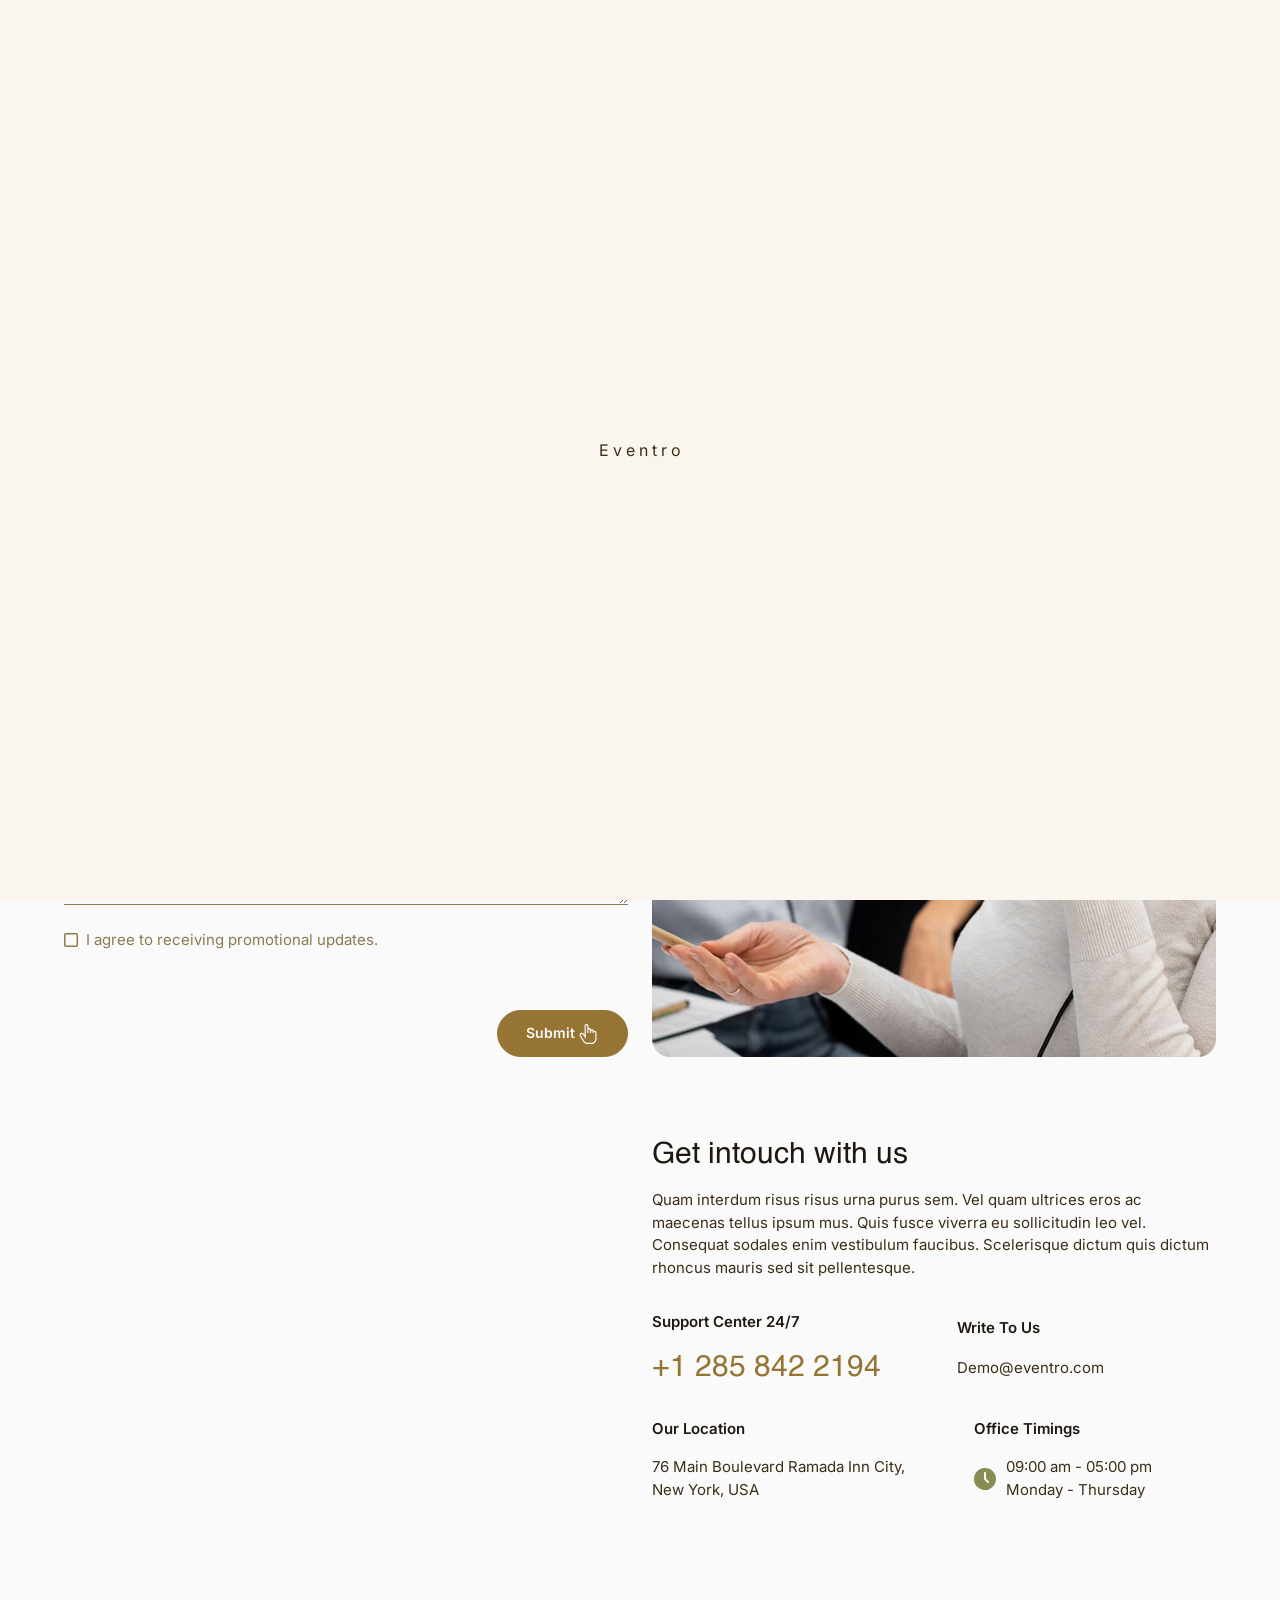
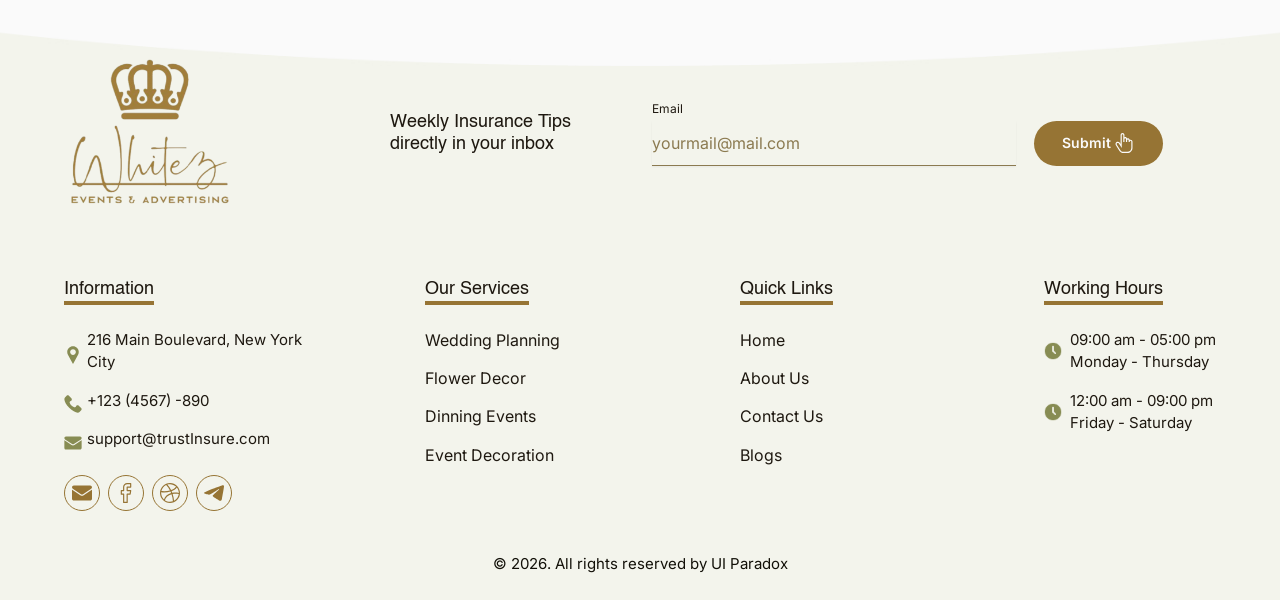
<file: v2/contact.html>
<!DOCTYPE html>
<html lang="en">


<!-- Mirrored from uiparadox.co.uk/templates/eventro/v2/contact.html by HTTrack Website Copier/3.x [XR&CO'2014], Wed, 22 Apr 2026 03:54:28 GMT -->
<head>
    <meta charset="UTF-8">
    <meta http-equiv="X-UA-Compatible" content="IE=edge">
    <meta name="viewport" content="width=device-width, initial-scale=1, shrink-to-fit=no">
    <meta name="description" content="Eventro | Event Planner Template">

    <title>Eventro | Event Planner Template</title>

    <!-- Favicon -->
    <link rel="shortcut icon" type="image/x-icon" href="assets/media/favicon.png">

    <!-- All CSS files -->

    <link rel="stylesheet" href="assets/css/vendor/font-awesome.css">
    <link rel="stylesheet" href="assets/css/vendor/bootstrap.min.css">
    <link rel="stylesheet" href="assets/css/vendor/slick.css">
    <link rel="stylesheet" href="assets/css/vendor/slick-theme.css">
    <link rel="stylesheet" href="assets/css/vendor/wow.min.css">
    <link rel="stylesheet" href="assets/css/app.css">

</head>

<body class="tt-smooth-scroll body-bg">

    <!-- Preloader Start -->
    <div id="preloader">
        <div class="loading loading07">
            <span data-text="E">E</span>
            <span data-text="v">v</span>
            <span data-text="e">e</span>
            <span data-text="n">n</span>
            <span data-text="t">t</span>
            <span data-text="r">r</span>
            <span data-text="o">o</span>
        </div>
    </div>
    <!-- Preloader End -->


    <!-- Main Wrapper Start -->
    <div id="scroll-container">

        <!-- HEADER MENU START -->
        <header class="header main-menu">
            <div class="container-fluid">
                <nav class="navigation">
                    <a href="index-2.html" class="d-flex align-items-center">
                        <img src="assets/media/logo.png" alt="/logo" class="header-logo">
                    </a>
                    <div class="menu-button-right">
                        <div class="main-menu__nav">
                            <ul class="main-menu__list cf" id="menu-main-menu">
                                <li>
                                    <a href="index-2.html">Home</a>
                                </li>
                                <li><a href="about.html">About Us</a></li>
                                <li class="dropdown">
                                    <a href="javascript:void(0);">Services
                                    </a>
                                    <ul>
                                        <li><a href="services.html">Services</a></li>
                                        <li><a href="service-detail.html">Services detail</a></li>
                                        <li><a href="appointment.html">Appointment</a></li>
                                    </ul>
                                </li>
                                <li class="dropdown">
                                    <a href="javascript:void(0); ">Blogs
                                    </a>
                                    <ul>
                                        <li><a href="blogs.html">Blogs</a></li>
                                        <li><a href="blog-detail.html">Blog Detail</a></li>
                                    </ul>
                                </li>
                                <li><a href="contact.html" class="active">Contact Us</a></li>
                            </ul>
                        </div>
                    </div>
                    <div class="main-menu__right">
                        <div class="search-heart-icon d-sm-flex d-none">
                            <div class="d-flex align-items-center gap-24">
                                <a href="appointment.html" class="cus-btn">
                                    <svg class="arr-2" xmlns="http://www.w3.org/2000/svg" width="20" height="20"
                                        viewBox="0 0 20 20" fill="none">
                                        <path
                                            d="M16.5616 6.65086C16.2751 6.65086 16.0032 6.71426 15.7585 6.82695C15.5625 5.97152 14.7957 5.33125 13.8817 5.33125C13.5888 5.33125 13.3111 5.39723 13.0623 5.51469C12.8427 4.69273 12.0919 4.08543 11.2017 4.08543C10.9342 4.08543 10.6793 4.14035 10.4476 4.23934V1.92594C10.4476 0.863945 9.58369 0 8.5217 0C7.4597 0 6.59572 0.863945 6.59572 1.92594V11.0899L5.60267 9.61578L5.58713 9.59645C4.84361 8.67215 3.53553 8.46676 2.54455 9.11875C2.02635 9.45965 1.67529 9.98258 1.55599 10.5912C1.43744 11.1962 1.56287 11.8092 1.90916 12.3186L5.45326 17.9051L5.46506 17.923C6.35834 19.2235 7.83361 20 9.41138 20H13.3881C16.1999 20 18.4876 17.7124 18.4876 14.9005V8.57676C18.4876 7.5148 17.6236 6.65086 16.5616 6.65086ZM17.3157 14.9005C17.3157 17.0662 15.5538 18.8281 13.3881 18.8281H9.41138C8.22322 18.8281 7.11209 18.2451 6.43693 17.268L2.89334 11.6823L2.88154 11.6645C2.7101 11.4148 2.64779 11.1137 2.70599 10.8166C2.76424 10.5195 2.93564 10.2641 3.18861 10.0977C3.66615 9.78356 4.29459 9.87723 4.65986 10.3137L7.7676 14.927V1.92594C7.7676 1.51012 8.10588 1.17188 8.5217 1.17188C8.93752 1.17188 9.27576 1.51012 9.27576 1.92594V8.87731H10.4476V6.01141C10.4476 5.59559 10.7859 5.25734 11.2017 5.25734C11.6175 5.25734 11.9558 5.59559 11.9558 6.01141V8.87731H13.1276V7.25719C13.1276 6.84137 13.4659 6.50312 13.8817 6.50312C14.2975 6.50312 14.6358 6.84137 14.6358 7.25719V8.87731H15.8076V8.5768C15.8076 8.16098 16.1459 7.82273 16.5617 7.82273C16.9775 7.82273 17.3158 8.16098 17.3158 8.5768V14.9005H17.3157Z"
                                            fill="#FAFAFA" />
                                    </svg>
                                    <span class="text">Book Now</span>
                                    <span class="circle"></span>
                                    <svg class="arr-1" xmlns="http://www.w3.org/2000/svg" width="20" height="20"
                                        viewBox="0 0 20 20" fill="none">
                                        <path
                                            d="M16.5616 6.65086C16.2751 6.65086 16.0032 6.71426 15.7585 6.82695C15.5625 5.97152 14.7957 5.33125 13.8817 5.33125C13.5888 5.33125 13.3111 5.39723 13.0623 5.51469C12.8427 4.69273 12.0919 4.08543 11.2017 4.08543C10.9342 4.08543 10.6793 4.14035 10.4476 4.23934V1.92594C10.4476 0.863945 9.58369 0 8.5217 0C7.4597 0 6.59572 0.863945 6.59572 1.92594V11.0899L5.60267 9.61578L5.58713 9.59645C4.84361 8.67215 3.53553 8.46676 2.54455 9.11875C2.02635 9.45965 1.67529 9.98258 1.55599 10.5912C1.43744 11.1962 1.56287 11.8092 1.90916 12.3186L5.45326 17.9051L5.46506 17.923C6.35834 19.2235 7.83361 20 9.41138 20H13.3881C16.1999 20 18.4876 17.7124 18.4876 14.9005V8.57676C18.4876 7.5148 17.6236 6.65086 16.5616 6.65086ZM17.3157 14.9005C17.3157 17.0662 15.5538 18.8281 13.3881 18.8281H9.41138C8.22322 18.8281 7.11209 18.2451 6.43693 17.268L2.89334 11.6823L2.88154 11.6645C2.7101 11.4148 2.64779 11.1137 2.70599 10.8166C2.76424 10.5195 2.93564 10.2641 3.18861 10.0977C3.66615 9.78356 4.29459 9.87723 4.65986 10.3137L7.7676 14.927V1.92594C7.7676 1.51012 8.10588 1.17188 8.5217 1.17188C8.93752 1.17188 9.27576 1.51012 9.27576 1.92594V8.87731H10.4476V6.01141C10.4476 5.59559 10.7859 5.25734 11.2017 5.25734C11.6175 5.25734 11.9558 5.59559 11.9558 6.01141V8.87731H13.1276V7.25719C13.1276 6.84137 13.4659 6.50312 13.8817 6.50312C14.2975 6.50312 14.6358 6.84137 14.6358 7.25719V8.87731H15.8076V8.5768C15.8076 8.16098 16.1459 7.82273 16.5617 7.82273C16.9775 7.82273 17.3158 8.16098 17.3158 8.5768V14.9005H17.3157Z"
                                            fill="#FAFAFA" />
                                    </svg>
                                </a>
                                <a href="contact.html" class="cus-btn-2">
                                    <span class="">Contact Us</span>
                                    <span class="">Contact Us</span>
                                </a>
                            </div>
                        </div>
                        <a href="#" class="d-xl-none d-flex main-menu__toggler mobile-nav__toggler">
                            <img src="assets/media/vector/menu-2.png" alt="">
                        </a>
                    </div>
                </nav>
            </div>
        </header>
        <div class="stricky-header stricked-menu">
            <div class="sticky-header__content"></div>
        </div>
        <!-- HEADER MENU END -->

        <!-- title Banner Start -->
        <section class="title-banner mb-80">
            <div class="container-fluid">
                <div class="title">
                    <h2 class="h2">Contact Us</h2>
                </div>
            </div>
        </section>
        <!-- title Banner End -->

        <!-- Get Help Section Start -->
        <section class="contact-sec mb-120">
            <div class="container-fluid">
                <div class="row row-gap-4 align-items-stretch">
                    <div class="col-lg-6">
                        <form method="post" class="contact-form h-100">
                            <h4 class="mb-16">Get In Touch</h4>
                            <p class="mb-48">Our friendly team would like to hear from you!</p>
                            <div class="row row-gap-4 align-items-center mb-48">
                                <div class="col-lg-6">
                                    <p class="subtitle black mb-8">First Name</p>
                                    <div class="input-block">
                                        <svg xmlns="http://www.w3.org/2000/svg" width="20" height="21"
                                            viewBox="0 0 20 21" fill="none">
                                            <path
                                                d="M16.6667 18C16.6667 16.837 16.6667 16.2555 16.5231 15.7824C16.2 14.717 15.3663 13.8834 14.3009 13.5602C13.8278 13.4167 13.2463 13.4167 12.0833 13.4167H7.91667C6.75369 13.4167 6.17221 13.4167 5.69904 13.5602C4.63371 13.8834 3.80003 14.717 3.47686 15.7824C3.33333 16.2555 3.33333 16.837 3.33333 18M13.75 6.75C13.75 8.82107 12.0711 10.5 9.99999 10.5C7.92893 10.5 6.24999 8.82107 6.24999 6.75C6.24999 4.67893 7.92893 3 9.99999 3C12.0711 3 13.75 4.67893 13.75 6.75Z"
                                                stroke="#92949F" stroke-width="1.66667" stroke-linecap="round"
                                                stroke-linejoin="round" />
                                        </svg>
                                        <input type="text" name="name" id="first1Name" class="form-control" required
                                            placeholder="e.g John">
                                    </div>
                                </div>
                                <div class="col-lg-6">
                                    <p class="subtitle black mb-8">Second Name</p>
                                    <div class="input-block">
                                        <svg xmlns="http://www.w3.org/2000/svg" width="20" height="21"
                                            viewBox="0 0 20 21" fill="none">
                                            <path
                                                d="M16.6667 18C16.6667 16.837 16.6667 16.2555 16.5231 15.7824C16.2 14.717 15.3663 13.8834 14.3009 13.5602C13.8278 13.4167 13.2463 13.4167 12.0833 13.4167H7.91667C6.75369 13.4167 6.17221 13.4167 5.69904 13.5602C4.63371 13.8834 3.80003 14.717 3.47686 15.7824C3.33333 16.2555 3.33333 16.837 3.33333 18M13.75 6.75C13.75 8.82107 12.0711 10.5 9.99999 10.5C7.92893 10.5 6.24999 8.82107 6.24999 6.75C6.24999 4.67893 7.92893 3 9.99999 3C12.0711 3 13.75 4.67893 13.75 6.75Z"
                                                stroke="#92949F" stroke-width="1.66667" stroke-linecap="round"
                                                stroke-linejoin="round" />
                                        </svg>
                                        <input type="text" name="name" id="lastName" class="form-control" required
                                            placeholder="e.g Doe">
                                    </div>
                                </div>
                                <div class="col-lg-12">
                                    <p class="subtitle black mb-8">Email</p>
                                    <div class="input-block">
                                        <svg xmlns="http://www.w3.org/2000/svg" width="20" height="21"
                                            viewBox="0 0 20 21" fill="none">
                                            <path
                                                d="M1.66667 6.3335L8.47077 11.0964C9.02175 11.482 9.29724 11.6749 9.59689 11.7496C9.86158 11.8156 10.1384 11.8156 10.4031 11.7496C10.7028 11.6749 10.9783 11.482 11.5292 11.0964L18.3333 6.3335M5.66667 17.1668H14.3333C15.7335 17.1668 16.4335 17.1668 16.9683 16.8943C17.4387 16.6547 17.8212 16.2722 18.0609 15.8018C18.3333 15.267 18.3333 14.567 18.3333 13.1668V7.8335C18.3333 6.43336 18.3333 5.7333 18.0609 5.19852C17.8212 4.72811 17.4387 4.34566 16.9683 4.10598C16.4335 3.8335 15.7335 3.8335 14.3333 3.8335H5.66667C4.26654 3.8335 3.56647 3.8335 3.0317 4.10598C2.56129 4.34566 2.17884 4.72811 1.93916 5.19852C1.66667 5.7333 1.66667 6.43336 1.66667 7.8335V13.1668C1.66667 14.567 1.66667 15.267 1.93916 15.8018C2.17884 16.2722 2.56129 16.6547 3.0317 16.8943C3.56647 17.1668 4.26654 17.1668 5.66667 17.1668Z"
                                                stroke="#92949F" stroke-width="1.66667" stroke-linecap="round"
                                                stroke-linejoin="round" />
                                        </svg>
                                        <input type="email" name="email" id="e-mail" class="form-control" required
                                            placeholder="sample@mail.com">
                                    </div>
                                </div>
                                <div class="col-lg-12">
                                    <p class="subtitle black mb-8">Your Message</p>
                                    <div class="input-block">
                                        <textarea name="message" id="comments" class="form-control"
                                            placeholder="Your Message Here"></textarea>
                                    </div>
                                </div>
                                <div class="col-12">
                                    <div class="cus-checkBox mb-32">
                                        <input type="checkbox" id="remember">
                                        <label for="remember">I agree to receiving promotional updates.</label>
                                    </div>
                                </div>
                            </div>
                            <div class="text-end">
                                <button type="submit" class="cus-btn">
                                    <svg class="arr-2" xmlns="http://www.w3.org/2000/svg" width="20" height="20"
                                        viewBox="0 0 20 20" fill="none">
                                        <path
                                            d="M16.5616 6.65086C16.2751 6.65086 16.0032 6.71426 15.7585 6.82695C15.5625 5.97152 14.7957 5.33125 13.8817 5.33125C13.5888 5.33125 13.3111 5.39723 13.0623 5.51469C12.8427 4.69273 12.0919 4.08543 11.2017 4.08543C10.9342 4.08543 10.6793 4.14035 10.4476 4.23934V1.92594C10.4476 0.863945 9.58369 0 8.5217 0C7.4597 0 6.59572 0.863945 6.59572 1.92594V11.0899L5.60267 9.61578L5.58713 9.59645C4.84361 8.67215 3.53553 8.46676 2.54455 9.11875C2.02635 9.45965 1.67529 9.98258 1.55599 10.5912C1.43744 11.1962 1.56287 11.8092 1.90916 12.3186L5.45326 17.9051L5.46506 17.923C6.35834 19.2235 7.83361 20 9.41138 20H13.3881C16.1999 20 18.4876 17.7124 18.4876 14.9005V8.57676C18.4876 7.5148 17.6236 6.65086 16.5616 6.65086ZM17.3157 14.9005C17.3157 17.0662 15.5538 18.8281 13.3881 18.8281H9.41138C8.22322 18.8281 7.11209 18.2451 6.43693 17.268L2.89334 11.6823L2.88154 11.6645C2.7101 11.4148 2.64779 11.1137 2.70599 10.8166C2.76424 10.5195 2.93564 10.2641 3.18861 10.0977C3.66615 9.78356 4.29459 9.87723 4.65986 10.3137L7.7676 14.927V1.92594C7.7676 1.51012 8.10588 1.17188 8.5217 1.17188C8.93752 1.17188 9.27576 1.51012 9.27576 1.92594V8.87731H10.4476V6.01141C10.4476 5.59559 10.7859 5.25734 11.2017 5.25734C11.6175 5.25734 11.9558 5.59559 11.9558 6.01141V8.87731H13.1276V7.25719C13.1276 6.84137 13.4659 6.50312 13.8817 6.50312C14.2975 6.50312 14.6358 6.84137 14.6358 7.25719V8.87731H15.8076V8.5768C15.8076 8.16098 16.1459 7.82273 16.5617 7.82273C16.9775 7.82273 17.3158 8.16098 17.3158 8.5768V14.9005H17.3157Z"
                                            fill="#FAFAFA" />
                                    </svg>
                                    <span class="text">Submit</span>
                                    <span class="circle"></span>
                                    <svg class="arr-1" xmlns="http://www.w3.org/2000/svg" width="20" height="20"
                                        viewBox="0 0 20 20" fill="none">
                                        <path
                                            d="M16.5616 6.65086C16.2751 6.65086 16.0032 6.71426 15.7585 6.82695C15.5625 5.97152 14.7957 5.33125 13.8817 5.33125C13.5888 5.33125 13.3111 5.39723 13.0623 5.51469C12.8427 4.69273 12.0919 4.08543 11.2017 4.08543C10.9342 4.08543 10.6793 4.14035 10.4476 4.23934V1.92594C10.4476 0.863945 9.58369 0 8.5217 0C7.4597 0 6.59572 0.863945 6.59572 1.92594V11.0899L5.60267 9.61578L5.58713 9.59645C4.84361 8.67215 3.53553 8.46676 2.54455 9.11875C2.02635 9.45965 1.67529 9.98258 1.55599 10.5912C1.43744 11.1962 1.56287 11.8092 1.90916 12.3186L5.45326 17.9051L5.46506 17.923C6.35834 19.2235 7.83361 20 9.41138 20H13.3881C16.1999 20 18.4876 17.7124 18.4876 14.9005V8.57676C18.4876 7.5148 17.6236 6.65086 16.5616 6.65086ZM17.3157 14.9005C17.3157 17.0662 15.5538 18.8281 13.3881 18.8281H9.41138C8.22322 18.8281 7.11209 18.2451 6.43693 17.268L2.89334 11.6823L2.88154 11.6645C2.7101 11.4148 2.64779 11.1137 2.70599 10.8166C2.76424 10.5195 2.93564 10.2641 3.18861 10.0977C3.66615 9.78356 4.29459 9.87723 4.65986 10.3137L7.7676 14.927V1.92594C7.7676 1.51012 8.10588 1.17188 8.5217 1.17188C8.93752 1.17188 9.27576 1.51012 9.27576 1.92594V8.87731H10.4476V6.01141C10.4476 5.59559 10.7859 5.25734 11.2017 5.25734C11.6175 5.25734 11.9558 5.59559 11.9558 6.01141V8.87731H13.1276V7.25719C13.1276 6.84137 13.4659 6.50312 13.8817 6.50312C14.2975 6.50312 14.6358 6.84137 14.6358 7.25719V8.87731H15.8076V8.5768C15.8076 8.16098 16.1459 7.82273 16.5617 7.82273C16.9775 7.82273 17.3158 8.16098 17.3158 8.5768V14.9005H17.3157Z"
                                            fill="#FAFAFA" />
                                    </svg>
                                </button>
                            </div>
                            <div id="message" class="alert-msg"></div>
                        </form>
                    </div>
                    <div class="col-lg-6">
                        <img src="assets/media/images/contact-img.jpg" class="br-24 h-100 object-fit-cover" alt="">
                    </div>
                </div>
            </div>
        </section>
        <!-- Get Help Section End -->

        <!-- Map Block Start -->
        <div class=" mb-96">
            <div class="container-fluid">
                <div class="row row-gap-5 align-items-center">
                    <div class="col-lg-6">
                        <div class="google-map-container mb-0">
                            <iframe
                                src="https://www.google.com/maps/embed?pb=!1m18!1m12!1m3!1d49095.00043896973!2d-75.5692983769037!3d39.729821729303424!2m3!1f0!2f0!3f0!3m2!1i1024!2i768!4f13.1!3m3!1m2!1s0x89c70f185c46af6f%3A0x8516da5077308c00!2sWilmington%2C%20DE%2C%20USA!5e0!3m2!1sen!2s!4v1737227135771!5m2!1sen!2s"
                                allowfullscreen="" loading="lazy" referrerpolicy="no-referrer-when-downgrade"></iframe>
                        </div>
                    </div>
                    <div class="col-lg-6">
                        <div class="contact-info-wrapper">
                            <h4 class="fw-400 mb-16">Get intouch with us</h4>
                            <p class="mb-48">Quam interdum risus risus urna purus sem. Vel quam ultrices eros ac
                                maecenas tellus ipsum mus. Quis fusce viverra eu sollicitudin leo vel. Consequat sodales
                                enim vestibulum faucibus. Scelerisque dictum quis dictum rhoncus mauris sed sit
                                pellentesque.
                            </p>
                            <div class="info-block mb-48 me-5">
                                <div>
                                    <p class="light-black fw-600 mb-16">Support Center 24/7</p>
                                    <a href="tel:+12858422194" class="dark-black h4 fw-400 color-primary">+1 285 842
                                        2194</a>
                                </div>
                                <div>
                                    <p class="light-black fw-600 mb-16">Write To Us</p>
                                    <a href="mailto:demo@surecall.com"
                                        class="text-18 hover-content dark-black">Demo@eventro.com</a>
                                </div>
                            </div>
                            <div class="info-block">
                                <div>
                                    <p class="light-black fw-600 mb-16">Our Location</p>
                                    <p class="dark-gray">76 Main Boulevard Ramada Inn City,<br> New York, USA</p>
                                </div>
                                <div>
                                    <p class="light-black fw-600 mb-16">Office Timings</p>
                                    <div class="d-flex align-items-center gap-12">
                                        <svg xmlns="http://www.w3.org/2000/svg" width="24" height="24"
                                            viewBox="0 0 24 24" fill="none">
                                            <path
                                                d="M11 1C8.82441 1 6.69767 1.64514 4.88873 2.85383C3.07979 4.06253 1.66989 5.78049 0.83733 7.79048C0.00476617 9.80047 -0.213071 12.0122 0.211367 14.146C0.635804 16.2798 1.68345 18.2398 3.22183 19.7782C4.76021 21.3166 6.72022 22.3642 8.85401 22.7886C10.9878 23.2131 13.1995 22.9952 15.2095 22.1627C17.2195 21.3301 18.9375 19.9202 20.1462 18.1113C21.3549 16.3023 22 14.1756 22 12C21.9966 9.08367 20.8365 6.28778 18.7744 4.22563C16.7122 2.16347 13.9163 1.00344 11 1ZM14.707 15.707C14.5195 15.8945 14.2652 15.9998 14 15.9998C13.7348 15.9998 13.4805 15.8945 13.293 15.707L10.293 12.707C10.1055 12.5195 10.0001 12.2652 10 12V6C10 5.73478 10.1054 5.48043 10.2929 5.29289C10.4804 5.10536 10.7348 5 11 5C11.2652 5 11.5196 5.10536 11.7071 5.29289C11.8946 5.48043 12 5.73478 12 6V11.586L14.707 14.293C14.8945 14.4805 14.9998 14.7348 14.9998 15C14.9998 15.2652 14.8945 15.5195 14.707 15.707Z"
                                                fill="#878C53" />
                                        </svg>
                                        <div>
                                            <p class="dark-gray">09:00 am - 05:00 pm</p>
                                            <p class="dark-gray">Monday - Thursday</p>
                                        </div>
                                    </div>
                                </div>
                            </div>
                        </div>
                    </div>
                </div>
            </div>
        </div>
        <!-- Map Block End -->

        <!-- Footer Section Start -->
        <footer class="footer-bg">
            <div class="container-fluid">
                <div class="row row-gap-5 align-items-center mb-96">
                    <div class="col-lg-6">
                        <div class="footer-block">
                            <a href="#" class="footer-logo"><img src="assets/media/footer-logo.png"
                                    alt="footer-logo"></a>
                            <h6 class="light-black">Weekly Insurance Tips<br class="d-sm-block d-none">
                                directly in your inbox</h6>
                        </div>
                    </div>
                    <div class="col-lg-6">
                        <form class="news-letter-form w-100">
                            <div class="w-100">
                                <p class="subtitle light-black mb-4p">Email</p>
                                <input type="email" name="email" id="new-email" class="form-control w-100"
                                    placeholder="yourmail@mail.com">
                            </div>
                            <button type="submit" class="cus-btn flex-shrink-0 border-0">
                                <svg class="arr-2" xmlns="http://www.w3.org/2000/svg" width="20" height="20"
                                    viewBox="0 0 20 20" fill="none">
                                    <path
                                        d="M16.5616 6.65086C16.2751 6.65086 16.0032 6.71426 15.7585 6.82695C15.5625 5.97152 14.7957 5.33125 13.8817 5.33125C13.5888 5.33125 13.3111 5.39723 13.0623 5.51469C12.8427 4.69273 12.0919 4.08543 11.2017 4.08543C10.9342 4.08543 10.6793 4.14035 10.4476 4.23934V1.92594C10.4476 0.863945 9.58369 0 8.5217 0C7.4597 0 6.59572 0.863945 6.59572 1.92594V11.0899L5.60267 9.61578L5.58713 9.59645C4.84361 8.67215 3.53553 8.46676 2.54455 9.11875C2.02635 9.45965 1.67529 9.98258 1.55599 10.5912C1.43744 11.1962 1.56287 11.8092 1.90916 12.3186L5.45326 17.9051L5.46506 17.923C6.35834 19.2235 7.83361 20 9.41138 20H13.3881C16.1999 20 18.4876 17.7124 18.4876 14.9005V8.57676C18.4876 7.5148 17.6236 6.65086 16.5616 6.65086ZM17.3157 14.9005C17.3157 17.0662 15.5538 18.8281 13.3881 18.8281H9.41138C8.22322 18.8281 7.11209 18.2451 6.43693 17.268L2.89334 11.6823L2.88154 11.6645C2.7101 11.4148 2.64779 11.1137 2.70599 10.8166C2.76424 10.5195 2.93564 10.2641 3.18861 10.0977C3.66615 9.78356 4.29459 9.87723 4.65986 10.3137L7.7676 14.927V1.92594C7.7676 1.51012 8.10588 1.17188 8.5217 1.17188C8.93752 1.17188 9.27576 1.51012 9.27576 1.92594V8.87731H10.4476V6.01141C10.4476 5.59559 10.7859 5.25734 11.2017 5.25734C11.6175 5.25734 11.9558 5.59559 11.9558 6.01141V8.87731H13.1276V7.25719C13.1276 6.84137 13.4659 6.50312 13.8817 6.50312C14.2975 6.50312 14.6358 6.84137 14.6358 7.25719V8.87731H15.8076V8.5768C15.8076 8.16098 16.1459 7.82273 16.5617 7.82273C16.9775 7.82273 17.3158 8.16098 17.3158 8.5768V14.9005H17.3157Z"
                                        fill="#FAFAFA" />
                                </svg>
                                <span class="text">Submit</span>
                                <span class="circle"></span>
                                <svg class="arr-1" xmlns="http://www.w3.org/2000/svg" width="20" height="20"
                                    viewBox="0 0 20 20" fill="none">
                                    <path
                                        d="M16.5616 6.65086C16.2751 6.65086 16.0032 6.71426 15.7585 6.82695C15.5625 5.97152 14.7957 5.33125 13.8817 5.33125C13.5888 5.33125 13.3111 5.39723 13.0623 5.51469C12.8427 4.69273 12.0919 4.08543 11.2017 4.08543C10.9342 4.08543 10.6793 4.14035 10.4476 4.23934V1.92594C10.4476 0.863945 9.58369 0 8.5217 0C7.4597 0 6.59572 0.863945 6.59572 1.92594V11.0899L5.60267 9.61578L5.58713 9.59645C4.84361 8.67215 3.53553 8.46676 2.54455 9.11875C2.02635 9.45965 1.67529 9.98258 1.55599 10.5912C1.43744 11.1962 1.56287 11.8092 1.90916 12.3186L5.45326 17.9051L5.46506 17.923C6.35834 19.2235 7.83361 20 9.41138 20H13.3881C16.1999 20 18.4876 17.7124 18.4876 14.9005V8.57676C18.4876 7.5148 17.6236 6.65086 16.5616 6.65086ZM17.3157 14.9005C17.3157 17.0662 15.5538 18.8281 13.3881 18.8281H9.41138C8.22322 18.8281 7.11209 18.2451 6.43693 17.268L2.89334 11.6823L2.88154 11.6645C2.7101 11.4148 2.64779 11.1137 2.70599 10.8166C2.76424 10.5195 2.93564 10.2641 3.18861 10.0977C3.66615 9.78356 4.29459 9.87723 4.65986 10.3137L7.7676 14.927V1.92594C7.7676 1.51012 8.10588 1.17188 8.5217 1.17188C8.93752 1.17188 9.27576 1.51012 9.27576 1.92594V8.87731H10.4476V6.01141C10.4476 5.59559 10.7859 5.25734 11.2017 5.25734C11.6175 5.25734 11.9558 5.59559 11.9558 6.01141V8.87731H13.1276V7.25719C13.1276 6.84137 13.4659 6.50312 13.8817 6.50312C14.2975 6.50312 14.6358 6.84137 14.6358 7.25719V8.87731H15.8076V8.5768C15.8076 8.16098 16.1459 7.82273 16.5617 7.82273C16.9775 7.82273 17.3158 8.16098 17.3158 8.5768V14.9005H17.3157Z"
                                        fill="#FAFAFA" />
                                </svg>
                            </button>
                        </form>
                    </div>
                </div>
                <div class="row row-gap-5 mb-64">
                    <div class="col-lg-3 col-sm-4">
                        <div class="intro-block">
                            <h6 class="mb-24 underline-title">Information</h6>
                            <div class="d-flex align-items-center gap-8 mb-16">
                                <div class="svg-block">
                                    <svg xmlns="http://www.w3.org/2000/svg" width="24" height="25" viewBox="0 0 24 25"
                                        fill="none">
                                        <g clip-path="url(#clip0_13662_1525)">
                                            <path
                                                d="M12 0.5C7.58888 0.5 3.99998 4.08889 3.99998 8.50002C3.99998 9.82423 4.33106 11.1372 4.96045 12.3018L11.5625 24.2422C11.6504 24.4014 11.8179 24.5 12 24.5C12.1821 24.5 12.3496 24.4014 12.4375 24.2422L19.042 12.2978C19.6689 11.1372 20 9.82419 20 8.49997C20 4.08889 16.4111 0.5 12 0.5ZM12 12.5C9.79444 12.5 8.00002 10.7056 8.00002 8.50002C8.00002 6.29445 9.79444 4.50003 12 4.50003C14.2056 4.50003 16 6.29445 16 8.50002C16 10.7056 14.2056 12.5 12 12.5Z"
                                                fill="#878C53" />
                                        </g>
                                        <defs>
                                            <clipPath>
                                                <rect width="24" height="24" fill="white"
                                                    transform="translate(0 0.5)" />
                                            </clipPath>
                                        </defs>
                                    </svg>
                                </div>
                                <p class="light-black">216 Main Boulevard, New York City</p>
                            </div>
                            <div class="d-flex align-items-center gap-8 mb-16">
                                <div class="svg-block">
                                    <svg xmlns="http://www.w3.org/2000/svg" width="24" height="25" viewBox="0 0 24 25"
                                        fill="none">
                                        <g clip-path="url(#clip0_13662_1532)">
                                            <path
                                                d="M23.3474 18.1136L19.9981 14.7643C18.802 13.5681 16.7685 14.0467 16.29 15.6016C15.9312 16.6782 14.735 17.2763 13.6584 17.037C11.2661 16.4389 8.03645 13.3289 7.43836 10.817C7.07951 9.74036 7.79721 8.54419 8.87376 8.18538C10.4288 7.70691 10.9073 5.67343 9.71108 4.47726L6.36181 1.12799C5.40488 0.290671 3.96947 0.290671 3.13216 1.12799L0.859436 3.40071C-1.41328 5.79305 1.09867 12.1327 6.72066 17.7547C12.3427 23.3767 18.6823 26.0083 21.0747 23.616L23.3474 21.3432C24.1848 20.3863 24.1848 18.9509 23.3474 18.1136Z"
                                                fill="#878C53" />
                                        </g>
                                        <defs>
                                            <clipPath>
                                                <rect width="24" height="24" fill="white"
                                                    transform="translate(0 0.5)" />
                                            </clipPath>
                                        </defs>
                                    </svg>
                                </div>
                                <a href="tel:+12345678" class="hover-content light-black text-18">+123 (4567) -890</a>
                            </div>
                            <div class="d-flex align-items-center gap-8 mb-36">
                                <div class="svg-block">
                                    <svg xmlns="http://www.w3.org/2000/svg" width="24" height="25" viewBox="0 0 24 25"
                                        fill="none">
                                        <path
                                            d="M14.0057 15.2041C13.4086 15.6021 12.7151 15.8126 12 15.8126C11.285 15.8126 10.5914 15.6021 9.99431 15.2041L0.159797 8.64752C0.105234 8.61115 0.0520781 8.57323 0 8.53423V19.2778C0 20.5096 0.999609 21.4872 2.20936 21.4872H21.7906C23.0224 21.4872 24 20.4876 24 19.2778V8.53418C23.9478 8.57327 23.8945 8.61129 23.8398 8.64771L14.0057 15.2041Z"
                                            fill="#878C53" />
                                        <path
                                            d="M0.939844 7.47795L10.7744 14.0345C11.1466 14.2827 11.5733 14.4068 12 14.4068C12.4267 14.4068 12.8534 14.2827 13.2256 14.0345L23.0602 7.47795C23.6487 7.08584 24 6.42959 24 5.7213C24 4.50345 23.0092 3.5127 21.7914 3.5127H2.20861C0.990797 3.51274 0 4.50349 0 5.72248C0 6.42959 0.351375 7.08584 0.939844 7.47795Z"
                                            fill="#878C53" />
                                    </svg>
                                </div>
                                <a href="mailto:support@trustInsure.com"
                                    class="hover-content text-18 light-black">support@trustInsure.com</a>
                            </div>
                            <div class="social-icons">
                                <a href="#" class="icon">
                                    <svg xmlns="http://www.w3.org/2000/svg" width="24" height="24" viewBox="0 0 24 24"
                                        fill="none">
                                        <path
                                            d="M14.0057 14.7046C13.4086 15.1026 12.7151 15.313 12 15.313C11.285 15.313 10.5914 15.1026 9.99431 14.7046L0.159797 8.14801C0.105234 8.11164 0.0520781 8.07372 0 8.03472V18.7783C0 20.0101 0.999609 20.9877 2.20936 20.9877H21.7906C23.0224 20.9877 24 19.9881 24 18.7783V8.03467C23.9478 8.07376 23.8945 8.11178 23.8398 8.1482L14.0057 14.7046Z"
                                            fill="#C550FF" />
                                        <path
                                            d="M0.939844 6.97795L10.7744 13.5345C11.1466 13.7827 11.5733 13.9068 12 13.9068C12.4267 13.9068 12.8534 13.7827 13.2256 13.5345L23.0602 6.97795C23.6487 6.58584 24 5.92959 24 5.2213C24 4.00345 23.0092 3.0127 21.7914 3.0127H2.20861C0.990797 3.01274 0 4.00349 0 5.22248C0 5.92959 0.351375 6.58584 0.939844 6.97795Z"
                                            fill="#C550FF" />
                                    </svg>
                                </a>
                                <a href="#" class="icon">
                                    <svg xmlns="http://www.w3.org/2000/svg" width="16" height="16" viewBox="0 0 16 16"
                                        fill="none">
                                        <path
                                            d="M11.75 3.75C12.0087 3.75 12.2188 3.54 12.2188 3.28125V0.46875C12.2188 0.21 12.0087 0 11.75 0H8.9375C7.12812 0 5.65625 1.47187 5.65625 3.28125V5.625H4.25C3.99125 5.625 3.78125 5.835 3.78125 6.09375V8.90625C3.78125 9.165 3.99125 9.375 4.25 9.375H5.65625V15.5312C5.65625 15.79 5.86625 16 6.125 16H8.9375C9.19625 16 9.40625 15.79 9.40625 15.5312V9.375H11.2812C11.5103 9.375 11.7059 9.20938 11.7438 8.98344L12.2125 6.17094C12.235 6.035 12.1969 5.89594 12.1078 5.79063C12.0188 5.68563 11.8878 5.625 11.75 5.625H9.40625V3.75H11.75ZM8.9375 6.5625H11.1966L10.8841 8.4375H8.9375C8.67875 8.4375 8.46875 8.6475 8.46875 8.90625V15.0625H6.59375V8.90625C6.59375 8.6475 6.38375 8.4375 6.125 8.4375H4.71875V6.5625H6.125C6.38375 6.5625 6.59375 6.3525 6.59375 6.09375V3.28125C6.59375 1.98906 7.64531 0.9375 8.9375 0.9375H11.2812V2.8125H8.9375C8.67875 2.8125 8.46875 3.0225 8.46875 3.28125V6.09375C8.46875 6.3525 8.67875 6.5625 8.9375 6.5625Z"
                                            fill="#C550FF" />
                                    </svg>
                                </a>
                                <a href="#" class="icon">
                                    <svg xmlns="http://www.w3.org/2000/svg" width="16" height="16" viewBox="0 0 16 16"
                                        fill="none">
                                        <g clip-path="url(#clip0_11680_412)">
                                            <path
                                                d="M8.03125 16C12.4353 16 16 12.4359 16 8.03125C16 3.6427 12.4502 0 8.03125 0C3.63074 0 0 3.6283 0 8.03125C0 12.4541 3.64709 16 8.03125 16ZM3.91821 13.7568C4.49915 11.543 6.5686 9.7417 9.21558 8.94409C9.8363 10.7754 10.2195 12.7095 10.3358 14.6742C9.61353 14.9254 8.83813 15.0625 8.03125 15.0625C6.49927 15.0625 5.0791 14.5785 3.91821 13.7568ZM11.2496 14.2815C11.1099 12.3698 10.7366 10.5048 10.1357 8.71252C11.7671 8.38062 13.4679 8.44312 15.0133 8.86108C14.7341 11.2245 13.2786 13.2325 11.2496 14.2815ZM9.2804 6.54248C10.871 5.94971 12.5574 4.96667 13.4745 3.54614C14.4419 4.73877 15.0321 6.25391 15.0609 7.90479C13.3978 7.48767 11.574 7.44324 9.81482 7.81824C9.64453 7.37354 9.47241 6.96399 9.2804 6.54248ZM12.8101 2.83289C12.0491 4.20935 10.3447 5.15649 8.87195 5.69434C8.04761 4.07275 7.03918 2.59351 5.86023 1.27771C6.5448 1.05713 7.27429 0.9375 8.03125 0.9375C9.87488 0.9375 11.5547 1.65747 12.8101 2.83289ZM4.93213 1.65125C6.12048 2.93152 7.13843 4.39783 7.96167 5.99023C5.90564 6.58118 3.49438 6.78308 1.10535 6.49573C1.578 4.36218 3.01404 2.58679 4.93213 1.65125ZM0.963867 7.4231C3.52393 7.73523 6.13599 7.51453 8.37878 6.84424C8.56189 7.24158 8.73352 7.64563 8.89282 8.05591C6.31677 8.83679 3.98328 10.5961 3.13306 13.1125C1.78101 11.8315 0.9375 10.0272 0.9375 8.03125C0.9375 7.82642 0.946777 7.62366 0.963867 7.4231Z"
                                                fill="#C550FF" />
                                        </g>
                                        <defs>
                                            <clipPath>
                                                <rect width="16" height="16" fill="white" />
                                            </clipPath>
                                        </defs>
                                    </svg>
                                </a>
                                <a href="#" class="icon">
                                    <svg xmlns="http://www.w3.org/2000/svg" width="18" height="14" viewBox="0 0 18 14"
                                        fill="none">
                                        <path
                                            d="M1.23741 6.02697C6.06923 4.05126 9.29121 2.74875 10.9033 2.11944C15.5063 0.322639 16.4627 0.0105163 17.0861 9.9919e-05C17.2232 -0.00205699 17.5298 0.0298337 17.7284 0.181063C17.8961 0.308757 17.9422 0.481255 17.9643 0.602323C17.9864 0.723392 18.0139 0.999189 17.992 1.21469C17.7426 3.67437 16.6633 9.64338 16.1142 12.3983C15.8818 13.564 15.4244 13.9548 14.9815 13.9931C14.0189 14.0762 13.288 13.3961 12.3558 12.8226C10.897 11.9251 10.0729 11.3664 8.65691 10.4907C7.02048 9.47862 8.08131 8.92236 9.0139 8.01329C9.25797 7.77538 13.4988 4.15516 13.5809 3.82675C13.5912 3.78568 13.6007 3.63258 13.5038 3.55173C13.4069 3.47089 13.2639 3.49853 13.1606 3.52052C13.0143 3.55169 10.6839 4.9973 6.16938 7.85735C5.5079 8.28364 4.90875 8.49135 4.37193 8.48046C3.78013 8.46846 2.64175 8.16643 1.79548 7.90825C0.757494 7.59159 -0.0674757 7.42417 0.00436067 6.88638C0.0417775 6.60627 0.452793 6.3198 1.23741 6.02697Z"
                                            fill="#FAF0FF" />
                                    </svg>
                                </a>
                            </div>
                        </div>
                    </div>
                    <div class="col-lg-9 col-sm-8">
                        <div class="row row-gap-5">
                            <div class="col-md-4 col-6">
                                <div class="links-block">
                                    <ul class="unstyled">
                                        <li class="mb-24">
                                            <h5 class="h6 fw-400">Our Services</h5>
                                        </li>
                                        <li class="mb-16"><a href="service-detail.html" class="hover-content">Wedding
                                                Planning</a></li>
                                        <li class="mb-16"><a href="service-detail.html" class="hover-content">Flower
                                                Decor</a>
                                        </li>
                                        <li class="mb-16"><a href="service-detail.html" class="hover-content">Dinning
                                                Events</a>
                                        </li>
                                        <li><a href="service-detail.html" class="hover-content">Event Decoration</a>
                                        </li>
                                    </ul>
                                </div>
                            </div>
                            <div class="col-lg-4 col-sm-3 col-6">
                                <div class="links-block">
                                    <ul class="unstyled">
                                        <li class="mb-24">
                                            <h5 class="h6 fw-400">Quick Links</h5>
                                        </li>
                                        <li class="mb-16"><a href="index-2.html" class="hover-content">Home</a></li>
                                        <li class="mb-16"><a href="about.html" class="hover-content">About Us</a>
                                        </li>
                                        <li class="mb-16"><a href="contact.html" class="hover-content">Contact Us</a>
                                        </li>
                                        <li class=""><a href="blogs.html" class="hover-content">Blogs</a></li>
                                    </ul>
                                </div>
                            </div>
                            <div class="col-lg-4 col-md-5 col-sm-6 col-12">
                                <div class="time-block">
                                    <div>
                                        <h5 class="mb-24 h6 fw-400">Working Hours</h5>
                                        <div class="d-flex align-items-center gap-12 mb-16">
                                            <img class="clock-vector" src="assets/media/vector/clock.png"
                                                alt="clock-vector">
                                            <div>
                                                <p class="light-black">09:00 am - 05:00 pm</p>
                                                <p class="light-black">Monday - Thursday</p>
                                            </div>
                                        </div>
                                        <div class="d-flex align-items-center gap-12">
                                            <img class="clock-vector" src="assets/media/vector/clock.png"
                                                alt="clock-vector">
                                            <div>
                                                <p class="light-black">12:00 am - 09:00 pm </p>
                                                <p class="light-black">Friday - Saturday</p>
                                            </div>
                                        </div>
                                    </div>
                                </div>
                            </div>
                        </div>
                    </div>
                </div>
                <div class="text-center">
                    <p class="black privacy-text">© 2026. All rights reserved by UI Paradox</p>
                </div>
            </div>
        </footer>
        <!-- Footer Section End -->

        <!-- Main Wrapper End -->
    </div>
    <!-- Back To Top Start -->
    <button class="scrollToTopBtn"><i class="fa fa-arrow-up"></i></button>


    <!-- Mobile Menu Start -->
    <div class="mobile-nav__wrapper">
        <div class="mobile-nav__overlay mobile-nav__toggler"></div>
        <div class="mobile-nav__content">
            <span class="mobile-nav__close mobile-nav__toggler"><i class="fa fa-times"></i></span>
            <div class="logo-box">
                <a href="index-2.html" aria-label="logo image"><img src="assets/media/logo.png" alt=""></a>
            </div>
            <div class="mobile-nav__container"></div>
            <ul class="mobile-nav__contact list-unstyled">
                <li>
                    <i class="fas fa-envelope"></i>
                    <a href="mailto:example@company.com">example@company.com</a>
                </li>
                <li>
                    <i class="fa-solid fa-phone"></i>
                    <a href="tel:+12345678">+123 (4567) -890</a>
                </li>
            </ul>
        </div>
    </div>
    <!-- Mobile Menu End -->

    <!-- Jquery Js -->
    <script src="assets/js/vendor/bootstrap.min.js"></script>
    <script src="assets/js/vendor/jquery-3.6.3.min.js"></script>
    <script src="assets/js/vendor/slick.min.js"></script>
    <script src="assets/js/vendor/jquery-validator.js"></script>
    <script src="assets/js/app.js"></script>

</body>


<!-- Mirrored from uiparadox.co.uk/templates/eventro/v2/contact.html by HTTrack Website Copier/3.x [XR&CO'2014], Wed, 22 Apr 2026 03:54:28 GMT -->
</html>
</file>
<file: v2/assets/css/app.css>
/*---------------------------------------------"
// Template Name: Teach Me
// Description:  Teach Me Html Template
// Version: 1.0.0

===============================================   
STYLE SHEET INDEXING
|
|___ Fonts
|___ Variables
|___ Responsive
|___ Reset Styles
|___ Spacing
|___ Helper Classes
|___ Buttons
|___ Headings
|___ Layout Styles
|___ END STYLE SHEET INDEXING

--------------------------------------------*/
/*-------------------------
    Fonts
-------------------------*/
@import url("https://fonts.googleapis.com/css2?family=Inter:ital,opsz,wght@0,14..32,100..900;1,14..32,100..900&family=Playfair+Display:ital,wght@0,400..900;1,400..900&display=swap");
@font-face {
  font-family: "helvetica";
  font-style: normal;
  font-weight: 500;
  font-display: swap;
src: url(../css/fonts/helvetica/helvetica.ttf) format("truetype");}
/*-------------------------
    Variables
-------------------------*/
/* Fonts */
/* Colors */
/* Transitions */
/* Border-Radius */
/* Gap */
/*-------------------------
    Responsive Styles
-------------------------*/
/*-------------------------
    Reset Styles
-------------------------*/
img {
  max-width: 100%;
  height: auto;
  vertical-align: middle;
}

ul.list-style,
ol.list-style {
  padding: 0;
}

ul.list-style li::marker,
ol.list-style li::marker {
  color: #967434;
}

.unstyled {
  padding-left: 0;
  list-style: none;
  margin-bottom: 0;
}

@media (max-width: 576px) {
  .row {
    --bs-gutter-x: 0.75rem;
    --bs-gutter-y: 0;
  }
}

.slick-track > [class*=col] {
  -webkit-flex-shrink: 0 !important;
  -ms-flex-negative: 0;
  flex-shrink: 0;
  width: 100%;
  max-width: 100%;
  margin-right: calc(var(--bs-gutter-x) / 2) !important;
  margin-left: calc(var(--bs-gutter-x) / 2) !important;
}

.container-fluid {
  padding-right: calc(var(--bs-gutter-x) * 0.75);
  padding-left: calc(var(--bs-gutter-x) * 0.75);
}
@media (min-width: 1200px) {
  .container-fluid {
    padding: 0 5vw;
    width: 100%;
  }
}
@media (max-width: 575px) {
  .container-fluid {
    --bs-gutter-x: 2rem;
    --bs-gutter-y: 0;
    width: 100%;
    padding-right: calc(var(--bs-gutter-x) * 0.5);
    padding-left: calc(var(--bs-gutter-x) * 0.5);
  }
}

#scroll-container {
  overflow-x: hidden;
}

/*-------------------------
  Typography
-------------------------*/
html {
  scroll-behavior: smooth;
}

body {
  font-family: "Inter", sans-serif;
  color: #3A2E18;
  background: #FAF6EF;
  vertical-align: baseline;
  -webkit-font-smoothing: antialiased;
  -moz-osx-font-smoothing: grayscale;
  text-rendering: optimizeLegibility;
  font-size: clamp(16px, 0.938vw, 22px);
  font-weight: 400;
  line-height: 140%;
  height: 100%;
  overflow-x: hidden;
}
@media (max-width: 490px) {
  body {
    font-size: clamp(12px, 0.729vw, 28px);
  }
}
body::-webkit-scrollbar {
  width: 5px;
}
body::-webkit-scrollbar-track {
  background-color: #3A2E18;
  border-radius: 0;
}
body::-webkit-scrollbar-thumb {
  border-radius: 4px;
  background: #967434;
}

.body-bg {
  background-color: #FAFAFA;
}

a {
  display: inline-block;
  text-decoration: none;
  color: unset;
  transition: all 0.4s ease-in-out;
}

.alert-msg {
  position: relative;
  top: -36px;
}

h1,
h2,
h3,
h4,
h5,
h6,
p,
table,
hr {
  margin: 0;
}

h1 a,
h2 a,
h3 a,
h4 a,
h5 a,
h6 a {
  color: inherit;
}

h1,
.h1,
h2,
.h2,
h3,
.h3,
h4,
.h4,
h5,
.h5,
h6,
.h6 {
  color: #1E1810;
  margin-bottom: 0;
}

h1,
.h1 {
  font-family: "helvetica", sans-serif;
  font-size: clamp(58px, 4.74vw, 169px);
  /* 91px */
  font-style: normal;
  font-weight: 600;
  line-height: 120%;
  /* 96px */
}
@media (max-width: 1199px) {
  h1,
  .h1 {
    font-size: clamp(46px, 4.837vw, 69px);
    /* 58px */
  }
}
@media (max-width: 820px) {
  h1,
  .h1 {
    font-size: clamp(43px, 5.61vw, 58px);
    /* 46px */
  }
}

h2,
.h2 {
  font-family: "helvetica", sans-serif;
  font-size: clamp(52px, 3.594vw, 99px);
  /* 69px */
  font-style: normal;
  font-weight: 500;
  line-height: 120%;
  /* 66px */
}
@media (max-width: 1199px) {
  h2,
  .h2 {
    font-size: clamp(39px, 2.24vw, 52px);
    /* 43px */
  }
}
@media (max-width: 820px) {
  h2,
  .h2 {
    font-size: clamp(33px, 1.979vw, 48px);
    /* 38px */
  }
}

h3,
.h3 {
  font-family: "helvetica", sans-serif;
  font-size: clamp(36px, 2.76vw, 125px);
  /* 53px */
  font-style: normal;
  font-weight: 400;
  line-height: 120%;
}
@media (max-width: 1199px) {
  h3,
  .h3 {
    font-size: clamp(33px, 1.927vw, 48px);
    /* 37px */
  }
}
@media (max-width: 820px) {
  h3,
  .h3 {
    font-size: clamp(28px, 1.667vw, 38px);
    /* 32px */
  }
}

h4,
.h4 {
  font-family: "helvetica", sans-serif;
  font-size: clamp(30px, 2.083vw, 67px);
  /* 40px */
  font-style: normal;
  font-weight: 400;
  line-height: 120%;
  /* 42px */
}
@media (max-width: 1199px) {
  h4,
  .h4 {
    font-size: clamp(28px, 1.719vw, 40px);
    /* 33px */
  }
}
@media (max-width: 820px) {
  h4,
  .h4 {
    font-size: clamp(20px, 1.406vw, 30px);
    /* 27px */
  }
}

h5,
.h5 {
  font-family: "helvetica", sans-serif;
  font-size: clamp(21px, 1.615vw, 62px);
  /* 31px */
  font-style: normal;
  font-weight: 400;
  line-height: 120%;
  /* 33.6px */
}
@media (max-width: 1199px) {
  h5,
  .h5 {
    font-size: clamp(20px, 1.302vw, 32px);
    /* 25px */
  }
}
@media (max-width: 820px) {
  h5,
  .h5 {
    font-size: clamp(18px, 1.042vw, 24px);
    /* 20px */
  }
}

h6,
.h6 {
  font-family: "helvetica", sans-serif;
  font-size: clamp(18px, 1.25vw, 40px);
  /* 24px */
  font-style: normal;
  font-weight: 400;
  line-height: 120%;
  /* 27.6px */
}

.text-18,
p {
  color: #3A2E18;
  font-family: "Inter", sans-serif;
  font-size: clamp(15px, 0.938vw, 32px);
  /* 18px */
  font-style: normal;
  font-weight: 400;
  line-height: 150%;
  /* 21.6px */
}

.eyebrow {
  color: #FAF6EF;
  text-transform: uppercase;
  font-size: clamp(10px, 0.729vw, 28px);
  /* 16px */
  font-family: "Inter", sans-serif;
  font-weight: 500;
  line-height: 120%;
  /* 24px */
}
@media (max-width: 1199px) {
  .eyebrow {
    font-size: clamp(12px, 0.677vw, 32px);
    /* 15px */
  }
}

.subtitle {
  font-size: clamp(12px, 0.729vw, 28px);
  /* 14px */
  font-family: "Inter", sans-serif;
  font-style: normal;
  font-weight: 400;
  line-height: 120%;
}

.caption {
  font-size: clamp(12px, 0.677vw, 28px);
  /* 13px */
  font-style: normal;
  font-weight: 400;
  line-height: 120%;
}
@media (max-width: 1499px) {
  .caption {
    font-size: 10px;
  }
}

span {
  display: inline-block;
}

b,
strong {
  font-family: "Inter", sans-serif;
}

.hr-line {
  width: 100%;
  height: 1px;
  background: #8B7A50;
}

.hover-content {
  transition: all 0.4s ease-in-out;
}
.hover-content:hover {
  color: #967434 !important;
}

/*-------------------------
Helpers
-------------------------*/
.color-primary {
  color: #967434 !important;
}

.color-sec {
  color: #D4B483 !important;
}

.color-ter {
  color: #FAF6EF !important;
}

.black {
  color: #121008 !important;
}

.medium-black {
  color: #2A2210 !important;
}

.light-black {
  color: #1E1810 !important;
}

.dark-gray {
  color: #3A2E18 !important;
}

.light-gray {
  color: #8B7A50 !important;
}

.lightest-gray {
  color: #EDE5D0 !important;
}

.white {
  color: #FAFAFA;
}

.bg-primary {
  background: #967434 !important;
}

.bg-sec {
  background: #D4B483 !important;
}

.bg-ter {
  background: #FAF6EF !important;
}

.bg-black {
  background: #121008 !important;
}

.bg-medium-black {
  background: #2A2210 !important;
}

.bg-light-black {
  background: #1E1810 !important;
}

.bg-dark-gray {
  background: #3A2E18 !important;
}

.bg-light-gray {
  background: #8B7A50 !important;
}

.bg-lightest-gray {
  background: #EDE5D0 !important;
}

.bg-white {
  background: #FAFAFA !important;
}

.bg-white-bordered {
  background: #FAFAFA;
  border: 1px solid #EDE5D0;
  border-radius: clamp(8px, 0.625vw, 24px);
}

.fw-200 {
  font-weight: 200;
}

.fw-300 {
  font-weight: 300;
}

.fw-400 {
  font-weight: 400;
}

.fw-500 {
  font-weight: 500;
}

.fw-600 {
  font-weight: 600;
}

.fw-700 {
  font-weight: 700;
}

.fw-800 {
  font-weight: 800;
}

.font-primary {
  font-family: "Inter", sans-serif;
}

.font-sec {
  font-family: "helvetica", sans-serif;
}

.font-heading {
  font-family: "Playfair Display", sans-serif;
}

.br-4 {
  border-radius: 4px;
}

.br-8 {
  border-radius: clamp(4px, 0.417vw, 16px);
}

.br-10 {
  border-radius: clamp(5px, 0.521vw, 20px);
}

.br-12 {
  border-radius: clamp(8px, 0.625vw, 24px);
}

.br-14 {
  border-radius: clamp(10px, 0.729vw, 28px);
}

.br-16 {
  border-radius: clamp(12px, 0.833vw, 32px);
}

.br-18 {
  border-radius: clamp(14px, 0.938vw, 36px);
}

.br-20 {
  border-radius: clamp(16px, 1.042vw, 40px);
}

.br-24 {
  border-radius: clamp(18px, 1.25vw, 48px);
}

.br-32 {
  border-radius: clamp(24px, 1.667vw, 64px);
}

.br-48 {
  border-radius: clamp(28px, 2.5vw, 68px);
}

.gap-6 {
  gap: clamp(3px, 0.313vw, 7px);
}

.order-6 {
  order: 6 !important;
}

/*----------------------------------------*/
/*  SPACE CSS START
/*----------------------------------------*/
.mb-160 {
  margin-bottom: clamp(96px, 8.32vw, 320px);
}
@media (max-width: 767px) {
  .mb-160 {
    margin-bottom: 46px;
  }
}

.mb-90 {
  margin-bottom: clamp(32px, 4.688vw, 128px);
}
@media (max-width: 767px) {
  .mb-90 {
    margin-bottom: 48px;
  }
}

.mb-96 {
  margin-bottom: clamp(52px, 5vw, 128px);
}
@media (max-width: 767px) {
  .mb-96 {
    margin-bottom: 48px;
  }
}

.my-80 {
  margin: clamp(48px, 4.167vw, 160px) 0;
}
@media (max-width: 575px) {
  .my-80 {
    margin: 40px 0;
  }
}

.mt-80 {
  margin-top: clamp(48px, 4.167vw, 160px);
}
@media (max-width: 575px) {
  .mt-80 {
    margin-top: 40px;
  }
}

.mb-80 {
  margin-bottom: clamp(48px, 4.167vw, 160px);
}
@media (max-width: 575px) {
  .mb-80 {
    margin-bottom: 40px;
  }
}

.mb-180 {
  margin-bottom: clamp(58px, 9.375vw, 260px);
}
@media (max-width: 575px) {
  .mb-180 {
    margin-bottom: 50px;
  }
}

.mb-64 {
  margin-bottom: clamp(32px, 3.33vw, 128px);
}
@media (max-width: 767px) {
  .mb-64 {
    margin-bottom: 40px;
  }
}

.mt-90 {
  margin-top: clamp(32px, 4.688vw, 128px);
}
@media (max-width: 767px) {
  .mt-90 {
    margin-top: 26px;
  }
}

.mt-64 {
  margin-top: clamp(32px, 3.33vw, 128px);
}
@media (max-width: 767px) {
  .mt-64 {
    margin-top: 26px;
  }
}

.my-64 {
  margin: clamp(32px, 3.33vw, 128px) 0;
}
@media (max-width: 767px) {
  .my-64 {
    margin: 26px 0;
  }
}

.mt-48 {
  margin-top: clamp(24px, 2.5vw, 96px);
}
@media (max-width: 767px) {
  .mt-48 {
    margin-top: 20px;
  }
}

.mb-48 {
  margin-bottom: clamp(24px, 2.5vw, 96px);
}
@media (max-width: 767px) {
  .mb-48 {
    margin-bottom: 30px;
  }
}

.mb-40 {
  margin-bottom: clamp(24px, 2.083vw, 80px);
}
@media (max-width: 575px) {
  .mb-40 {
    margin-bottom: 20px;
  }
}

.mt-32 {
  margin-top: 32px;
}
@media (max-width: 1599px) {
  .mt-32 {
    margin-top: 29px;
  }
}
@media (max-width: 1399px) {
  .mt-32 {
    margin-top: 27px;
  }
}
@media (max-width: 1199px) {
  .mt-32 {
    margin-top: 25px;
  }
}
@media (max-width: 991px) {
  .mt-32 {
    margin-top: 22px;
  }
}
@media (max-width: 767px) {
  .mt-32 {
    margin-top: 20px;
  }
}

.mb-36 {
  margin-bottom: clamp(24px, 1.875vw, 64px);
}

.mb-32 {
  margin-bottom: 32px;
}
@media (max-width: 1599px) {
  .mb-32 {
    margin-bottom: 29px;
  }
}
@media (max-width: 1399px) {
  .mb-32 {
    margin-bottom: 27px;
  }
}
@media (max-width: 1199px) {
  .mb-32 {
    margin-bottom: 25px;
  }
}
@media (max-width: 991px) {
  .mb-32 {
    margin-bottom: 22px;
  }
}
@media (max-width: 767px) {
  .mb-32 {
    margin-bottom: 20px;
  }
}

.mt-24 {
  margin-top: 24px;
}
@media (max-width: 1199px) {
  .mt-24 {
    margin-top: 22px;
  }
}
@media (max-width: 991px) {
  .mt-24 {
    margin-top: 22px;
  }
}
@media (max-width: 767px) {
  .mt-24 {
    margin-top: 20px;
  }
}

.mb-120 {
  margin-bottom: clamp(60px, 6.25vw, 320px);
}
@media (max-width: 575px) {
  .mb-120 {
    margin-bottom: 48px;
  }
}

.mb-28 {
  margin-bottom: 28px;
}
@media (max-width: 1199px) {
  .mb-28 {
    margin-bottom: 22px;
  }
}
@media (max-width: 991px) {
  .mb-28 {
    margin-bottom: 22px;
  }
}
@media (max-width: 767px) {
  .mb-28 {
    margin-bottom: 20px;
  }
}

.mb-24 {
  margin-bottom: 24px;
}
@media (max-width: 1199px) {
  .mb-24 {
    margin-bottom: 22px;
  }
}
@media (max-width: 991px) {
  .mb-24 {
    margin-bottom: 22px;
  }
}
@media (max-width: 767px) {
  .mb-24 {
    margin-bottom: 20px;
  }
}

.mb-20 {
  margin-bottom: 20px;
}
@media (max-width: 1199px) {
  .mb-20 {
    margin-bottom: 18px;
  }
}
@media (max-width: 991px) {
  .mb-20 {
    margin-bottom: 16px;
  }
}
@media (max-width: 767px) {
  .mb-20 {
    margin-bottom: 14px;
  }
}

.mt-16 {
  margin-top: 16px;
}
@media (max-width: 1199px) {
  .mt-16 {
    margin-top: 15px;
  }
}
@media (max-width: 991px) {
  .mt-16 {
    margin-top: 14px;
  }
}
@media (max-width: 767px) {
  .mt-16 {
    margin-top: 10px;
  }
}

.mb-18 {
  margin-bottom: 18px;
}
@media (max-width: 1199px) {
  .mb-18 {
    margin-bottom: 14px;
  }
}
@media (max-width: 991px) {
  .mb-18 {
    margin-bottom: 13px;
  }
}
@media (max-width: 767px) {
  .mb-18 {
    margin-bottom: 10px;
  }
}

.mb-16 {
  margin-bottom: 16px;
}
@media (max-width: 1199px) {
  .mb-16 {
    margin-bottom: 15px;
  }
}
@media (max-width: 991px) {
  .mb-16 {
    margin-bottom: 14px;
  }
}

.mb-12 {
  margin-bottom: 12px;
}
@media (max-width: 1199px) {
  .mb-12 {
    margin-bottom: 11px;
  }
}
@media (max-width: 991px) {
  .mb-12 {
    margin-bottom: 10px;
  }
}
@media (max-width: 767px) {
  .mb-12 {
    margin-bottom: 8px;
  }
}

.mb-8 {
  margin-bottom: 8px;
}
@media (max-width: 767px) {
  .mb-8 {
    margin-bottom: 4px;
  }
}

.mb-6 {
  margin-bottom: 6px;
}
@media (max-width: 767px) {
  .mb-6 {
    margin-bottom: 3px;
  }
}

.mb-4p {
  margin-bottom: 4px;
}

.py-160 {
  padding: clamp(96px, 8.32vw, 320px) 0;
}
@media (max-width: 575px) {
  .py-160 {
    padding: 80px 0;
  }
}

.pt-160 {
  padding-top: clamp(96px, 8.32vw, 320px);
}
@media (max-width: 575px) {
  .pt-160 {
    padding-top: 80px;
  }
}

.pb-160 {
  padding-bottom: clamp(96px, 8.32vw, 320px);
}
@media (max-width: 575px) {
  .pb-160 {
    padding-bottom: 80px;
  }
}

.py-80 {
  padding: clamp(48px, 4.167vw, 160px) 0;
}
@media (max-width: 575px) {
  .py-80 {
    padding: 40px 0;
  }
}

.pt-80 {
  padding-top: clamp(48px, 4.167vw, 160px);
}
@media (max-width: 575px) {
  .pt-80 {
    padding-top: 40px;
  }
}

.pt-120 {
  padding-top: clamp(60px, 6.25vw, 320px);
}
@media (max-width: 575px) {
  .pt-120 {
    padding-top: 48px;
  }
}

.pb-120 {
  padding-bottom: clamp(60px, 6.25vw, 320px);
}
@media (max-width: 575px) {
  .pb-120 {
    padding-bottom: 48px;
  }
}

.pb-80 {
  padding-bottom: clamp(48px, 4.167vw, 160px);
}
@media (max-width: 575px) {
  .pb-80 {
    padding-bottom: 40px;
  }
}

.py-64 {
  padding: clamp(32px, 3.33vw, 128px) 0;
}
@media (max-width: 767px) {
  .py-64 {
    padding: 26px 0;
  }
}

.pt-64 {
  padding-top: clamp(32px, 3.33vw, 128px);
}
@media (max-width: 767px) {
  .pt-64 {
    padding-top: 26px;
  }
}

.pb-64 {
  padding-bottom: clamp(32px, 3.33vw, 128px);
}
@media (max-width: 767px) {
  .pb-64 {
    padding-bottom: 26px;
  }
}

.pb-48 {
  padding-bottom: 26px;
}

.py-48 {
  padding: clamp(24px, 2.5vw, 96px) 0;
}
@media (max-width: 767px) {
  .py-48 {
    padding: 20px 0;
  }
}

.pb-48 {
  padding-bottom: clamp(24px, 2.5vw, 96px);
}
@media (max-width: 767px) {
  .pb-48 {
    padding-bottom: 20px;
  }
}

.pt-48 {
  padding-top: clamp(24px, 2.5vw, 96px);
}
@media (max-width: 767px) {
  .pt-48 {
    padding-top: 20px;
  }
}

.py-40 {
  padding: clamp(24px, 2.083vw, 80px) 0;
}
@media (max-width: 575px) {
  .py-40 {
    padding: 20px 0;
  }
}

.pt-40 {
  padding-top: clamp(24px, 2.083vw, 80px);
}
@media (max-width: 575px) {
  .pt-40 {
    padding-top: 20px;
  }
}

.pt-12 {
  padding-top: clamp(8px, 0.625vw, 24px);
}
@media (max-width: 575px) {
  .pt-12 {
    padding-top: 8px;
  }
}

.pb-40 {
  padding-bottom: clamp(24px, 2.083vw, 80px);
}
@media (max-width: 575px) {
  .pb-40 {
    padding-bottom: 20px;
  }
}

.py-32 {
  padding: 32px 0;
}
@media (max-width: 1599px) {
  .py-32 {
    padding: 29px 0;
  }
}
@media (max-width: 1399px) {
  .py-32 {
    padding: 27px 0;
  }
}
@media (max-width: 1199px) {
  .py-32 {
    padding: 25px 0;
  }
}
@media (max-width: 991px) {
  .py-32 {
    padding: 22px 0;
  }
}
@media (max-width: 767px) {
  .py-32 {
    padding: 20px 0;
  }
}

.p-32 {
  padding: 32px;
}
@media (max-width: 1599px) {
  .p-32 {
    padding: 29px;
  }
}
@media (max-width: 1399px) {
  .p-32 {
    padding: 27px;
  }
}
@media (max-width: 1199px) {
  .p-32 {
    padding: 25px;
  }
}
@media (max-width: 991px) {
  .p-32 {
    padding: 22px;
  }
}
@media (max-width: 767px) {
  .p-32 {
    padding: 20px;
  }
}

.py-24 {
  padding: 24px 0;
}
@media (max-width: 1199px) {
  .py-24 {
    padding: 22px 0;
  }
}
@media (max-width: 991px) {
  .py-24 {
    padding: 22px 0;
  }
}
@media (max-width: 767px) {
  .py-24 {
    padding: 20px 0;
  }
}

.pl-24 {
  padding-left: 32px;
}
@media (max-width: 1199px) {
  .pl-24 {
    padding-left: 22px;
  }
}
@media (max-width: 991px) {
  .pl-24 {
    padding-left: 22px;
  }
}
@media (max-width: 767px) {
  .pl-24 {
    padding-left: 20px;
  }
}

.pr-24 {
  padding-right: 24px;
}
@media (max-width: 1199px) {
  .pr-24 {
    padding-right: 22px;
  }
}
@media (max-width: 991px) {
  .pr-24 {
    padding-right: 22px;
  }
}
@media (max-width: 767px) {
  .pr-24 {
    padding-right: 20px;
  }
}

.pb-24 {
  padding-bottom: 24px;
}
@media (max-width: 1199px) {
  .pb-24 {
    padding-bottom: 22px;
  }
}
@media (max-width: 991px) {
  .pb-24 {
    padding-bottom: 22px;
  }
}
@media (max-width: 767px) {
  .pb-24 {
    padding-bottom: 20px;
  }
}

.p-24 {
  padding: 24px;
}
@media (max-width: 1199px) {
  .p-24 {
    padding: 22px;
  }
}
@media (max-width: 991px) {
  .p-24 {
    padding: 22px;
  }
}
@media (max-width: 767px) {
  .p-24 {
    padding: 20px;
  }
}

.py-16 {
  padding: clamp(12px, 0.833vw, 32px) 0;
}
@media (max-width: 1199px) {
  .py-16 {
    padding: 15px 0;
  }
}
@media (max-width: 991px) {
  .py-16 {
    padding: 14px 0;
  }
}
@media (max-width: 767px) {
  .py-16 {
    padding: 10px 0;
  }
}

.p-16 {
  padding: 16px;
}
@media (max-width: 1199px) {
  .p-16 {
    padding: 15px;
  }
}
@media (max-width: 991px) {
  .p-16 {
    padding: 14px;
  }
}
@media (max-width: 767px) {
  .p-16 {
    padding: 10px;
  }
}

.p-12 {
  padding: 12px;
}
@media (max-width: 1199px) {
  .p-12 {
    padding: 11px;
  }
}
@media (max-width: 991px) {
  .p-12 {
    padding: 10px;
  }
}
@media (max-width: 767px) {
  .p-12 {
    padding: 8px;
  }
}

.gap-4 {
  gap: clamp(2px, 0.208vw, 8px) !important;
}

.gap-8 {
  gap: clamp(4px, 0.417vw, 16px);
}

.gap-10 {
  gap: clamp(5px, 0.521vw, 20px);
}

.gap-12 {
  gap: clamp(8px, 0.625vw, 24px);
}

.gap-14 {
  gap: clamp(10px, 0.729vw, 28px);
}

.gap-16 {
  gap: clamp(12px, 0.833vw, 32px);
}

.gap-18 {
  gap: clamp(14px, 0.938vw, 36px);
}

.gap-20 {
  gap: clamp(16px, 1.042vw, 40px);
}

.gap-24 {
  gap: clamp(18px, 1.25vw, 48px);
}

.gap-32 {
  gap: clamp(24px, 1.667vw, 64px);
}

.gap-38 {
  gap: clamp(28px, 1.979vw, 76px);
}

.gap-48 {
  gap: clamp(10px, 2.5vw, 28px);
}

.gap-64 {
  gap: clamp(48px, 3.333vw, 128px);
}

/*-------------------------
Elements
-------------------------*/
/*----------------------------------------*/
/*  Button CSS START
/*----------------------------------------*/
.cus-btn {
  position: relative;
  display: inline-flex;
  align-items: center;
  gap: clamp(4px, 0.417vw, 16px);
  padding: clamp(14px, 0.807vw, 94px) clamp(40px, 2.677vw, 88px);
  font-size: clamp(14px, 0.833vw, 32px);
  font-family: "Inter", sans-serif;
  font-weight: 600;
  text-transform: none;
  line-height: 120%;
  border: 1px solid #967434;
  background-color: #967434;
  color: #FAFAFA;
  cursor: pointer;
  overflow: hidden;
  transition: all 0.6s cubic-bezier(0.23, 1, 0.32, 1);
  border-radius: 500px;
}
.cus-btn svg {
  position: absolute;
  width: clamp(20px, 1.25vw, 48px);
  height: clamp(20px, 1.25vw, 48px);
  fill: #FAFAFA;
  z-index: 9;
  transition: all 0.8s cubic-bezier(0.23, 1, 0.32, 1);
}
.cus-btn .arr-1 {
  right: 29px;
}
.cus-btn .arr-2 {
  left: -25%;
}
.cus-btn .circle {
  position: absolute;
  top: 50%;
  left: 50%;
  transform: translate(-50%, -50%);
  width: clamp(16px, 1.042vw, 40px);
  height: clamp(16px, 1.042vw, 40px);
  background-color: #D4B483;
  border-radius: 50%;
  opacity: 0;
  transition: all 0.8s cubic-bezier(0.23, 1, 0.32, 1);
}
.cus-btn .text {
  position: relative;
  z-index: 1;
  transform: translateX(-12px);
  transition: all 0.8s cubic-bezier(0.23, 1, 0.32, 1);
}
.cus-btn:hover {
  border: 0.2px solid #967434;
  box-shadow: -4px -4px 4px 0px rgba(0, 0, 0, 0.1) inset, 4px 4px 4px 0px rgba(0, 0, 0, 0.1) inset;
  color: #FAFAFA;
}
.cus-btn:hover .arr-1 {
  right: -25%;
}
.cus-btn:hover .arr-2 {
  transform: rotate(88deg);
  left: 30px;
}
.cus-btn:hover .arr-2 path {
  fill: #FAFAFA;
}
.cus-btn:hover .text {
  transform: translateX(12px);
}
.cus-btn:hover .circle {
  background-color: #967434;
  width: 420px;
  height: 420px;
  opacity: 1;
}

.cus-btn-2 {
  position: relative;
  overflow: hidden;
  color: #967434;
  display: inline-flex;
  align-items: center;
  gap: clamp(8px, 0.625vw, 24px);
  justify-content: center;
  padding: clamp(13px, 0.755vw, 94px) clamp(28px, 1.734vw, 88px);
  text-decoration: none;
  border-radius: 500px;
  cursor: pointer;
  background: transparent;
  border: 1px solid #967434;
  user-select: none;
  -webkit-user-select: none;
  touch-action: manipulation;
  font-family: "Inter", sans-serif;
  color: #967434 !important;
  font-size: clamp(16px, 0.938vw, 36px);
  font-weight: 500;
  /* 21.6px */
  text-transform: capitalize;
}
.cus-btn-2 span:first-child {
  position: relative;
  transition: all 602ms cubic-bezier(0.48, 0, 0.12, 1);
  z-index: 110;
}
.cus-btn-2 span:last-child {
  color: #FAFAFA;
  display: block;
  position: absolute;
  bottom: 0;
  transition: all 500ms cubic-bezier(0.48, 0, 0.12, 1);
  z-index: 100;
  opacity: 0;
  top: 50%;
  left: 50%;
  transform: translateY(225%) translateX(-50%);
  height: 14px;
  line-height: 13px;
  width: 100%;
  text-align: center;
}
.cus-btn-2:after {
  content: "";
  position: absolute;
  bottom: -50%;
  left: 0;
  width: 100%;
  height: 100%;
  background-color: #967434;
  border: 0;
  transform-origin: bottom center;
  transition: transform 600ms cubic-bezier(0.48, 0, 0.12, 1);
  transform: skewY(9.3deg) scaleY(0);
  z-index: 50;
}
.cus-btn-2:hover {
  border-radius: 500px;
}
.cus-btn-2:hover .text {
  color: #967434 !important;
}
.cus-btn-2:hover:after {
  transform-origin: bottom center;
  transform: skewY(6.3deg) scaleY(2);
}
.cus-btn-2:hover span:first-child {
  opacity: 0;
  transition: all 900ms cubic-bezier(0.48, 0, 0.12, 1);
  transform: translateX(-50%) translateY(-50%);
}
.cus-btn-2:hover span:last-child {
  transform: translateX(-50%) translateY(-50%);
  opacity: 1;
  transition: all 600ms cubic-bezier(0.48, 0, 0.12, 1);
}

/*----------------------------------------*/
/* scroll to top
/*----------------------------------------*/
.scrollToTopBtn {
  background-color: #967434;
  border-radius: clamp(4px, 0.417vw, 16px);
  border: none;
  color: #FAFAFA;
  cursor: pointer;
  font-size: clamp(18px, 1.25vw, 48px);
  line-height: 48px;
  display: grid;
  align-items: center;
  justify-content: center;
  width: clamp(40px, 2.5vw, 94px);
  height: clamp(40px, 2.5vw, 94px);
  position: fixed;
  bottom: 30px;
  right: 30px;
  z-index: 100;
  opacity: 0;
  transform: translateY(100px);
  transition: all 0.5s ease;
}
.scrollToTopBtn:hover {
  border: 1px solid #3A2E18;
  background: #3A2E18;
  color: #FAFAFA;
  transition: all 0.4s ease-in-out;
  transform: scale(0.99);
}

.showBtn {
  opacity: 1;
  transform: translateY(0);
}

.pagination {
  margin-left: auto;
  margin-right: auto;
  text-align: center;
  overflow: hidden;
  display: flex;
}
.pagination #border-pagination {
  display: flex;
  gap: 8px;
  margin: 0 auto;
  padding: 0;
  text-align: center;
}
.pagination #border-pagination .l-arrow {
  margin-right: 8px;
}
.pagination #border-pagination .r-arrow {
  margin-left: 8px;
}
.pagination #border-pagination li {
  display: inline;
}
.pagination #border-pagination li span {
  color: #967434;
  transition: all 0.4s ease-in-out;
}
.pagination #border-pagination li a {
  display: flex;
  align-items: center;
  justify-content: center;
  text-decoration: none;
  width: clamp(40px, 2.5vw, 140px);
  height: clamp(40px, 2.5vw, 140px);
  background-color: transparent;
  border: 1px solid #967434;
  border-radius: 50%;
  color: #967434;
  float: left;
  transition: all 0.4s ease-in-out;
  font-size: clamp(14px, 0.833vw, 32px);
  font-weight: 400;
  line-height: 150%;
}
.pagination #border-pagination li a svg {
  width: clamp(16px, 1.042vw, 96px);
  height: clamp(16px, 1.042vw, 96px);
}
.pagination #border-pagination li a svg path {
  fill: #967434;
  transition: all 0.4s ease-in-out;
}
.pagination #border-pagination li a:hover, .pagination #border-pagination li a.active {
  background-color: #967434;
  border: 1px solid #967434;
  color: #FAFAFA;
}
.pagination #border-pagination li a:hover svg path, .pagination #border-pagination li a.active svg path {
  fill: #FAFAFA;
}

/*-------------------------
  Form Styling
-------------------------*/
textarea.form-control {
  min-height: 118px;
  height: 193px;
  padding-left: 0 !important;
}
@media (max-width: 578px) {
  textarea.form-control {
    min-height: 140px;
    max-height: 140px;
  }
}

.input-block .form-control {
  display: flex;
  gap: clamp(4px, 0.417vw, 16px);
  padding: clamp(8px, 0.625vw, 24px) clamp(12px, 0.833vw, 72px);
  padding-left: 28px;
  border-bottom: 1px solid #8B7A50 !important;
  background: transparent;
  font-family: "helvetica", sans-serif;
  font-size: clamp(16px, 0.938vw, 36px);
  font-weight: 400;
  line-height: 140%;
  position: relative;
  color: #1E1810;
  box-shadow: none;
  border: none;
  border-radius: 0;
  outline: 0;
}
.input-block .form-control:-webkit-autofill, .input-block .form-control:-webkit-autofill:focus {
  transition: background-color 600000s 0s, color 600000s 0s;
}
.input-block .form-control:focus {
  box-shadow: none !important;
  outline: 0 !important;
  color: #1E1810 !important;
  background: transparent !important;
}
.input-block .form-control::placeholder {
  color: #8B7A50;
  opacity: 1;
}
.input-block svg {
  width: clamp(19px, 1.042vw, 48px);
  height: clamp(19px, 1.042vw, 48px);
}

.input-block {
  position: relative;
}

.input-block svg {
  position: absolute;
  top: clamp(12px, 0.8vw, 48px);
  left: 0;
  width: clamp(19px, 1.042vw, 48px);
  height: clamp(19px, 1.042vw, 48px);
}

input[type=file] {
  display: none;
}

label.error {
  color: #ff0000;
}

.cus-checkBox input {
  display: none;
  color: #1E1810;
}
.cus-checkBox label {
  position: relative;
  display: flex;
  align-items: center;
  gap: 8px;
  cursor: pointer;
  color: #8B7A50;
  font-size: clamp(15px, 0.833vw, 32px);
  font-weight: 400;
}
.cus-checkBox label::before {
  content: "\f0c8";
  font-family: "Font Awesome 6 Pro";
  color: #8B7A50;
  font-size: clamp(16px, 1.042vw, 40px);
  font-weight: 400;
}
.cus-checkBox input[type=checkbox]:checked + label::before {
  content: "\f14a";
  color: #967434;
  font-weight: 600;
}

#preloader {
  position: fixed;
  width: 100%;
  height: 100vh;
  display: flex;
  align-items: center;
  justify-content: center;
  background-color: #FAF6EF;
  z-index: 9999999;
  transition: all 500ms linear;
}

#preloader .preloader-logo {
  animation: pulseLogo 1.5s ease-in-out infinite;
}

#preloader .preloader-logo img {
  width: 220px;
  height: auto;
}

@keyframes pulseLogo {
  0%, 100% {
    opacity: 1;
    transform: scale(1);
  }
  50% {
    opacity: 0.5;
    transform: scale(0.92);
  }
}
.row > div {
  display: flex;
  flex-direction: column;
  align-items: stretch !important;
}

.drop-container {
  background-color: transparent;
  display: flex;
  align-items: center;
  justify-content: space-between;
  width: 100%;
}

.wrapper-dropdown {
  display: inline-flex;
  align-items: center;
  justify-content: space-between;
  gap: clamp(4px, 0.417vw, 16px);
  position: relative;
  width: fit-content;
  width: 100%;
  text-align: left;
  cursor: pointer;
  -webkit-user-select: none;
  -moz-user-select: none;
  -ms-user-select: none;
  user-select: none;
}
.wrapper-dropdown .selected-display {
  font-weight: 400;
  line-height: 150%;
}
.wrapper-dropdown svg {
  width: clamp(14px, 0.938vw, 36px);
  height: clamp(14px, 0.938vw, 36px);
  left: -26px;
  top: 4px;
}
.wrapper-dropdown::before {
  position: absolute;
  top: 50%;
  right: 16px;
  margin-top: -2px;
  border-width: 6px 6px 0 6px;
  border-style: solid;
  border-color: #fff transparent;
}
.wrapper-dropdown .topbar-dropdown {
  width: 100%;
  overflow: hidden;
  box-shadow: 0px 3px 6px 0px #8B7A50;
  background: #FAFAFA;
  color: #8B7A50 !important;
  transition: 0.3s;
  position: absolute;
  top: 100%;
  right: 0;
  left: 6px;
  margin: 0;
  padding: 0;
  list-style: none;
  z-index: 99;
  border-radius: 16px;
  -webkit-transform-origin: top;
  -moz-transform-origin: top;
  -ms-transform-origin: top;
  transform-origin: top;
  -webkit-user-select: none;
  -moz-user-select: none;
  -ms-user-select: none;
  user-select: none;
  opacity: 0;
  visibility: hidden;
}
.wrapper-dropdown .topbar-dropdown li {
  color: #2A2210 !important;
  font-weight: 500;
  padding: 0 15px;
  line-height: 45px;
  border-radius: 0;
  overflow: hidden;
  transition: all 0.4s ease-in-out;
}
.wrapper-dropdown .topbar-dropdown li:last-child {
  border-bottom: none;
}
.wrapper-dropdown .topbar-dropdown li:hover {
  transition: all 0.4s ease-in-out;
  background-color: #967434;
  color: #FAFAFA !important;
}
.wrapper-dropdown.active .topbar-dropdown {
  color: #121008;
  opacity: 1;
  visibility: visible;
  border-radius: 5px;
}
.wrapper-dropdown .scrollable-menu {
  height: auto;
  max-height: 200px;
  overflow-x: hidden;
}
.wrapper-dropdown .arrow {
  float: right;
  rotate: 180deg;
}
.wrapper-dropdown svg {
  transition: all 0.3s;
}
.wrapper-dropdown .rotated {
  transform: rotate(-180deg);
}

/*-------------------------
  layouts
-------------------------*/
.header {
  width: 100%;
  color: #FAFAFA;
  background-color: #FAFAFA;
  z-index: 2;
}
@media (max-width: 580px) {
  .header {
    padding: clamp(12px, 0.833vw, 32px) 0;
    /*16px */
  }
}
.header .main-menu__toggler {
  display: none !important;
}
@media (max-width: 1025px) {
  .header .main-menu__toggler {
    display: block !important;
  }
}
.header .navigation {
  width: 100%;
  position: relative;
  display: flex;
  align-items: center;
  justify-content: space-between;
  padding: clamp(16px, 1.042vw, 40px) 0;
}
@media (max-width: 680px) {
  .header .navigation {
    padding: 0;
  }
}
.header .navigation .header-logo {
  height: clamp(55px, 4.167vw, 75px); /* controls height → width auto-fits */
  width: auto;
  max-height: 75px;
  object-fit: contain;
}
@media (max-width: 1024px) {
  .header .navigation .header-logo {
    height: 60px;
    width: auto;
  }
}
@media (max-width: 440px) {
  .header .navigation .header-logo {
    height: 50px;
    width: auto;
  }
}
.header .navigation .menu-button-right {
  text-transform: capitalize;
  padding-top: 5px;
  padding: clamp(5px, 0.313vw, 7px) clamp(8px, 0.625vw, 24px);
  background-color: #FAF6EF;
  border-radius: clamp(28px, 2.5vw, 68px);
  height: clamp(48px, 2.917vw, 128px);
  display: flex;
  align-items: center;
  justify-content: center;
  margin-left: 5.313vw;
}
@media (max-width: 1399px) {
  .header .navigation .menu-button-right {
    margin-left: 0;
  }
}
@media (max-width: 1025px) {
  .header .navigation .menu-button-right {
    height: auto;
    display: none;
  }
}
.header .navigation .menu-button-right .main-menu__nav {
  margin-left: auto;
  margin-right: auto;
}
.header .navigation .menu-button-right .main-menu__nav .main-menu__list,
.header .navigation .menu-button-right .main-menu__nav .main-menu__list ul,
.header .navigation .menu-button-right .main-menu__nav .stricky-header .main-menu__list,
.header .navigation .menu-button-right .main-menu__nav .stricky-header .main-menu__list ul {
  margin: 0;
  padding: 0;
  list-style-type: none;
  align-items: center;
  display: none;
  text-transform: capitalize;
}
@media screen and (min-width: 1200px) {
  .header .navigation .menu-button-right .main-menu__nav .main-menu__list,
  .header .navigation .menu-button-right .main-menu__nav .main-menu__list ul,
  .header .navigation .menu-button-right .main-menu__nav .stricky-header .main-menu__list,
  .header .navigation .menu-button-right .main-menu__nav .stricky-header .main-menu__list ul {
    display: flex;
    gap: clamp(8px, 0.625vw, 24px);
  }
}
.header .navigation .menu-button-right .main-menu__nav .cf {
  display: flex;
  width: 26.563vw;
  justify-content: space-between;
  gap: 0 !important;
  *zoom: 1;
}
@media (max-width: 1399px) {
  .header .navigation .menu-button-right .main-menu__nav .cf {
    width: auto !important;
  }
}
.header .navigation .menu-button-right .main-menu__nav .cf:before, .header .navigation .menu-button-right .main-menu__nav .cf:after {
  content: " ";
  display: table;
}
.header .navigation .menu-button-right .main-menu__nav .cf:after {
  clear: both;
}
.header .navigation .menu-button-right .main-menu__nav #menu-main-menu {
  position: relative;
}
.header .navigation .menu-button-right .main-menu__nav #menu-slider {
  position: absolute;
  top: 0;
  height: clamp(26px, 1.979vw, 130px);
  width: 0;
  background: #967434;
  z-index: 1;
  border-radius: 100px;
}
.header .navigation .menu-button-right .main-menu__nav .main-menu__list > li,
.header .navigation .menu-button-right .main-menu__nav .stricky-header .main-menu__list > li {
  float: left;
  margin: 0;
  position: relative;
}
.header .navigation .menu-button-right .main-menu__nav .main-menu__list > li > a,
.header .navigation .menu-button-right .main-menu__nav .stricky-header .main-menu__list > li > a {
  padding: clamp(4px, 0.417vw, 16px) clamp(8px, 0.625vw, 24px);
  border-radius: clamp(28px, 2.5vw, 68px);
  font-size: clamp(14px, 0.938vw, 36px);
  font-family: "Inter", sans-serif;
  text-transform: capitalize;
  font-weight: 400;
  line-height: 120%;
  color: #121008;
  display: flex;
  align-items: center;
  gap: 8px;
  position: relative;
  transition: all all 0.4s ease-in-out;
  z-index: 2;
}
.header .navigation .menu-button-right .main-menu__nav .main-menu__list > li > a:hover,
.header .navigation .menu-button-right .main-menu__nav .stricky-header .main-menu__list > li > a:hover {
  color: #FAFAFA;
}
.header .navigation .menu-button-right .main-menu__nav .main-menu__list > li > a.active,
.header .navigation .menu-button-right .main-menu__nav .stricky-header .main-menu__list > li > a.active {
  color: #FAFAFA !important;
  background-color: #967434;
}
.header .navigation .menu-button-right .main-menu__nav .main-menu__list > li .header-arrow,
.header .navigation .menu-button-right .main-menu__nav .stricky-header .main-menu__list > li .header-arrow {
  font-weight: 300;
  margin-left: -16px;
}
.header .navigation .menu-button-right .main-menu__nav .main-menu__list > li:first-child a::before,
.header .navigation .menu-button-right .main-menu__nav .stricky-header .main-menu__list > li:first-child a::before {
  display: none;
}
.header .navigation .menu-button-right .main-menu__nav .main-menu__list > li.current, .header .navigation .menu-button-right .main-menu__nav .main-menu__list > li:hover,
.header .navigation .menu-button-right .main-menu__nav .stricky-header .main-menu__list > li.current,
.header .navigation .menu-button-right .main-menu__nav .stricky-header .main-menu__list > li:hover {
  color: #967434;
}
.header .navigation .menu-button-right .main-menu__nav .main-menu__list li ul,
.header .navigation .menu-button-right .main-menu__nav .stricky-header .main-menu__list li ul {
  overflow: hidden;
  border-radius: 10px;
  text-transform: uppercase;
  position: absolute;
  top: 100%;
  left: 0;
  min-width: clamp(200px, 10.938vw, 616px);
  flex-direction: column;
  justify-content: flex-start;
  align-items: flex-start;
  opacity: 0;
  visibility: hidden;
  transform-origin: top center;
  transform: scaleY(0) translateZ(100px);
  backface-visibility: hidden;
  transition: opacity all 0.4s ease-in-out, visibility all 0.4s ease-in-out, transform 700ms ease;
  z-index: 99;
  background: #FAFAFA;
  padding: 0;
  box-shadow: rgba(149, 157, 165, 0.2) 0px 8px 24px;
}
.header .navigation .menu-button-right .main-menu__nav .main-menu__list li ul li,
.header .navigation .menu-button-right .main-menu__nav .stricky-header .main-menu__list li ul li {
  flex: 1 1 100%;
  width: 100%;
  position: relative;
}
.header .navigation .menu-button-right .main-menu__nav .main-menu__list li ul li > a,
.header .navigation .menu-button-right .main-menu__nav .stricky-header .main-menu__list li ul li > a {
  font-size: clamp(14px, 0.833vw, 40px);
  line-height: 26px;
  color: #121008;
  font-weight: 400;
  font-family: "Inter", sans-serif;
  display: flex;
  padding: clamp(4px, 0.417vw, 46px) clamp(16px, 1.042vw, 80px);
  transition: 400ms;
  border-radius: 6px;
  text-transform: capitalize;
}
.header .navigation .menu-button-right .main-menu__nav .main-menu__list li ul li.current > a, .header .navigation .menu-button-right .main-menu__nav .main-menu__list li ul li:hover > a,
.header .navigation .menu-button-right .main-menu__nav .stricky-header .main-menu__list li ul li.current > a,
.header .navigation .menu-button-right .main-menu__nav .stricky-header .main-menu__list li ul li:hover > a {
  background-color: #967434;
  color: #FAFAFA;
}
.header .navigation .menu-button-right .main-menu__nav .main-menu__list li ul li > ul,
.header .navigation .menu-button-right .main-menu__nav .stricky-header .main-menu__list li ul li > ul {
  top: 0;
  left: calc(100% + 20px);
}
.header .navigation .menu-button-right .main-menu__nav .main-menu__list li ul li > ul.right-align,
.header .navigation .menu-button-right .main-menu__nav .stricky-header .main-menu__list li ul li > ul.right-align {
  top: 0;
  left: auto;
  right: 100%;
}
.header .navigation .menu-button-right .main-menu__nav .main-menu__list li ul li > ul ul,
.header .navigation .menu-button-right .main-menu__nav .stricky-header .main-menu__list li ul li > ul ul {
  display: flex;
}
.header .navigation .menu-button-right .main-menu__nav .main-menu__list li:hover > ul,
.header .navigation .menu-button-right .main-menu__nav .stricky-header .main-menu__list li:hover > ul {
  padding: 6px;
  opacity: 1;
  visibility: visible;
  gap: 0;
  transform: scaleY(1) translateZ(0px);
  transition: all 0.4s ease-in-out;
}
@media only screen and (min-width: 1200px) and (max-width: 1399px) {
  .header .navigation .menu-button-right .main-menu__nav .main-menu__list li:nth-last-child(1) ul li > ul, .header .navigation .menu-button-right .main-menu__nav .main-menu__list li:nth-last-child(2) ul li > ul,
  .header .navigation .menu-button-right .main-menu__nav .stricky-header .main-menu__list li:nth-last-child(1) ul li > ul,
  .header .navigation .menu-button-right .main-menu__nav .stricky-header .main-menu__list li:nth-last-child(2) ul li > ul {
    left: auto;
    right: calc(100% + 20px);
  }
}
.header .navigation .main-menu__right {
  display: flex;
  align-items: center;
  gap: clamp(18px, 1.25vw, 48px) !important;
}
.header .navigation .main-menu__right .main-menu-link-btn {
  position: relative;
}
.header .navigation .main-menu__right .main-menu-link-btn svg .icon {
  transition: all 0.4s ease-in-out;
}
.header .navigation .main-menu__right .main-menu-link-btn:hover svg .icon {
  fill: #967434;
  transition: all 0.4s ease-in-out;
}
.header.stricky-fixed {
  transform: translateY(0);
}
.header .sticky-header__content {
  width: 100%;
  padding: 0 0;
  background: #FAFAFA;
  box-shadow: rgba(0, 0, 0, 0.24) 0px 3px 8px;
}

.stricky-header {
  position: fixed;
  z-index: 991;
  top: 0;
  left: 0;
  width: 100%;
  transform: translateY(-120%);
  transition: transform 500ms ease;
}
@media (max-width: 1199px) {
  .stricky-header {
    display: none;
  }
}
.stricky-header.main-menu {
  padding: 0 !important;
}
.stricky-header.stricky-fixed {
  transform: translateY(0);
}
.stricky-header .cf {
  position: relative;
  display: flex;
  justify-content: space-between;
  gap: 12px !important;
  *zoom: 1;
}
.stricky-header .cf:before, .stricky-header .cf:after {
  content: " ";
  display: table;
}
.stricky-header .cf:after {
  clear: both;
}
.stricky-header #menu-main-menu {
  position: relative;
}
.stricky-header .sticky-menu-slider {
  position: absolute;
  top: 0;
  height: clamp(26px, 1.979vw, 130px);
  width: 0;
  background: #967434;
  z-index: 1;
  border-radius: 100px;
}
.stricky-header #menu-slider {
  position: absolute;
  top: 0;
  height: clamp(26px, 1.979vw, 60px);
  width: 0;
  background: #967434;
  z-index: 1;
  border-radius: 100px;
}
.stricky-header .sticky-header__content {
  width: 100%;
  padding: 0;
  background: #FAFAFA;
  box-shadow: rgba(0, 0, 0, 0.24) 0px 3px 8px;
}
.stricky-header .sticky-header__content .navigation {
  width: 100%;
  position: relative;
  display: flex;
  align-items: center;
  justify-content: space-between;
  padding: clamp(16px, 1.042vw, 40px) 0;
}
@media (max-width: 680px) {
  .stricky-header .sticky-header__content .navigation {
    padding: 0;
  }
}
.stricky-header .sticky-header__content .navigation .header-logo {
  height: clamp(55px, 4.167vw, 75px);
  width: auto;
  max-height: 75px;
  object-fit: contain;
}
@media (max-width: 1024px) {
  .stricky-header .sticky-header__content .navigation .header-logo {
    height: 60px;
    width: auto;
  }
}
@media (max-width: 440px) {
  .stricky-header .sticky-header__content .navigation .header-logo {
    height: 50px;
    width: auto;
  }
}
.stricky-header .sticky-header__content .navigation .menu-button-right {
  text-transform: capitalize;
  padding-top: 5px;
  padding: clamp(5px, 0.313vw, 7px) clamp(8px, 0.625vw, 24px);
  background-color: #FAF6EF;
  border-radius: clamp(28px, 2.5vw, 68px);
  height: clamp(48px, 2.917vw, 128px);
  display: flex;
  align-items: center;
  justify-content: center;
  margin-left: 5.313vw;
}
@media (max-width: 1399px) {
  .stricky-header .sticky-header__content .navigation .menu-button-right {
    margin-left: 0;
  }
}
@media (max-width: 1025px) {
  .stricky-header .sticky-header__content .navigation .menu-button-right {
    height: auto;
    display: none;
  }
}
.stricky-header .sticky-header__content .navigation .menu-button-right .main-menu__nav {
  margin-left: auto;
  margin-right: auto;
}
.stricky-header .sticky-header__content .navigation .menu-button-right .main-menu__nav .main-menu__list,
.stricky-header .sticky-header__content .navigation .menu-button-right .main-menu__nav .main-menu__list ul,
.stricky-header .sticky-header__content .navigation .menu-button-right .main-menu__nav .stricky-header .main-menu__list,
.stricky-header .sticky-header__content .navigation .menu-button-right .main-menu__nav .stricky-header .main-menu__list ul {
  margin: 0;
  padding: 0;
  list-style-type: none;
  align-items: center;
  display: none;
  text-transform: capitalize;
}
@media screen and (min-width: 1200px) {
  .stricky-header .sticky-header__content .navigation .menu-button-right .main-menu__nav .main-menu__list,
  .stricky-header .sticky-header__content .navigation .menu-button-right .main-menu__nav .main-menu__list ul,
  .stricky-header .sticky-header__content .navigation .menu-button-right .main-menu__nav .stricky-header .main-menu__list,
  .stricky-header .sticky-header__content .navigation .menu-button-right .main-menu__nav .stricky-header .main-menu__list ul {
    display: flex;
    gap: clamp(8px, 0.625vw, 24px);
  }
}
.stricky-header .sticky-header__content .navigation .menu-button-right .main-menu__nav .main-menu__list > li,
.stricky-header .sticky-header__content .navigation .menu-button-right .main-menu__nav .stricky-header .main-menu__list > li {
  float: left;
  margin: 0;
  position: relative;
}
.stricky-header .sticky-header__content .navigation .menu-button-right .main-menu__nav .main-menu__list > li > a,
.stricky-header .sticky-header__content .navigation .menu-button-right .main-menu__nav .stricky-header .main-menu__list > li > a {
  padding: clamp(4px, 0.417vw, 16px) clamp(8px, 0.625vw, 24px);
  border-radius: clamp(28px, 2.5vw, 68px);
  font-size: clamp(14px, 0.938vw, 36px);
  font-family: "Inter", sans-serif;
  text-transform: capitalize;
  font-weight: 400;
  line-height: 120%;
  color: #121008;
  display: flex;
  align-items: center;
  gap: 8px;
  position: relative;
  transition: all all 0.4s ease-in-out;
  z-index: 2;
}
.stricky-header .sticky-header__content .navigation .menu-button-right .main-menu__nav .main-menu__list > li > a:hover,
.stricky-header .sticky-header__content .navigation .menu-button-right .main-menu__nav .stricky-header .main-menu__list > li > a:hover {
  color: #FAFAFA;
}
.stricky-header .sticky-header__content .navigation .menu-button-right .main-menu__nav .main-menu__list > li > a.active,
.stricky-header .sticky-header__content .navigation .menu-button-right .main-menu__nav .stricky-header .main-menu__list > li > a.active {
  color: #FAFAFA !important;
  background-color: #967434;
}
.stricky-header .sticky-header__content .navigation .menu-button-right .main-menu__nav .main-menu__list > li .header-arrow,
.stricky-header .sticky-header__content .navigation .menu-button-right .main-menu__nav .stricky-header .main-menu__list > li .header-arrow {
  font-weight: 300;
  margin-left: -16px;
}
.stricky-header .sticky-header__content .navigation .menu-button-right .main-menu__nav .main-menu__list > li:first-child a::before,
.stricky-header .sticky-header__content .navigation .menu-button-right .main-menu__nav .stricky-header .main-menu__list > li:first-child a::before {
  display: none;
}
.stricky-header .sticky-header__content .navigation .menu-button-right .main-menu__nav .main-menu__list > li.current, .stricky-header .sticky-header__content .navigation .menu-button-right .main-menu__nav .main-menu__list > li:hover,
.stricky-header .sticky-header__content .navigation .menu-button-right .main-menu__nav .stricky-header .main-menu__list > li.current,
.stricky-header .sticky-header__content .navigation .menu-button-right .main-menu__nav .stricky-header .main-menu__list > li:hover {
  color: #967434;
}
.stricky-header .sticky-header__content .navigation .menu-button-right .main-menu__nav .main-menu__list li ul,
.stricky-header .sticky-header__content .navigation .menu-button-right .main-menu__nav .stricky-header .main-menu__list li ul {
  overflow: hidden;
  border-radius: 10px;
  text-transform: uppercase;
  position: absolute;
  top: 100%;
  left: 0;
  min-width: clamp(200px, 10.938vw, 616px);
  flex-direction: column;
  justify-content: flex-start;
  align-items: flex-start;
  opacity: 0;
  visibility: hidden;
  transform-origin: top center;
  transform: scaleY(0) translateZ(100px);
  backface-visibility: hidden;
  transition: opacity all 0.4s ease-in-out, visibility all 0.4s ease-in-out, transform 700ms ease;
  z-index: 99;
  background: #FAFAFA;
  padding: 0;
  box-shadow: rgba(149, 157, 165, 0.2) 0px 8px 24px;
}
.stricky-header .sticky-header__content .navigation .menu-button-right .main-menu__nav .main-menu__list li ul li,
.stricky-header .sticky-header__content .navigation .menu-button-right .main-menu__nav .stricky-header .main-menu__list li ul li {
  flex: 1 1 100%;
  width: 100%;
  position: relative;
}
.stricky-header .sticky-header__content .navigation .menu-button-right .main-menu__nav .main-menu__list li ul li > a,
.stricky-header .sticky-header__content .navigation .menu-button-right .main-menu__nav .stricky-header .main-menu__list li ul li > a {
  font-size: clamp(14px, 0.833vw, 40px);
  line-height: 26px;
  color: #121008;
  font-weight: 400;
  font-family: "Inter", sans-serif;
  display: flex;
  padding: clamp(4px, 0.417vw, 46px) clamp(16px, 1.042vw, 80px);
  transition: 400ms;
  border-radius: 6px;
  text-transform: capitalize;
}
.stricky-header .sticky-header__content .navigation .menu-button-right .main-menu__nav .main-menu__list li ul li.current > a, .stricky-header .sticky-header__content .navigation .menu-button-right .main-menu__nav .main-menu__list li ul li:hover > a,
.stricky-header .sticky-header__content .navigation .menu-button-right .main-menu__nav .stricky-header .main-menu__list li ul li.current > a,
.stricky-header .sticky-header__content .navigation .menu-button-right .main-menu__nav .stricky-header .main-menu__list li ul li:hover > a {
  background-color: #967434;
  color: #FAFAFA;
}
.stricky-header .sticky-header__content .navigation .menu-button-right .main-menu__nav .main-menu__list li ul li > ul,
.stricky-header .sticky-header__content .navigation .menu-button-right .main-menu__nav .stricky-header .main-menu__list li ul li > ul {
  top: 0;
  left: calc(100% + 20px);
}
.stricky-header .sticky-header__content .navigation .menu-button-right .main-menu__nav .main-menu__list li ul li > ul.right-align,
.stricky-header .sticky-header__content .navigation .menu-button-right .main-menu__nav .stricky-header .main-menu__list li ul li > ul.right-align {
  top: 0;
  left: auto;
  right: 100%;
}
.stricky-header .sticky-header__content .navigation .menu-button-right .main-menu__nav .main-menu__list li ul li > ul ul,
.stricky-header .sticky-header__content .navigation .menu-button-right .main-menu__nav .stricky-header .main-menu__list li ul li > ul ul {
  display: flex;
}
.stricky-header .sticky-header__content .navigation .menu-button-right .main-menu__nav .main-menu__list li:hover > ul,
.stricky-header .sticky-header__content .navigation .menu-button-right .main-menu__nav .stricky-header .main-menu__list li:hover > ul {
  padding: 6px;
  opacity: 1;
  visibility: visible;
  gap: 0;
  transform: scaleY(1) translateZ(0px);
  transition: all 0.4s ease-in-out;
}
@media only screen and (min-width: 1200px) and (max-width: 1399px) {
  .stricky-header .sticky-header__content .navigation .menu-button-right .main-menu__nav .main-menu__list li:nth-last-child(1) ul li > ul, .stricky-header .sticky-header__content .navigation .menu-button-right .main-menu__nav .main-menu__list li:nth-last-child(2) ul li > ul,
  .stricky-header .sticky-header__content .navigation .menu-button-right .main-menu__nav .stricky-header .main-menu__list li:nth-last-child(1) ul li > ul,
  .stricky-header .sticky-header__content .navigation .menu-button-right .main-menu__nav .stricky-header .main-menu__list li:nth-last-child(2) ul li > ul {
    left: auto;
    right: calc(100% + 20px);
  }
}
.stricky-header .sticky-header__content .navigation .main-menu__right {
  display: flex;
  align-items: center;
  gap: clamp(18px, 1.25vw, 48px) !important;
}
.stricky-header .sticky-header__content .navigation .main-menu__right .main-menu-link-btn {
  position: relative;
}
.stricky-header .sticky-header__content .navigation .main-menu__right .main-menu-link-btn svg .icon {
  transition: all 0.4s ease-in-out;
}
.stricky-header .sticky-header__content .navigation .main-menu__right .main-menu-link-btn:hover svg .icon {
  fill: #967434;
  transition: all 0.4s ease-in-out;
}

.mobile-nav__toggler {
  font-size: 24px;
  font-weight: 200;
  color: #3A2E18;
  cursor: pointer;
  transition: 500ms;
  display: none;
}
@media (max-width: 1099px) {
  .mobile-nav__toggler {
    display: flex;
  }
}
.mobile-nav__toggler:hover {
  color: #967434;
}

/*--------------------------------------------------------------
# Mobile Nav
--------------------------------------------------------------*/
.mobile-nav__wrapper {
  position: fixed;
  top: 0;
  left: 0;
  width: 100vw;
  height: 100vh;
  z-index: 999;
  transform: translateX(-100%);
  transform-origin: left center;
  transition: transform 500ms ease 500ms, visibility 500ms ease 500ms;
  visibility: hidden;
  position: fixed;
}
.mobile-nav__wrapper .container {
  padding-left: 0;
  padding-right: 0;
}
.mobile-nav__wrapper.expanded {
  opacity: 1;
  transform: translateX(0%);
  visibility: visible;
  transition: transform 500ms ease 0ms, visibility 500ms ease 0ms;
}
.mobile-nav__wrapper.expanded .mobile-nav__content {
  border-radius: clamp(18px, 1.25vw, 48px);
  margin: 12px;
  opacity: 1;
  visibility: visible;
  transform: translateX(0);
  transition: opacity 500ms ease 500ms, visibility 500ms ease 500ms, transform 500ms ease 500ms;
}
.mobile-nav__wrapper .mobile-nav__overlay {
  position: absolute;
  top: 0;
  left: 0;
  right: 0;
  bottom: 0;
  background-color: #2A2210;
  opacity: 0.3;
}
.mobile-nav__wrapper .mobile-nav__content {
  width: 300px;
  background: #FAFAFA;
  z-index: 10;
  position: relative;
  height: 96vh;
  overflow-y: auto;
  padding-top: 30px;
  padding-bottom: 30px;
  padding-left: 15px;
  padding-right: 15px;
  opacity: 0;
  visibility: hidden;
  transform: translateX(-100%);
  transition: opacity 500ms ease 0ms, visibility 500ms ease 0ms, transform 500ms ease 0ms;
}
@media (max-width: 490px) {
  .mobile-nav__wrapper .mobile-nav__content {
    width: clamp(250px, 55.102vw, 450px);
  }
}
.mobile-nav__wrapper .mobile-nav__content .main-menu__nav {
  display: block;
  padding: 0;
}
.mobile-nav__wrapper .mobile-nav__content .logo-box {
  margin-top: 14px;
  margin-bottom: 40px;
  display: flex;
}
.mobile-nav__wrapper .mobile-nav__content .logo-box img {
  width: clamp(160px, 15.625vw, 320px);
}
.mobile-nav__wrapper .mobile-nav__content .main-menu__list,
.mobile-nav__wrapper .mobile-nav__content .main-menu__list ul {
  margin: 0;
  padding: 0;
  list-style-type: none;
}
.mobile-nav__wrapper .mobile-nav__content .main-menu__list ul {
  display: none;
  border-top: 1px solid RGBA(255, 255, 255, 0.1);
}
.mobile-nav__wrapper .mobile-nav__content .main-menu__list ul li > a {
  padding-left: 1em;
}
.mobile-nav__wrapper .mobile-nav__content .main-menu__list ul li:not(:last-child) {
  border-bottom: 1px solid RGBA(255, 255, 255, 0.1);
}
.mobile-nav__wrapper .mobile-nav__content .main-menu__list li:not(:last-child) {
  border-bottom: 1px solid RGBA(255, 255, 255, 0.1);
}
.mobile-nav__wrapper .mobile-nav__content .main-menu__list li a {
  display: flex;
  justify-content: space-between;
  line-height: 30px;
  color: #121008;
  font-size: 16px;
  font-family: "Inter", sans-serif;
  text-transform: capitalize;
  font-weight: 400;
  height: 40px;
  letter-spacing: 0.8px;
  align-items: center;
  transition: 500ms;
}
.mobile-nav__wrapper .mobile-nav__content .main-menu__list li a.expanded {
  color: #967434;
}
.mobile-nav__wrapper .mobile-nav__content .main-menu__list li a button {
  width: 30px;
  height: 30px;
  background-color: #967434;
  border: none;
  outline: none;
  color: #FAFAFA;
  display: flex;
  align-items: center;
  justify-content: center;
  text-align: center;
  transform: rotate(-90deg);
  border-radius: 4px;
  transition: transform 500ms ease;
}
.mobile-nav__wrapper .mobile-nav__content .main-menu__list li a button.expanded {
  transform: rotate(0deg);
  background-color: #2A2210;
  color: #FAF6EF;
}
.mobile-nav__wrapper .mobile-nav__close {
  position: absolute;
  top: 20px;
  right: 15px;
  font-size: 18px;
  color: #967434;
  cursor: pointer;
}

.mobile-nav__social {
  display: flex;
  align-items: center;
}
.mobile-nav__social a {
  font-size: 16px;
  color: #121008;
  transition: 500ms;
}
.mobile-nav__social a + a {
  margin-left: 20px;
}
.mobile-nav__social a:hover {
  color: #967434;
}

.mobile-nav__contact {
  margin-bottom: 0;
  margin-top: 20px;
  margin-bottom: 20px;
}
.mobile-nav__contact li {
  color: #121008;
  font-size: 14px;
  font-weight: 500;
  position: relative;
  display: flex;
  align-items: center;
}
.mobile-nav__contact li + li {
  margin-top: 15px;
}
.mobile-nav__contact li a {
  color: inherit;
  transition: 500ms;
}
.mobile-nav__contact li a:hover {
  color: #967434;
}
.mobile-nav__contact li i {
  width: 30px;
  height: 30px;
  border-radius: 4px;
  background-color: #967434;
  display: flex;
  justify-content: center;
  align-items: center;
  text-align: center;
  font-size: 14px;
  margin-right: 10px;
  color: #FAFAFA;
}

.mobile-nav__container .main-menu__logo,
.mobile-nav__container .main-menu__right {
  display: none;
}

.nav-bar .nav-link li {
  position: relative;
  display: flex;
  align-items: center;
  gap: 16px;
}
.nav-bar .nav-link li::before {
  width: clamp(4px, 0.417vw, 16px);
  height: clamp(4px, 0.417vw, 16px);
  border: 1px solid #FAF6EF;
  border-radius: clamp(4px, 0.417vw, 16px);
}
.nav-bar .nav-link li.active::before {
  display: none;
}

.hero-banner {
  position: relative;
  padding: clamp(38px, 4.167vw, 160px) 0 clamp(60px, 8.698vw, 254px) 0;
  background: url("../media/hero/hero-bg.jpg") no-repeat center/cover;
  z-index: 1;
}

.hero-banner::before {
  content: "";
  position: absolute;
  inset: 0;
  background: rgba(255, 255, 255, 0.4); /* white opacity */
  z-index: -1;
}
.hero-banner .line-vec {
  width: clamp(340px, 33.594vw, 954px);
}
.hero-banner .h1 {
  font-size: clamp(48px, 3.646vw, 98px);
  font-style: normal;
  font-weight: 500;
  line-height: 120%;
  font-family: "Playfair Display", sans-serif;
}
.hero-banner .img-wrapper {
  position: relative;
}
.hero-banner .img-wrapper .img-1 {
  position: absolute;
  left: 0;
  bottom: 2.708vw;
  z-index: 3;
  width: clamp(150px, 11.615vw, 498px);
  height: clamp(170px, 14.375vw, 498px);
  flex-shrink: 0;
  border-radius: 120px 120px 12px 12px;
  object-fit: cover;
  filter: drop-shadow(3px 7px 13px rgba(0, 0, 0, 0.2));
}
.hero-banner .img-wrapper .img-2 {
  position: relative;
  text-align: center;
  left: 50%;
  transform: translateX(-50%);
  z-index: 2;
  aspect-ratio: 16/9;
  flex-shrink: 0;
  border-radius: clamp(12px, 0.833vw, 32px);
  width: clamp(250px, 25.885vw, 898px);
  height: clamp(270px, 34.792vw, 998px);
  object-fit: cover;
  filter: drop-shadow(3px 7px 13px rgba(0, 0, 0, 0.2));
}
.hero-banner .img-wrapper .img-3 {
  filter: drop-shadow(3px 7px 13px rgba(0, 0, 0, 0.2));
  position: absolute;
  right: -5%;
  top: 4.063vw;
  z-index: 1;
  width: clamp(210px, 12.656vw, 498px);
  height: clamp(230px, 17.031vw, 498px);
  flex-shrink: 0;
  border-radius: clamp(12px, 0.833vw, 32px);
  object-fit: cover;
}
@media (max-width: 1025px) {
  .hero-banner .img-wrapper .img-3 {
    right: 0;
  }
}

footer {
  background-color: #FAF6EF;
  padding: clamp(38px, 3.333vw, 188px) 0 clamp(24px, 1.667vw, 94px) 0;
}
footer.footer-bg {
  background: url("../media/images/footer-bg.jpg") no-repeat;
  background-size: cover;
  background-position: center;
  position: relative;
  top: 0;
  left: 0;
  width: 100%;
  padding-top: clamp(58px, 7vw, 189px);
}
footer .footer-block {
  display: flex;
  align-items: center;
  justify-content: space-between;
  padding-right: 4.427vw;
  flex-wrap: wrap;
  row-gap: 32px;
}
footer .news-letter-form {
  display: flex;
  align-items: end;
  gap: clamp(18px, 1.25vw, 48px) !important;
  padding-right: 4.167vw;
}
footer .news-letter-form .form-control {
  padding: clamp(10px, 0.573vw, 24px) clamp(10px, 0.729vw, 28px);
  padding-left: 0;
  background-color: transparent;
  color: #8B7A50 !important;
  border-radius: 0;
  border: none;
  border-bottom: 1px solid #8B7A50;
  /* Shadow/xs */
  box-shadow: 0px 1px 2px 0px rgba(16, 24, 40, 0.05);
}
footer .news-letter-form .form-control::placeholder {
  font-size: clamp(16px, 0.938vw, 36px);
  color: #8B7A50 !important;
}
footer .h6,
footer .underline-title {
  text-align: center;
  display: inline-flex;
  border-bottom: 4px solid #967434;
}
footer .links-block {
  display: flex;
  align-items: center;
  justify-content: center;
}
@media (max-width: 821px) {
  footer .links-block {
    justify-content: start;
  }
}
footer .links-block ul li {
  font-size: clamp(16px, 0.938vw, 36px);
  color: #1E1810;
}
footer .time-block {
  display: flex;
  align-items: center;
  justify-content: end;
}
@media (max-width: 821px) {
  footer .time-block {
    justify-content: start;
  }
}
footer .svg-block,
footer .clock-vector {
  width: clamp(18px, 1.25vw, 88px);
  height: clamp(18px, 1.25vw, 88px);
}
footer .svg-block svg,
footer .clock-vector svg {
  width: clamp(18px, 1.25vw, 88px);
  height: clamp(18px, 1.25vw, 88px);
}
footer .hover-content:hover {
  color: #967434 !important;
}
footer .footer-logo img {
  width: clamp(168px, 10.208vw, 604px);
}
footer .privacy-text {
  font-size: clamp(15px, 0.833vw, 32px);
}

.social-icons {
  display: flex;
  align-items: center;
  gap: clamp(8px, 0.625vw, 24px);
}
.social-icons .icon {
  width: clamp(36px, 2.083vw, 84px);
  height: clamp(36px, 2.083vw, 84px);
  border-radius: 50%;
  border: 1px solid #967434;
  display: flex;
  align-items: center;
  justify-content: center;
}
.social-icons .icon svg {
  width: clamp(20px, 0.833vw, 52px);
  height: clamp(20px, 0.833vw, 52px);
}
.social-icons .icon svg path {
  fill: #967434;
  transform: all 0.4s ease-in-out;
}
.social-icons .icon:hover {
  border: 1px solid #967434;
  background-color: #967434;
}
.social-icons .icon:hover svg path {
  fill: #FAF6EF;
}

.title-banner {
  background: url("../media/images/title-banner.jpg") no-repeat;
  background-size: cover;
  display: flex;
  align-items: center;
  justify-content: center;
  padding: clamp(108px, 9.063vw, 628px) 0;
}
@media (max-width: 999px) {
  .title-banner {
    background-position-x: center;
  }
}
.title-banner .title {
  display: flex;
  align-items: center;
  justify-content: center;
  gap: clamp(16px, 1.042vw, 40px) !important;
}
.title-banner .title::before {
  content: "";
  display: block;
  width: clamp(62px, 3.75vw, 128px);
  height: 20px;
  background-image: url("data:image/svg+xml,%3Csvg xmlns='http://www.w3.org/2000/svg' width='83' height='18' viewBox='0 0 83 18' fill='none'%3E%3Cpath d='M0.839746 9L9.5 17.6603L18.1603 9L9.5 0.339746L0.839746 9ZM81.5 10.5C82.3284 10.5 83 9.82843 83 9C83 8.17157 82.3284 7.5 81.5 7.5V10.5ZM9.5 10.5H81.5V7.5H9.5V10.5Z' fill='%23878C53'/%3E%3C/svg%3E");
  background-size: cover;
  background-repeat: no-repeat;
  margin-top: 8px;
  transform: rotate(180deg);
}
.title-banner .title::after {
  content: "";
  display: block;
  width: clamp(62px, 3.75vw, 128px);
  height: 20px;
  background-image: url("data:image/svg+xml,%3Csvg xmlns='http://www.w3.org/2000/svg' width='83' height='18' viewBox='0 0 83 18' fill='none'%3E%3Cpath d='M0.839746 9L9.5 17.6603L18.1603 9L9.5 0.339746L0.839746 9ZM81.5 10.5C82.3284 10.5 83 9.82843 83 9C83 8.17157 82.3284 7.5 81.5 7.5V10.5ZM9.5 10.5H81.5V7.5H9.5V10.5Z' fill='%23878C53'/%3E%3C/svg%3E");
  background-size: cover;
  background-repeat: no-repeat;
  margin-top: 8px;
}
.title-banner .title .h2 {
  flex-shrink: 0;
  font-size: clamp(29px, 2.552vw, 64px);
  font-style: normal;
  font-weight: 500;
  line-height: 120%;
  font-family: "Playfair Display", sans-serif;
}

.about-sec.about-pagesec {
  background: url("../media/images/about-circle.png") no-repeat;
  background-size: cover;
  background-position: center;
  padding: clamp(60px, 6.25vw, 154px) 0 66px 0;
  background-position: center;
}
.about-sec .img-block {
  display: flex;
  align-items: center;
  justify-content: center;
}
.about-sec .about-content {
  padding: 0 clamp(20px, 2.5vw, 54px);
}
@media (max-width: 590px) {
  .about-sec .about-content {
    padding: 0;
  }
}
.about-sec .about-content .heading {
  display: flex;
  align-items: center;
  flex-direction: row;
  justify-content: start;
  gap: clamp(16px, 1.042vw, 40px) !important;
}
.about-sec .about-content .heading .h2 {
  font-size: clamp(28px, 2.188vw, 54px);
  font-style: normal;
  font-weight: 700;
  line-height: 120%;
  font-family: "Playfair Display", sans-serif;
}
.about-sec .about-content .heading::after {
  content: "";
  display: block;
  width: clamp(92px, 5vw, 128px);
  height: 16px;
  background-image: url("data:image/svg+xml,%3Csvg xmlns='http://www.w3.org/2000/svg' width='107' height='18' viewBox='0 0 107 18' fill='none'%3E%3Cpath d='M106.66 9L98 17.6603L89.3397 9L98 0.339746L106.66 9ZM2 10.5C1.17157 10.5 0.5 9.82843 0.5 9C0.5 8.17157 1.17157 7.5 2 7.5V10.5ZM98 10.5H2V7.5H98V10.5Z' fill='%23D9DBC2'/%3E%3C/svg%3E");
  background-size: cover;
  background-repeat: no-repeat;
  margin-top: 8px;
}
.about-sec .about-content .num-section {
  display: flex;
  align-items: center;
  justify-content: space-between;
  flex-wrap: wrap;
  row-gap: 24px;
}
.about-sec .about-content .num-section .counter-count {
  display: flex;
  align-items: center;
  gap: clamp(8px, 0.625vw, 24px);
}
.about-sec .about-content .num-section .counter-count .svg-block svg {
  width: clamp(28px, 2.5vw, 68px);
  height: clamp(28px, 2.5vw, 68px);
}

.blog-detail .blog-sidebar .gallery-img {
  display: grid;
  grid-template-columns: repeat(3, 1fr);
  grid-template-rows: 1fr;
  grid-column-gap: 16px;
  grid-row-gap: 0px;
}
.blog-detail .blog-sidebar .gallery-img img {
  width: clamp(118px, 9.167vw, 199px);
}
.blog-detail .blog-sidebar .categoriy-block a {
  display: block;
}

.google-map-container {
  border-radius: clamp(18px, 1.25vw, 48px);
  height: clamp(290px, 22.917vw, 1250px);
}
.google-map-container iframe {
  border-radius: clamp(18px, 1.25vw, 48px);
  width: 100%;
  height: clamp(290px, 22.917vw, 1250px);
}

.contact-info-wrapper .info-block {
  display: flex;
  align-items: center;
  justify-content: space-between;
  flex-wrap: wrap;
  gap: clamp(18px, 1.25vw, 48px) !important;
  padding-right: 64px;
  row-gap: 32px;
}
@media (max-width: 720px) {
  .contact-info-wrapper .info-block {
    padding-right: 0;
  }
  .contact-info-wrapper .info-block .mb-16 {
    margin-bottom: 8px;
  }
}

.wrapper-sec {
  background: url("../media/images/wrapper-bg.png") no-repeat;
  background-size: cover;
  background-position: center;
  padding: clamp(40px, 2.083vw, 54px) 0;
  background-position: center;
}

.heading {
  text-align: center;
  display: flex;
  align-items: center;
  justify-content: center;
  flex-direction: column;
}
.heading .title {
  display: flex;
  align-items: center;
  gap: clamp(16px, 1.042vw, 40px) !important;
}
.heading .title::before {
  content: "";
  display: block;
  width: clamp(52px, 3.75vw, 128px);
  height: 20px;
  background-image: url("data:image/svg+xml,%3Csvg xmlns='http://www.w3.org/2000/svg' width='83' height='18' viewBox='0 0 83 18' fill='none'%3E%3Cpath d='M0.839746 9L9.5 17.6603L18.1603 9L9.5 0.339746L0.839746 9ZM81.5 10.5C82.3284 10.5 83 9.82843 83 9C83 8.17157 82.3284 7.5 81.5 7.5V10.5ZM9.5 10.5H81.5V7.5H9.5V10.5Z' fill='%23D9DBC2'/%3E%3C/svg%3E");
  background-size: cover;
  background-repeat: no-repeat;
  margin-top: 8px;
  transform: rotate(180deg);
}
.heading .title::after {
  content: "";
  display: block;
  width: clamp(52px, 3.75vw, 128px);
  height: 20px;
  background-image: url("data:image/svg+xml,%3Csvg xmlns='http://www.w3.org/2000/svg' width='83' height='18' viewBox='0 0 83 18' fill='none'%3E%3Cpath d='M0.839746 9L9.5 17.6603L18.1603 9L9.5 0.339746L0.839746 9ZM81.5 10.5C82.3284 10.5 83 9.82843 83 9C83 8.17157 82.3284 7.5 81.5 7.5V10.5ZM9.5 10.5H81.5V7.5H9.5V10.5Z' fill='%23D9DBC2'/%3E%3C/svg%3E");
  background-size: cover;
  background-repeat: no-repeat;
  margin-top: 8px;
}
.heading .h2 {
  font-size: clamp(28px, 2.188vw, 54px);
  font-style: normal;
  font-weight: 700;
  line-height: 120%;
  font-family: "Playfair Display", sans-serif;
  flex-shrink: 0;
}

.service-sec .service-card {
  display: flex;
  align-items: center;
  flex-direction: column;
}
.service-sec .service-card .card-img {
  border-radius: clamp(8px, 0.625vw, 24px);
  width: 100%;
  overflow: hidden;
}
.service-sec .service-card .card-img img {
  transition: all 0.4s ease-in-out;
  border-radius: clamp(8px, 0.625vw, 24px);
  width: 100%;
}
@media (max-width: 720px) {
  .service-sec .service-card .card-img img {
    height: 250px;
    object-fit: cover;
  }
}
.service-sec .service-card .card-content {
  padding: clamp(18px, 1.25vw, 48px) clamp(12px, 0.833vw, 32px);
  text-align: center;
}
.service-sec .service-card:hover .card-img img {
  transform: scale(1.04);
}
.service-sec .service-card:hover .card-content .hover-content {
  color: #967434 !important;
}

.gallery-sec .galler-img {
  border-radius: clamp(12px, 0.833vw, 32px);
  width: 100%;
  overflow: hidden;
}
.gallery-sec .galler-img img {
  border-radius: clamp(12px, 0.833vw, 32px);
  width: 100%;
  object-fit: cover;
  transition: all 0.4s ease-in-out;
}
@media (max-width: 720px) {
  .gallery-sec .galler-img img {
    height: 250px;
    object-fit: cover;
  }
}
.gallery-sec .galler-img:hover img {
  transform: scale(1.05);
}

.counter-section {
  padding: clamp(68px, 5.521vw, 168px) 0;
}
.counter-section .counter-count {
  text-align: center;
}
.counter-section .counter-count h3 {
  font-family: "Playfair Display", sans-serif;
}

.testimonial-sec{
 background-color: white;
 padding: 40px 20px;
}

.testimonial-sec.about-testimonial-circle {
  background: url("../media/images/about-testimonial-circle.png") no-repeat;
  background-size: cover;
  background-position: center;
  padding: 36px 0 6.25vw;
  background-position: center;
}
.testimonial-sec .star-block {
  padding: clamp(4px, 0.417vw, 16px) clamp(8px, 0.625vw, 24px);
  border-radius: 500px;
  background-color: #FAFAFA;
  display: inline-flex !important;
  align-items: center;
}
.testimonial-sec .slider-arrows {
  display: flex;
  align-items: center;
  gap: clamp(18px, 1.25vw, 48px) !important;
}
@media (max-width: 720px) {
  .testimonial-sec .slider-arrows {
    justify-content: center;
  }
}
.testimonial-sec .slider-arrows .arrow-btn {
  width: clamp(40px, 2.5vw, 94px);
  height: clamp(40px, 2.5vw, 94px);
  display: flex;
  align-items: center;
  justify-content: center;
  border-radius: 50%;
  background-color: #D4B483;
  transform: all 0.4s ease-in-out;
}
.testimonial-sec .slider-arrows .arrow-btn svg {
  width: clamp(16px, 1.042vw, 60px);
  height: clamp(16px, 1.042vw, 60px);
}
.testimonial-sec .slider-arrows .arrow-btn svg path {
  transform: all 0.4s ease-in-out;
}
.testimonial-sec .slider-arrows .arrow-btn:hover {
  background-color: #967434;
}
.testimonial-sec .slider-arrows .arrow-btn:hover svg path {
  stroke: #D4B483;
}
.testimonial-sec .testimonial-block {
  padding: clamp(28px, 1.875vw, 76px);
  border-radius: clamp(12px, 0.833vw, 32px);
  background-color: #FAF6EF;
}
.testimonial-sec .testimonial-block .test-user {
  width: clamp(48px, 3.333vw, 128px);
  height: clamp(48px, 3.333vw, 128px);
}
.testimonial-sec .testimonial-block .qoute-vec svg {
  width: clamp(48px, 3.125vw, 188px);
}
.testimonial-sec .testimonial-block .star {
  width: clamp(18px, 1.25vw, 48px);
  height: clamp(18px, 1.25vw, 48px);
}

.blog-sec {
  background: url("../media/images/bg-circle-3.png") no-repeat;
  background-size: cover;
  background-position: center;
  padding: clamp(60px, 6.25vw, 154px) 0 0 0;
  background-position: center;
}
.blog-sec.blog-page-sec {
  background: none;
  padding: 0;
}
.blog-sec .blog-card {
  display: flex;
  align-items: center;
  flex-direction: column;
}
.blog-sec .blog-card .card-img {
  border-radius: clamp(8px, 0.625vw, 24px);
  width: 100%;
  overflow: hidden;
}
.blog-sec .blog-card .card-img img {
  transition: all 0.4s ease-in-out;
  border-radius: clamp(8px, 0.625vw, 24px);
  width: 100%;
}
@media (max-width: 720px) {
  .blog-sec .blog-card .card-img img {
    height: 250px;
    object-fit: cover;
  }
}
.blog-sec .blog-card .card-content {
  padding: clamp(12px, 0.833vw, 32px);
}
@media (max-width: 720px) {
  .blog-sec .blog-card .card-content {
    padding: 14px 0;
  }
}
.blog-sec .blog-card .card-content .h6,
.blog-sec .blog-card .card-content p {
  display: -webkit-box;
  -webkit-box-orient: vertical;
  -webkit-line-clamp: 1;
  align-self: stretch;
  overflow: hidden;
}
.blog-sec .blog-card:hover .card-img img {
  transform: scale(1.04);
}
.blog-sec .blog-card:hover .card-content .hover-content {
  color: #967434 !important;
}

.quote-sec {
  background-color: #FAF6EF;
  padding: clamp(88px, 6.667vw, 198px) 0;
}
.quote-sec .quote-wrapper {
  padding: clamp(24px, 1.667vw, 64px) clamp(16px, 1.042vw, 40px);
  border-radius: clamp(12px, 0.833vw, 32px);
  background-color: #FAFAFA;
}

.learnig-journey-sec .img-block {
  position: relative;
}
.learnig-journey-sec .img-block .journey-img {
  width: 100%;
  border-radius: clamp(12px, 0.833vw, 32px);
  object-fit: cover;
}
.learnig-journey-sec .img-block .our-student-block {
  width: clamp(258px, 18.021vw, 648px);
  padding: clamp(22px, 1.25vw, 48px);
  border-radius: clamp(8px, 0.625vw, 24px);
  background-color: #967434;
  display: inline-flex;
  align-items: center;
  flex-direction: column;
  justify-content: center;
  text-align: center;
  position: absolute;
  bottom: clamp(18px, 1.25vw, 48px);
  left: clamp(18px, 1.25vw, 48px);
}
.learnig-journey-sec .img-block .our-student-block .img-block {
  display: flex;
  align-items: center;
}
.learnig-journey-sec .img-block .our-student-block .img-block img {
  width: clamp(48px, 2.917vw, 140px);
  height: clamp(48px, 2.917vw, 140px);
}
.learnig-journey-sec .img-block .our-student-block .img-block img:nth-child(2), .learnig-journey-sec .img-block .our-student-block .img-block img:nth-child(3), .learnig-journey-sec .img-block .our-student-block .img-block img:nth-child(4) {
  margin-left: -22.4px;
}
@media (max-width: 1025px) {
  .learnig-journey-sec .img-block .our-student-block .img-block img:nth-child(2), .learnig-journey-sec .img-block .our-student-block .img-block img:nth-child(3), .learnig-journey-sec .img-block .our-student-block .img-block img:nth-child(4) {
    margin-left: -11.4px;
  }
}
.learnig-journey-sec .img-block .our-student-block .img-block .numicon {
  width: clamp(48px, 2.917vw, 140px);
  height: clamp(48px, 2.917vw, 140px);
  border-radius: 50%;
  border: 2px solid #FAFAFA;
  display: flex;
  align-items: center;
  justify-content: center;
  background-color: #FAFAFA;
  color: #967434;
  font-weight: 600;
  line-height: 150%;
  font-size: clamp(15px, 0.833vw, 72px);
  margin-left: -22.4px;
}
@media (max-width: 1025px) {
  .learnig-journey-sec .img-block .our-student-block .img-block .numicon {
    margin-left: -11.4px;
  }
}
.learnig-journey-sec #learningjourney {
  padding: clamp(24px, 1.667vw, 64px);
}
.learnig-journey-sec .faq .faq-block .collapsed,
.learnig-journey-sec .faq .faq-block .collapse,
.learnig-journey-sec .faq .faq-block .show {
  transition: all 0.4s ease-in-out;
}
.learnig-journey-sec .faq .faq-block .accordion-button {
  transition: all 0.4s ease-in-out;
  margin: 0;
  position: relative;
  padding: 0;
  color: #121008 !important;
  font-family: "Inter", sans-serif;
  font-size: clamp(16px, 1.042vw, 40px);
  font-style: normal;
  font-weight: 500;
  line-height: 120%;
}
.learnig-journey-sec .faq .faq-block .accordion-button.collapsed {
  transition: all 0.4s ease-in-out;
  color: #121008 !important;
  border-radius: 0px;
  padding: 0;
  background: none;
  margin: 0;
}
.learnig-journey-sec .faq .faq-block .accordion-button.collapsed::after {
  transition: all 0.4s ease-in-out;
  background-image: none !important;
  content: "\f054";
  font-family: "Font Awesome 6 Pro";
  transform: rotate(0deg);
  color: #121008 !important;
}
.learnig-journey-sec .faq .faq-block .accordion-button:not(.collapsed) {
  color: #121008;
  background: transparent;
  border: none;
  box-shadow: none;
}
.learnig-journey-sec .faq .faq-block .accordion-button:focus {
  transition: all 0.4s ease-in-out;
  border: none;
  box-shadow: none;
}
.learnig-journey-sec .faq .faq-block .accordion-button::after {
  content: "\f054";
  width: clamp(16px, 1.042vw, 96px);
  height: clamp(16px, 1.042vw, 96px);
  display: inline-flex;
  align-items: center;
  justify-content: center;
  transition: all 0.4s ease-in-out;
  font-family: "Font Awesome 6 Pro";
  background-image: none !important;
  position: absolute;
  right: 0px;
  font-weight: 400;
  color: #967434 !important;
  font-size: clamp(16px, 1.042vw, 96px);
  cursor: pointer;
  transform: rotate(-90deg);
}
.learnig-journey-sec .faq .faq-block .accordion-collapse p {
  color: #3A2E18 !important;
  margin: 16px 0 0;
}

.out-team-sec .team-block {
  display: flex;
  flex-direction: column;
  border-radius: clamp(16px, 1.042vw, 40px);
  overflow: hidden;
  background-color: #FAFAFA;
  border: 1px solid #EDE5D0;
}
.out-team-sec .team-block .img-block {
  border-radius: clamp(16px, 1.042vw, 40px);
  width: 100%;
  overflow: hidden;
  transition: all 0.4s ease-in-out;
}
.out-team-sec .team-block .img-block img {
  border-radius: clamp(16px, 1.042vw, 40px);
  transition: all 0.4s ease-in-out;
  width: 100%;
}
.out-team-sec .team-block .team-content {
  padding: clamp(18px, 1.25vw, 48px);
  display: flex;
  align-items: center;
  justify-content: space-between;
  flex-wrap: wrap;
  row-gap: 12px;
}
.out-team-sec .team-block .team-content .links-icon {
  width: clamp(24px, 1.667vw, 108px);
  height: clamp(24px, 1.667vw, 108px);
  flex-shrink: 0;
}
.out-team-sec .team-block:hover .img-block img {
  transform: scale(1.03);
}

.background-sec {
  background: url("../media/images/bg-circle-2.png") no-repeat;
  background-size: cover;
  background-position: center;
  padding: clamp(40px, 2.083vw, 54px) 0;
  background-position: center;
}

.pricing-sec .pricing-card {
  padding: clamp(30px, 2.083vw, 54px) clamp(18px, 1.25vw, 48px);
  border-radius: clamp(12px, 0.833vw, 32px);
  border: 1px solid #8B7A50;
  background-color: #FAFAFA;
  transition: all 0.4s ease-in-out;
}
.pricing-sec .pricing-card .price-btn {
  display: flex;
  height: clamp(40px, 2.5vw, 84px);
  padding: clamp(8px, 0.625vw, 24px) clamp(24px, 1.667vw, 64px);
  justify-content: center;
  align-items: center;
  width: 100%;
  border: 1px solid #967434;
  border-radius: clamp(28px, 2.5vw, 68px);
  font-weight: 500;
  line-height: 120%;
  font-size: clamp(16px, 0.938vw, 36px);
  color: #967434;
  transition: all 0.4s ease-in-out;
}
.pricing-sec .pricing-card .tick-icon {
  width: clamp(24px, 1.667vw, 64px);
  height: clamp(24px, 1.667vw, 64px);
  display: flex;
  align-items: center;
  justify-content: center;
  border-radius: 50%;
  background-color: #D4B483;
  flex-shrink: 0;
  transition: all 0.4s ease-in-out;
}
.pricing-sec .pricing-card .tick-icon.cross {
  background-color: transparent;
  border: 1px solid #8B7A50;
}
.pricing-sec .pricing-card .tick-icon svg {
  width: clamp(12px, 0.833vw, 32px);
  height: clamp(12px, 0.833vw, 32px);
}
.pricing-sec .pricing-card .tick-icon svg path {
  transition: all 0.4s ease-in-out;
}
.pricing-sec .pricing-card h6,
.pricing-sec .pricing-card h3,
.pricing-sec .pricing-card p {
  transition: all 0.4s ease-in-out;
}
.pricing-sec .pricing-card:hover, .pricing-sec .pricing-card.active {
  background-color: #967434;
}
.pricing-sec .pricing-card:hover h6,
.pricing-sec .pricing-card:hover h3,
.pricing-sec .pricing-card:hover p, .pricing-sec .pricing-card.active h6,
.pricing-sec .pricing-card.active h3,
.pricing-sec .pricing-card.active p {
  color: #FAFAFA !important;
}
.pricing-sec .pricing-card:hover .price-btn, .pricing-sec .pricing-card.active .price-btn {
  background-color: #FAFAFA;
  color: #967434;
}
.pricing-sec .pricing-card:hover .cros-text, .pricing-sec .pricing-card.active .cros-text {
  color: #D4B483 !important;
}
.pricing-sec .pricing-card:hover .cross, .pricing-sec .pricing-card.active .cross {
  border: 1px solid #FAFAFA;
}
.pricing-sec .pricing-card:hover .cross svg path, .pricing-sec .pricing-card.active .cross svg path {
  fill: #FAFAFA;
}

.service-detail .tag-wrapper {
  display: flex;
  align-items: center;
  gap: clamp(8px, 0.625vw, 24px);
  flex-wrap: wrap;
}
.service-detail .tag-wrapper .tag {
  display: flex;
  padding: clamp(4px, 0.417vw, 16px) clamp(12px, 0.833vw, 32px);
  justify-content: center;
  align-items: center;
  border-radius: 2px;
  background-color: #E5E8E3;
  font-weight: 400;
  line-height: 120%;
  color: #121008;
  font-size: clamp(10px, 0.573vw, 24px);
  font-family: "Inter", sans-serif;
}
@media (max-width: 720px) {
  .service-detail .tag-wrapper .tag {
    padding: 6px 12px;
    font-size: 13px;
  }
}
.service-detail .nav-tabs {
  display: flex;
  align-items: center;
  gap: clamp(8px, 0.625vw, 24px);
  border: none;
}
.service-detail .nav-tabs .nav-item {
  border: none;
  width: 31.33%;
}
.service-detail .nav-tabs .nav-item .nav-link {
  width: 100%;
  flex-shrink: 0;
  padding: clamp(12px, 0.833vw, 32px);
  background-color: #EDE5D0;
  border-radius: clamp(28px, 2.5vw, 68px);
  border: none;
  font-weight: 400;
  line-height: 150%;
  font-size: clamp(16px, 0.938vw, 36px);
  font-family: "helvetica", sans-serif;
  color: #3A2E18;
  transition: all 0.4s ease-in-out;
}
.service-detail .nav-tabs .nav-item .nav-link:hover, .service-detail .nav-tabs .nav-item .nav-link.active {
  background-color: #967434;
  color: #FAFAFA;
}
.service-detail .service-sidebar {
  padding: clamp(24px, 1.667vw, 64px) clamp(18px, 1.25vw, 48px);
  border-radius: clamp(8px, 0.625vw, 24px);
  border-radius: 1px solid #EDE5D0;
  background-color: #FAFAFA;
}
.service-detail .service-sidebar .user-block {
  padding: clamp(12px, 0.833vw, 32px);
  border-radius: clamp(4px, 0.417vw, 16px);
  background-color: #EDE5D0;
  display: flex;
  align-items: center;
  justify-content: space-between;
}
.service-detail .service-sidebar .user-block svg {
  width: clamp(18px, 1.25vw, 48px);
  height: clamp(18px, 1.25vw, 48px);
}
.service-detail .service-sidebar .cus-btn {
  justify-content: center;
}
.service-detail .service-sidebar .cus-btn .arr-1 {
  right: 38%;
}
.service-detail .service-sidebar .cus-btn:hover .arr-1 {
  right: -98%;
}
.service-detail .service-sidebar .cus-btn:hover .arr-2 {
  left: 35%;
}

@media (max-width: 720px) {
  .mobile-img {
    height: 300px;
    object-fit: cover;
  }
}

@media (max-width: 720px) {
  .mobile-svg {
    width: 84px;
  }
}

/*# sourceMappingURL=app.css.map */
</file>
